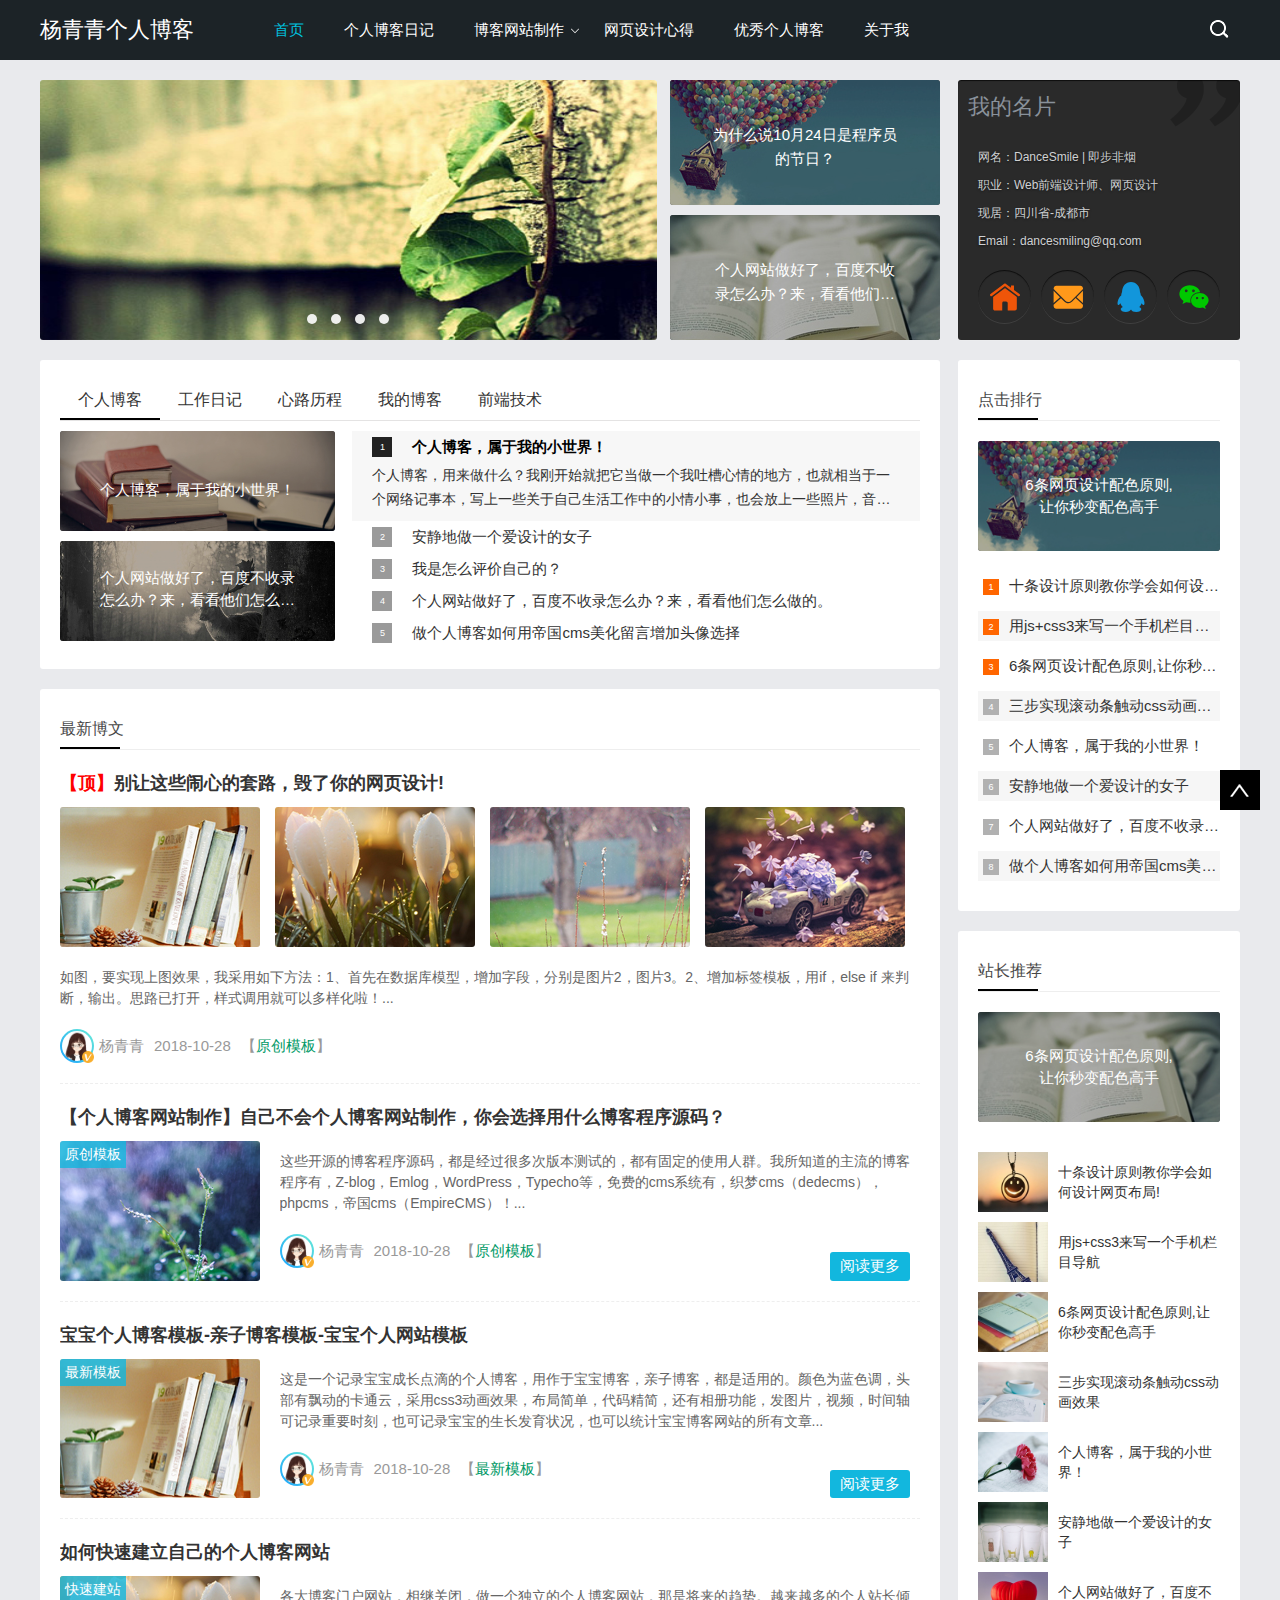
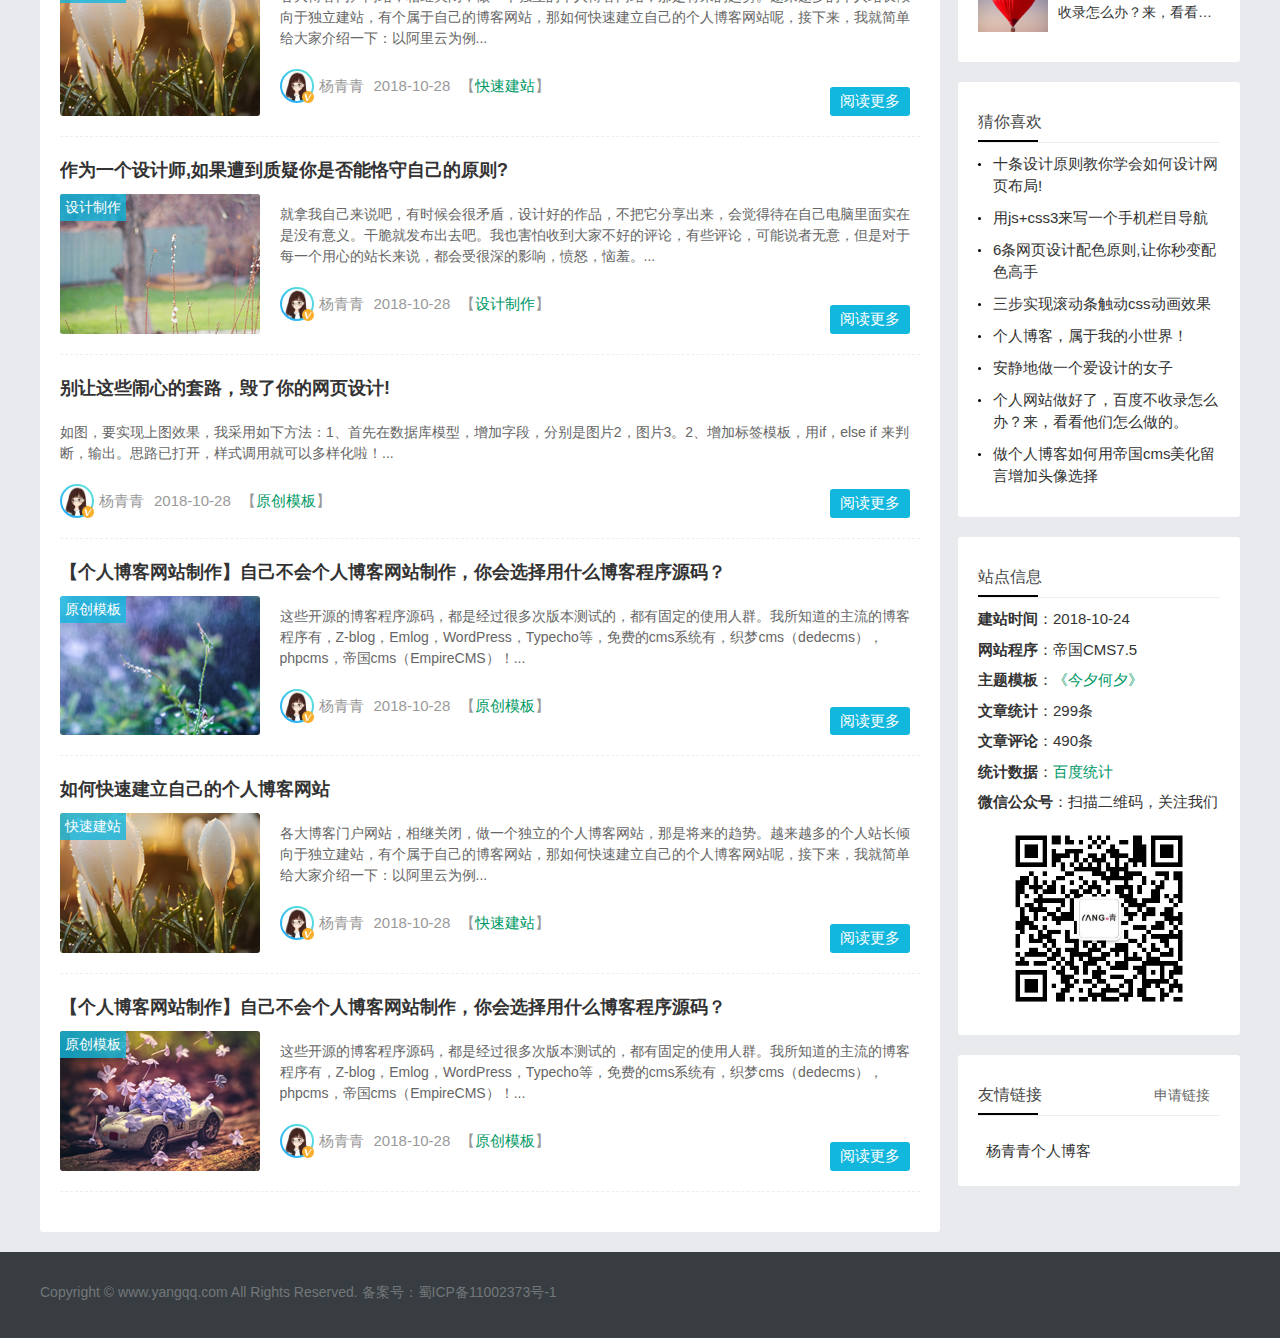
<file: blog/wwwroot/web/index.html>
﻿<!doctype html>
<html>
<head>
<meta charset="utf-8">
<title>首页-杨青青个人博客模板主题《今夕何夕》</title>
<meta name="keywords" content="blog" />
<meta name="description" content="blog" />
<meta name="viewport" content="width=device-width, initial-scale=1.0">
<link href="css/base.css" rel="stylesheet">
<link href="css/m.css" rel="stylesheet">
<script src="js/jquery-1.8.3.min.js" ></script>
<script src="js/comm.js"></script>
<!--[if lt IE 9]>
<script src="js/modernizr.js"></script>
<![endif]-->
</head>
<body>
<!--top begin-->
<header id="header">
  <div class="navbox">
    <h2 id="mnavh"><span class="navicon"></span></h2>
    <div class="logo"><a href="#">杨青青个人博客</a></div>
    <nav>
      <ul id="starlist">
        <li><a href="index.html">首页</a></li>
        <li><a href="list.html">个人博客日记</a></li>
        <li class="menu"><a href="list2.html">博客网站制作</a>
          <ul class="sub">
            <li><a href="/6">推荐工具</a></li>
            <li><a href="/7">JS经典实例</a></li>
            <li><a href="/8">网站建设</a></li>
            <li><a href="/7">CSS3|Html5</a></li>
            <li><a href="/8">心得笔记</a></li>
          </ul>
          <span></span></li>
        <li><a href="list3.html">网页设计心得</a></li>
        <li><a href="daohang.html">优秀个人博客</a></li>
        <li><a href="about.html">关于我</a></li>
      </ul>
    </nav>
    <div class="searchico"></div>
  </div>
</header>
<div class="searchbox">
  <div class="search">
    <form action="/e/search/index.php" method="post" name="searchform" id="searchform">
      <input name="keyboard" id="keyboard" class="input_text" value="请输入关键字词" style="color: rgb(153, 153, 153);" onFocus="if(value=='请输入关键字词'){this.style.color='#000';value=''}" onBlur="if(value==''){this.style.color='#999';value='请输入关键字词'}" type="text">
      <input name="show" value="title" type="hidden">
      <input name="tempid" value="1" type="hidden">
      <input name="tbname" value="news" type="hidden">
      <input name="Submit" class="input_submit" value="搜索" type="submit">
    </form>
  </div>
  <div class="searchclose"></div>
</div>
<!--top end-->
<article> 
  <!--lbox begin-->
  <div class="lbox"> 
    <!--banbox begin-->
    <div class="banbox">
      <div class="banner">
        <div id="banner" class="fader">
          <li class="slide" ><a href="/" target="_blank"><img src="images/1.jpg"></a></li>
          <li class="slide" ><a href="/" target="_blank"><img src="images/2.jpg"></a></li>
          <li class="slide" ><a href="/" target="_blank"><img src="images/3.jpg"></a></li>
          <li class="slide" ><a href="/" target="_blank"><img src="images/4.jpg"></a></li>
          <div class="fader_controls">
            <div class="page prev" data-target="prev"></div>
            <div class="page next" data-target="next"></div>
            <ul class="pager_list">
            </ul>
          </div>
        </div>
      </div>
    </div>
    <!--banbox end--> 
    <!--headline begin-->
    <div class="headline">
      <ul>
        <li><a href="/" title="为什么说10月24日是程序员的节日？"><img src="images/h1.jpg" alt="为什么说10月24日是程序员的节日？"><span>为什么说10月24日是程序员的节日？</span></a></li>
        <li><a href="/" title="个人网站做好了，百度不收录怎么办？来，看看他们怎么做的"><img src="images/h2.jpg" alt="个人网站做好了，百度不收录怎么办？来，看看他们怎么做的。"><span>个人网站做好了，百度不收录怎么办？来，看看他们怎么做的。</span></a></li>
      </ul>
    </div>
    <!--headline end-->
    <div class="clearblank"></div>
    <div class="tab_box whitebg">
      <div class="tab_buttons">
        <ul>
          <li class="newscurrent">个人博客</li>
          <li>工作日记</li>
          <li>心路历程</li>
          <li>我的博客</li>
          <li>前端技术</li>
        </ul>
      </div>
      <div class="newstab">
        <div class="newsitem">
          <div class="newspic">
            <ul>
              <li><a href="/"><img src="images/2.jpg"><span>个人博客，属于我的小世界！</span></a></li>
              <li><a href="/"><img src="images/4.jpg"><span>个人网站做好了，百度不收录怎么办？来，看看他们怎么做的</span></a></li>
            </ul>
          </div>
          <ul class="newslist">
            <li><i></i><a href="/">个人博客，属于我的小世界！</a>
              <p>个人博客，用来做什么？我刚开始就把它当做一个我吐槽心情的地方，也就相当于一个网络记事本，写上一些关于自己生活工作中的小情小事，也会放上一些照片，音乐。每天工作回家后就能访问自己的网站，一边听着音乐，一边写写文章。</p>
            </li>
            <li><i></i><a href="/">安静地做一个爱设计的女子</a>
              <p>自从入了这行，很多人跟我说可以做网络教程，我也有考虑，但最终没有实现，因为我觉得在这个教程泛滥的时代，直接做一套免费的原创个人博客模板更为实在。</p>
            </li>
            <li><i></i><a href="/">我是怎么评价自己的？</a>
              <p>为了挨打轻一些，问我哪里来的，我瞎说了一个说那个谁家的，结果，打得更凶。最后事情还原了真相，我妈说，你要说说奶奶家的，都不会打你了。从此以后，我知道撒谎是会付出更惨痛的代价的，我不再撒谎，也不喜欢爱撒谎的人。</p>
            </li>
            <li><i></i><a href="/">个人网站做好了，百度不收录怎么办？来，看看他们怎么做的。</a>
              <p>不管你是学前端的还是后端的，作为一个程序员，做一个自己的博客，那是必然的。咱们的圈子就这么大，想让更多的人了解你，看看你的技术多牛逼，扔一个博客地址就行了</p>
            </li>
            <li><i></i><a href="/">做个人博客如何用帝国cms美化留言增加头像选择</a>
              <p>帝国cms的留言板系统很简单，用户名，邮箱，电话，没有头像显示，如果要增加头像选择，而又不增加表或者字段的情况下，选择改用其中一个字段，比如电话这个，修改一下即可</p>
            </li>
          </ul>
        </div>
        <div class="newsitem">
          <div class="newspic">
            <ul>
              <li><a href="/"><img src="images/3.jpg"><span>个人博客，属于我的小世界！</span></a></li>
              <li><a href="/"><img src="images/1.jpg"><span>个人网站做好了，百度不收录怎么办？来，看看他们怎么做的</span></a></li>
            </ul>
          </div>
          <ul class="newslist">
            <li><i></i><a href="/">安静地做一个爱设计的女子</a>
              <p>自从入了这行，很多人跟我说可以做网络教程，我也有考虑，但最终没有实现，因为我觉得在这个教程泛滥的时代，直接做一套免费的原创个人博客模板更为实在。</p>
            </li>
            <li><i></i><a href="/">我是怎么评价自己的？</a>
              <p>为了挨打轻一些，问我哪里来的，我瞎说了一个说那个谁家的，结果，打得更凶。最后事情还原了真相，我妈说，你要说说奶奶家的，都不会打你了。从此以后，我知道撒谎是会付出更惨痛的代价的，我不再撒谎，也不喜欢爱撒谎的人。</p>
            </li>
            <li><i></i><a href="/">个人博客，属于我的小世界！</a>
              <p>个人博客，用来做什么？我刚开始就把它当做一个我吐槽心情的地方，也就相当于一个网络记事本，写上一些关于自己生活工作中的小情小事，也会放上一些照片，音乐。每天工作回家后就能访问自己的网站，一边听着音乐，一边写写文章。</p>
            </li>
            <li><i></i><a href="/">个人网站做好了，百度不收录怎么办？来，看看他们怎么做的。</a>
              <p>不管你是学前端的还是后端的，作为一个程序员，做一个自己的博客，那是必然的。咱们的圈子就这么大，想让更多的人了解你，看看你的技术多牛逼，扔一个博客地址就行了</p>
            </li>
            <li><i></i><a href="/">做个人博客如何用帝国cms美化留言增加头像选择</a>
              <p>帝国cms的留言板系统很简单，用户名，邮箱，电话，没有头像显示，如果要增加头像选择，而又不增加表或者字段的情况下，选择改用其中一个字段，比如电话这个，修改一下即可</p>
            </li>
          </ul>
        </div>
        <div class="newsitem">
          <div class="newspic">
            <ul>
              <li><a href="/"><img src="images/2.jpg"><span>个人博客，属于我的小世界！</span></a></li>
              <li><a href="/"><img src="images/3.jpg"><span>个人网站做好了，百度不收录怎么办？来，看看他们怎么做的</span></a></li>
            </ul>
          </div>
          <ul class="newslist">
            <li><i></i><a href="/">我是怎么评价自己的？</a>
              <p>为了挨打轻一些，问我哪里来的，我瞎说了一个说那个谁家的，结果，打得更凶。最后事情还原了真相，我妈说，你要说说奶奶家的，都不会打你了。从此以后，我知道撒谎是会付出更惨痛的代价的，我不再撒谎，也不喜欢爱撒谎的人。</p>
            </li>
            <li><i></i><a href="/">个人网站做好了，百度不收录怎么办？来，看看他们怎么做的。</a>
              <p>不管你是学前端的还是后端的，作为一个程序员，做一个自己的博客，那是必然的。咱们的圈子就这么大，想让更多的人了解你，看看你的技术多牛逼，扔一个博客地址就行了</p>
            </li>
            <li><i></i><a href="/">做个人博客如何用帝国cms美化留言增加头像选择</a>
              <p>帝国cms的留言板系统很简单，用户名，邮箱，电话，没有头像显示，如果要增加头像选择，而又不增加表或者字段的情况下，选择改用其中一个字段，比如电话这个，修改一下即可</p>
            </li>
            <li><i></i><a href="/">个人博客，属于我的小世界！</a>
              <p>个人博客，用来做什么？我刚开始就把它当做一个我吐槽心情的地方，也就相当于一个网络记事本，写上一些关于自己生活工作中的小情小事，也会放上一些照片，音乐。每天工作回家后就能访问自己的网站，一边听着音乐，一边写写文章。</p>
            </li>
            <li><i></i><a href="/">安静地做一个爱设计的女子</a>
              <p>自从入了这行，很多人跟我说可以做网络教程，我也有考虑，但最终没有实现，因为我觉得在这个教程泛滥的时代，直接做一套免费的原创个人博客模板更为实在。</p>
            </li>
          </ul>
        </div>
        <div class="newsitem" >
          <div class="newspic">
            <ul>
              <li><a href="/"><img src="images/3.jpg"><span>个人博客，属于我的小世界！</span></a></li>
              <li><a href="/"><img src="images/4.jpg"><span>个人网站做好了，百度不收录怎么办？来，看看他们怎么做的</span></a></li>
            </ul>
          </div>
          <ul class="newslist">
            <li><i></i><a href="/">安静地做一个爱设计的女子</a>
              <p>自从入了这行，很多人跟我说可以做网络教程，我也有考虑，但最终没有实现，因为我觉得在这个教程泛滥的时代，直接做一套免费的原创个人博客模板更为实在。</p>
            </li>
            <li><i></i><a href="/">我是怎么评价自己的？</a>
              <p>为了挨打轻一些，问我哪里来的，我瞎说了一个说那个谁家的，结果，打得更凶。最后事情还原了真相，我妈说，你要说说奶奶家的，都不会打你了。从此以后，我知道撒谎是会付出更惨痛的代价的，我不再撒谎，也不喜欢爱撒谎的人。</p>
            </li>
            <li><i></i><a href="/">个人博客，属于我的小世界！</a>
              <p>个人博客，用来做什么？我刚开始就把它当做一个我吐槽心情的地方，也就相当于一个网络记事本，写上一些关于自己生活工作中的小情小事，也会放上一些照片，音乐。每天工作回家后就能访问自己的网站，一边听着音乐，一边写写文章。</p>
            </li>
            <li><i></i><a href="/">个人网站做好了，百度不收录怎么办？来，看看他们怎么做的。</a>
              <p>不管你是学前端的还是后端的，作为一个程序员，做一个自己的博客，那是必然的。咱们的圈子就这么大，想让更多的人了解你，看看你的技术多牛逼，扔一个博客地址就行了</p>
            </li>
            <li><i></i><a href="/">做个人博客如何用帝国cms美化留言增加头像选择</a>
              <p>帝国cms的留言板系统很简单，用户名，邮箱，电话，没有头像显示，如果要增加头像选择，而又不增加表或者字段的情况下，选择改用其中一个字段，比如电话这个，修改一下即可</p>
            </li>
          </ul>
        </div>
        <div class="newsitem" >
          <div class="newspic">
            <ul>
              <li><a href="/"><img src="images/h2.jpg"><span>个人博客，属于我的小世界！</span></a></li>
              <li><a href="/"><img src="images/h1.jpg"><span>个人网站做好了，百度不收录怎么办？来，看看他们怎么做的</span></a></li>
            </ul>
          </div>
          <ul class="newslist">
            <li><i></i><a href="/">我是怎么评价自己的？</a>
              <p>为了挨打轻一些，问我哪里来的，我瞎说了一个说那个谁家的，结果，打得更凶。最后事情还原了真相，我妈说，你要说说奶奶家的，都不会打你了。从此以后，我知道撒谎是会付出更惨痛的代价的，我不再撒谎，也不喜欢爱撒谎的人。</p>
            </li>
            <li><i></i><a href="/">个人博客，属于我的小世界！</a>
              <p>个人博客，用来做什么？我刚开始就把它当做一个我吐槽心情的地方，也就相当于一个网络记事本，写上一些关于自己生活工作中的小情小事，也会放上一些照片，音乐。每天工作回家后就能访问自己的网站，一边听着音乐，一边写写文章。</p>
            </li>
            <li><i></i><a href="/">安静地做一个爱设计的女子</a>
              <p>自从入了这行，很多人跟我说可以做网络教程，我也有考虑，但最终没有实现，因为我觉得在这个教程泛滥的时代，直接做一套免费的原创个人博客模板更为实在。</p>
            </li>
            <li><i></i><a href="/">个人网站做好了，百度不收录怎么办？来，看看他们怎么做的。</a>
              <p>不管你是学前端的还是后端的，作为一个程序员，做一个自己的博客，那是必然的。咱们的圈子就这么大，想让更多的人了解你，看看你的技术多牛逼，扔一个博客地址就行了</p>
            </li>
            <li><i></i><a href="/">做个人博客如何用帝国cms美化留言增加头像选择</a>
              <p>帝国cms的留言板系统很简单，用户名，邮箱，电话，没有头像显示，如果要增加头像选择，而又不增加表或者字段的情况下，选择改用其中一个字段，比如电话这个，修改一下即可</p>
            </li>
          </ul>
        </div>
      </div>
    </div>
    <div class="whitebg bloglist">
      <h2 class="htitle">最新博文</h2>
      <ul>
        <!--多图模式 置顶设计-->
        <li>
          <h3 class="blogtitle"><a href="/" target="_blank"><b>【顶】</b>别让这些闹心的套路，毁了你的网页设计!</a></h3>
          <span class="bplist"><a href="/"> <img src="images/b02.jpg" alt=""></a> <a href="/"><img src="images/b03.jpg" alt=""></a> <a href="/"><img src="images/b04.jpg" alt=""> </a><a href="/"><img src="images/b05.jpg" alt=""> </a></span>
          <p class="blogtext">如图，要实现上图效果，我采用如下方法：1、首先在数据库模型，增加字段，分别是图片2，图片3。2、增加标签模板，用if，else if 来判断，输出。思路已打开，样式调用就可以多样化啦！... </p>
          <p class="bloginfo"><i class="avatar"><img src="images/avatar.jpg"></i><span>杨青青</span><span>2018-10-28</span><span>【<a href="/">原创模板</a>】</span></p>
        </li>
        <!--单图-->
        <li>
          <h3 class="blogtitle"><a href="/" target="_blank">【个人博客网站制作】自己不会个人博客网站制作，你会选择用什么博客程序源码？</a></h3>
          <span class="blogpic imgscale"><i><a href="/">原创模板</a></i><a href="/" title=""><img src="images/b01.jpg" alt=""></a></span>
          <p class="blogtext">这些开源的博客程序源码，都是经过很多次版本测试的，都有固定的使用人群。我所知道的主流的博客程序有，Z-blog，Emlog，WordPress，Typecho等，免费的cms系统有，织梦cms（dedecms），phpcms，帝国cms（EmpireCMS）！... </p>
          <p class="bloginfo"><i class="avatar"><img src="images/avatar.jpg"></i><span>杨青青</span><span>2018-10-28</span><span>【<a href="/">原创模板</a>】</span></p>
          <a href="/" class="viewmore">阅读更多</a> </li>
        <li>
          <h3 class="blogtitle"><a href="/" target="_blank">宝宝个人博客模板-亲子博客模板-宝宝个人网站模板</a></h3>
          <span class="blogpic imgscale"><i><a href="/">最新模板</a></i><a href="/" title=""><img src="images/b02.jpg" alt=""></a></span>
          <p class="blogtext">这是一个记录宝宝成长点滴的个人博客，用作于宝宝博客，亲子博客，都是适用的。颜色为蓝色调，头部有飘动的卡通云，采用css3动画效果，布局简单，代码精简，还有相册功能，发图片，视频，时间轴可记录重要时刻，也可记录宝宝的生长发育状况，也可以统计宝宝博客网站的所有文章... </p>
          <p class="bloginfo"><i class="avatar"><img src="images/avatar.jpg"></i><span>杨青青</span><span>2018-10-28</span><span>【<a href="/">最新模板</a>】</span></p>
          <a href="/" class="viewmore">阅读更多</a> </li>
        <li>
          <h3 class="blogtitle"><a href="/" target="_blank">如何快速建立自己的个人博客网站</a></h3>
          <span class="blogpic imgscale"><i><a href="/">快速建站</a></i><a href="/" title=""><img src="images/b03.jpg" alt=""></a></span>
          <p class="blogtext">各大博客门户网站，相继关闭，做一个独立的个人博客网站，那是将来的趋势。越来越多的个人站长倾向于独立建站，有个属于自己的博客网站，那如何快速建立自己的个人博客网站呢，接下来，我就简单给大家介绍一下：以阿里云为例... </p>
          <p class="bloginfo"><i class="avatar"><img src="images/avatar.jpg"></i><span>杨青青</span><span>2018-10-28</span><span>【<a href="/">快速建站</a>】</span></p>
          <a href="/" class="viewmore">阅读更多</a> </li>
        <li>
          <h3 class="blogtitle"><a href="/" target="_blank">作为一个设计师,如果遭到质疑你是否能恪守自己的原则?</a></h3>
          <span class="blogpic imgscale"><i><a href="/">设计制作</a></i><a href="/" title=""><img src="images/b04.jpg" alt=""></a></span>
          <p class="blogtext">就拿我自己来说吧，有时候会很矛盾，设计好的作品，不把它分享出来，会觉得待在自己电脑里面实在是没有意义。干脆就发布出去吧。我也害怕收到大家不好的评论，有些评论，可能说者无意，但是对于每一个用心的站长来说，都会受很深的影响，愤怒，恼羞。... </p>
          <p class="bloginfo"><i class="avatar"><img src="images/avatar.jpg"></i><span>杨青青</span><span>2018-10-28</span><span>【<a href="/">设计制作</a>】</span></p>
          <a href="/" class="viewmore">阅读更多</a> </li>
        <!--纯文字-->
        <li>
          <h3 class="blogtitle"><a href="/" target="_blank">别让这些闹心的套路，毁了你的网页设计!</a></h3>
          <p class="blogtext">如图，要实现上图效果，我采用如下方法：1、首先在数据库模型，增加字段，分别是图片2，图片3。2、增加标签模板，用if，else if 来判断，输出。思路已打开，样式调用就可以多样化啦！... </p>
          <p class="bloginfo"><i class="avatar"><img src="images/avatar.jpg"></i><span>杨青青</span><span>2018-10-28</span><span>【<a href="/">原创模板</a>】</span></p>
          <a href="/" class="viewmore">阅读更多</a> </li>
        <!--单图-->
        <li>
          <h3 class="blogtitle"><a href="/" target="_blank">【个人博客网站制作】自己不会个人博客网站制作，你会选择用什么博客程序源码？</a></h3>
          <span class="blogpic imgscale"><i><a href="/">原创模板</a></i><a href="/" title=""><img src="images/b01.jpg" alt=""></a></span>
          <p class="blogtext">这些开源的博客程序源码，都是经过很多次版本测试的，都有固定的使用人群。我所知道的主流的博客程序有，Z-blog，Emlog，WordPress，Typecho等，免费的cms系统有，织梦cms（dedecms），phpcms，帝国cms（EmpireCMS）！... </p>
          <p class="bloginfo"><i class="avatar"><img src="images/avatar.jpg"></i><span>杨青青</span><span>2018-10-28</span><span>【<a href="/">原创模板</a>】</span></p>
          <a href="/" class="viewmore">阅读更多</a> </li>
        <li>
          <h3 class="blogtitle"><a href="/" target="_blank">如何快速建立自己的个人博客网站</a></h3>
          <span class="blogpic imgscale"><i><a href="/">快速建站</a></i><a href="/" title=""><img src="images/b03.jpg" alt=""></a></span>
          <p class="blogtext">各大博客门户网站，相继关闭，做一个独立的个人博客网站，那是将来的趋势。越来越多的个人站长倾向于独立建站，有个属于自己的博客网站，那如何快速建立自己的个人博客网站呢，接下来，我就简单给大家介绍一下：以阿里云为例... </p>
          <p class="bloginfo"><i class="avatar"><img src="images/avatar.jpg"></i><span>杨青青</span><span>2018-10-28</span><span>【<a href="/">快速建站</a>】</span></p>
          <a href="/" class="viewmore">阅读更多</a> </li>
        <li>
          <h3 class="blogtitle"><a href="/" target="_blank">【个人博客网站制作】自己不会个人博客网站制作，你会选择用什么博客程序源码？</a></h3>
          <span class="blogpic imgscale"><i><a href="/">原创模板</a></i><a href="/" title=""><img src="images/b05.jpg" alt=""></a></span>
          <p class="blogtext">这些开源的博客程序源码，都是经过很多次版本测试的，都有固定的使用人群。我所知道的主流的博客程序有，Z-blog，Emlog，WordPress，Typecho等，免费的cms系统有，织梦cms（dedecms），phpcms，帝国cms（EmpireCMS）！... </p>
          <p class="bloginfo"><i class="avatar"><img src="images/avatar.jpg"></i><span>杨青青</span><span>2018-10-28</span><span>【<a href="/">原创模板</a>】</span></p>
          <a href="/" class="viewmore">阅读更多</a> </li>
      </ul>
    </div>
    <!--bloglist end--> 
  </div>
  <div class="rbox">
    <div class="card">
      <h2>我的名片</h2>
      <p>网名：DanceSmile | 即步非烟</p>
      <p>职业：Web前端设计师、网页设计</p>
      <p>现居：四川省-成都市</p>
      <p>Email：dancesmiling@qq.com</p>
      <ul class="linkmore">
        <li><a href="http://www.yangqq.com" target="_blank" class="iconfont icon-zhuye" title="网站地址"></a></li>
        <li><a href="http://mail.qq.com/cgi-bin/qm_share?t=qm_mailme&email=HHh9cn95b3F1cHVye1xtbTJ-c3E" target="_blank" class="iconfont icon-youxiang" title="我的邮箱"></a></li>
        <li><a href="http://wpa.qq.com/msgrd?v=3&uin=476847113&site=qq&menu=yes" target="_blank" class="iconfont icon---" title="QQ联系我"></a></li>
        <li id="weixin"><a href="#" target="_blank" class="iconfont icon-weixin" title="关注我的微信"></a><i><img src="images/wx.png"></i></li>
      </ul>
    </div>
    <div class="whitebg paihang">
      <h2 class="htitle">点击排行</h2>
      <section class="topnews imgscale"><a href="/"><img src="images/h1.jpg"><span>6条网页设计配色原则,让你秒变配色高手</span></a></section>
      <ul>
        <li><i></i><a href="/">十条设计原则教你学会如何设计网页布局!</a></li>
        <li><i></i><a href="/">用js+css3来写一个手机栏目导航</a></li>
        <li><i></i><a href="/">6条网页设计配色原则,让你秒变配色高手</a></li>
        <li><i></i><a href="/">三步实现滚动条触动css动画效果</a></li>
        <li><i></i><a href="/">个人博客，属于我的小世界！</a></li>
        <li><i></i><a href="/">安静地做一个爱设计的女子</a></li>
        <li><i></i><a href="/">个人网站做好了，百度不收录怎么办？来，看看他们怎么做的。</a></li>
        <li><i></i><a href="/">做个人博客如何用帝国cms美化留言增加头像选择</a></li>
      </ul>
    </div>
    <div class="whitebg tuijian">
      <h2 class="htitle">站长推荐</h2>
      <section class="topnews imgscale"><a href="/"><img src="images/h2.jpg"><span>6条网页设计配色原则,让你秒变配色高手</span></a></section>
      <ul>
        <li><a href="/"><i><img src="images/text01.jpg"></i>
          <p>十条设计原则教你学会如何设计网页布局!</p>
          </a></li>
        <li><a href="/"><i><img src="images/text02.jpg"></i>
          <p>用js+css3来写一个手机栏目导航</p>
          </a></li>
        <li><a href="/"><i><img src="images/text03.jpg"></i>
          <p>6条网页设计配色原则,让你秒变配色高手</p>
          </a></li>
        <li><a href="/"><i><img src="images/text04.jpg"></i>
          <p>三步实现滚动条触动css动画效果</p>
          </a></li>
        <li><a href="/"><i><img src="images/text05.jpg"></i>
          <p>个人博客，属于我的小世界！</p>
          </a></li>
        <li><a href="/"><i><img src="images/text06.jpg"></i>
          <p>安静地做一个爱设计的女子</p>
          </a></li>
        <li><a href="/"><i><img src="images/text07.jpg"></i>
          <p>个人网站做好了，百度不收录怎么办？来，看看他们怎么做的。</p>
          </a></li>
      </ul>
    </div>
    <div class="whitebg wenzi">
      <h2 class="htitle">猜你喜欢</h2>
      <ul>
        <li><a href="/">十条设计原则教你学会如何设计网页布局!</a></li>
        <li><a href="/">用js+css3来写一个手机栏目导航</a></li>
        <li><a href="/">6条网页设计配色原则,让你秒变配色高手</a></li>
        <li><a href="/">三步实现滚动条触动css动画效果</a></li>
        <li><a href="/">个人博客，属于我的小世界！</a></li>
        <li><a href="/">安静地做一个爱设计的女子</a></li>
        <li><a href="/">个人网站做好了，百度不收录怎么办？来，看看他们怎么做的。</a></li>
        <li><a href="/">做个人博客如何用帝国cms美化留言增加头像选择</a></li>
      </ul>
    </div>
    <div class="whitebg tongji">
      <h2 class="htitle">站点信息</h2>
      <ul>
        <li><b>建站时间</b>：2018-10-24</li>
        <li><b>网站程序</b>：帝国CMS7.5</li>
        <li><b>主题模板</b>：<a href="http://www.yangqq.com" target="_blank">《今夕何夕》</a></li>
        <li><b>文章统计</b>：299条</li>
        <li><b>文章评论</b>：490条</li>
        <li><b>统计数据</b>：<a href="/">百度统计</a></li>
        <li><b>微信公众号</b>：扫描二维码，关注我们</li>
        <img src="images/wxgzh.jpg" class="tongji_gzh">
      </ul>
    </div>
    <div class="links whitebg">
      <h2 class="htitle"><span class="sqlink"><a href="/">申请链接</a></span>友情链接</h2>
      <ul>
        <li><a href="http://www.yangqq.com" target="_blank">杨青青个人博客</a></li>
      </ul>
    </div>
  </div>
</article>
<footer>
  <div class="box">
    <div class="endnav">
      <p>Copyright © <a href="http://www.yangqq.com" target="_blank">www.yangqq.com</a> All Rights Reserved. 备案号：<a href="http://www.miitbeian.gov.cn/" target="_blank">蜀ICP备11002373号-1</a></p>
    </div>
  </div>
  <a href="#">
  <div class="top"></div>
  </a>
 </footer>
</body>
</html>
</file>
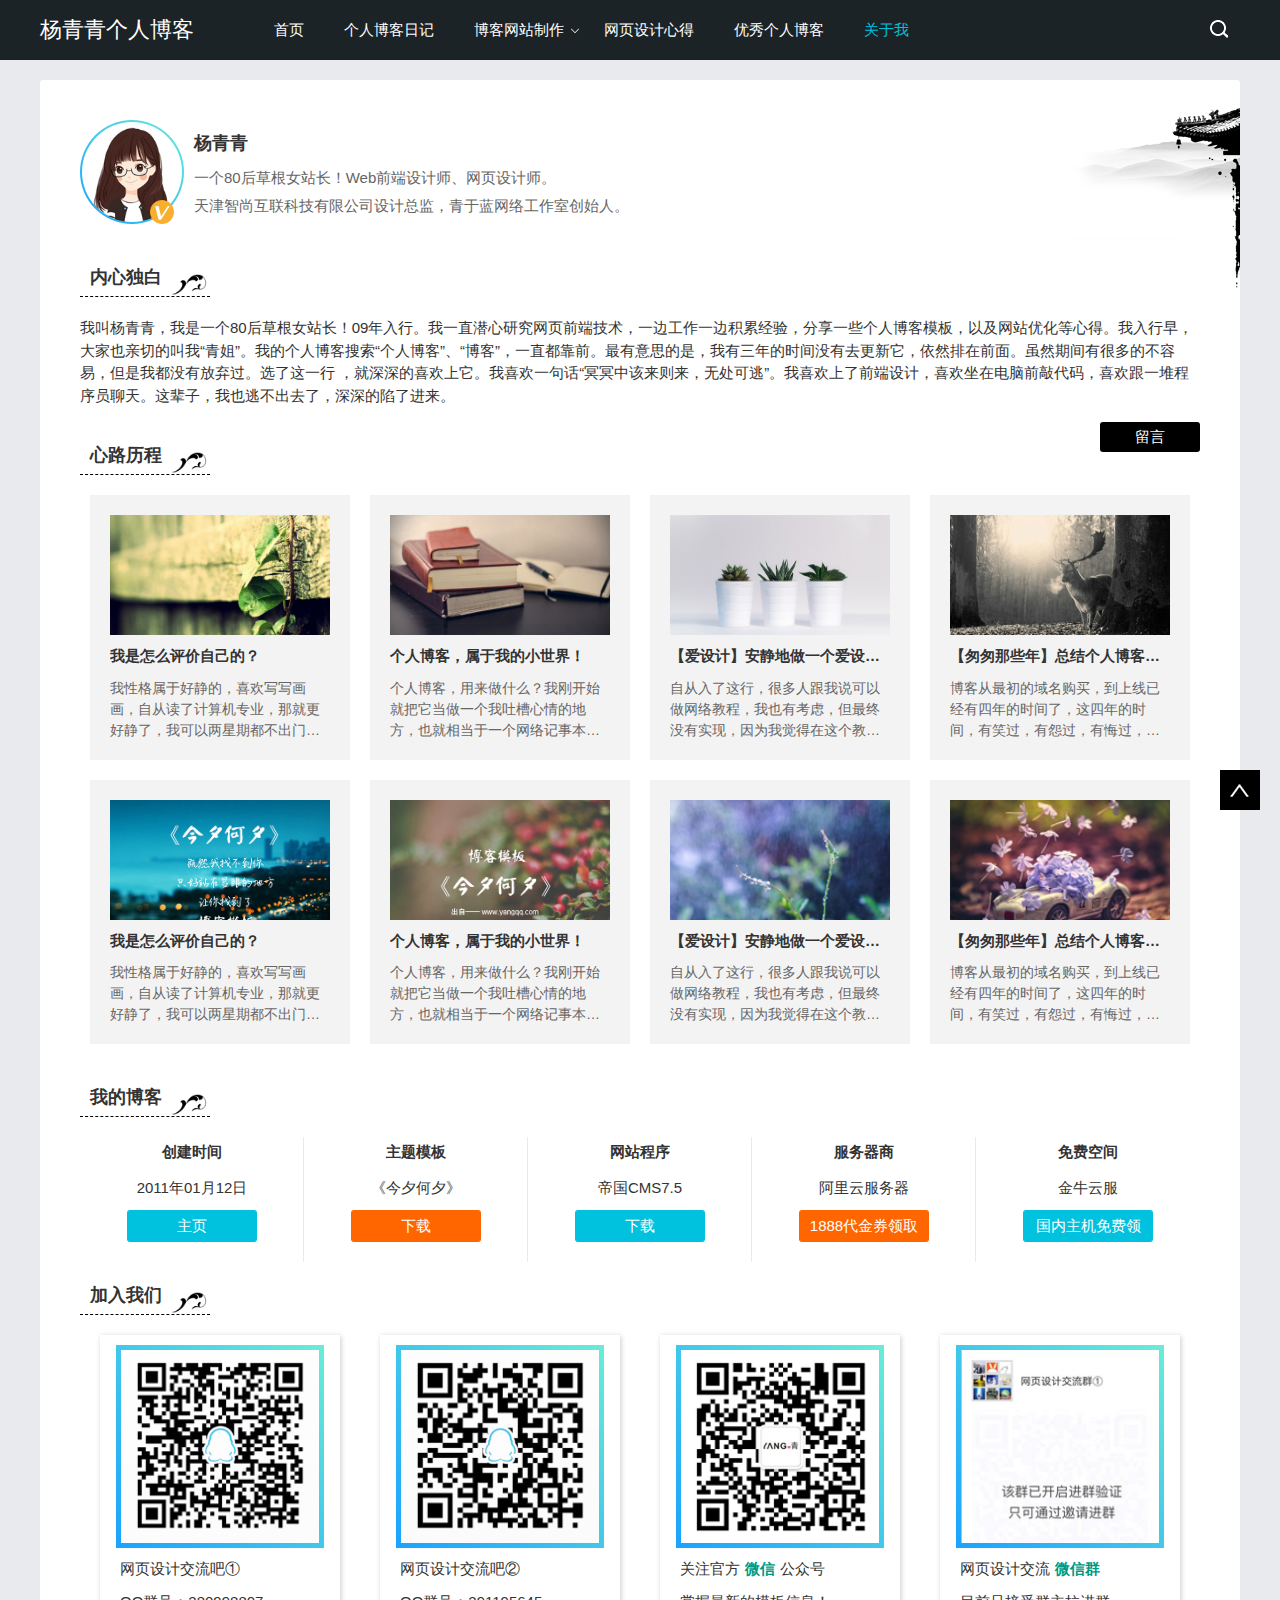
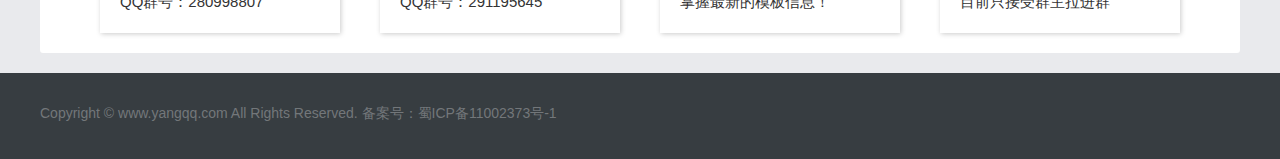
<file: blog/wwwroot/web/about.html>
﻿<!doctype html>
<html>
<head>
<meta charset="utf-8">
<title>关于我单页-杨青青个人博客模板主题《今夕何夕》</title>
<meta name="keywords" content="blog" />
<meta name="description" content="blog" />
<meta name="viewport" content="width=device-width, initial-scale=1.0">
<link href="css/base.css" rel="stylesheet">
<link href="css/m.css" rel="stylesheet">
<script src="js/jquery-1.8.3.min.js" ></script>
<script src="js/comm.js"></script>
<!--[if lt IE 9]>
<script src="js/modernizr.js"></script>
<![endif]-->
</head>
<body>
<!--top begin-->
<header id="header">
  <div class="navbox">
    <h2 id="mnavh"><span class="navicon"></span></h2>
    <div class="logo"><a href="#">杨青青个人博客</a></div>
    <nav>
      <ul id="starlist">
        <li><a href="index.html">首页</a></li>
        <li><a href="list.html">个人博客日记</a></li>
        <li class="menu"><a href="list2.html">博客网站制作</a>
          <ul class="sub">
            <li><a href="/6">推荐工具</a></li>
            <li><a href="/7">JS经典实例</a></li>
            <li><a href="/8">网站建设</a></li>
            <li><a href="/7">CSS3|Html5</a></li>
            <li><a href="/8">心得笔记</a></li>
          </ul>
          <span></span></li>
        <li><a href="list3.html">网页设计心得</a></li>
        <li><a href="daohang.html">优秀个人博客</a></li>
        <li><a href="about.html">关于我</a></li>
      </ul>
    </nav>
    <div class="searchico"></div>
  </div>
</header>
<div class="searchbox">
  <div class="search">
    <form action="/e/search/index.php" method="post" name="searchform" id="searchform">
      <input name="keyboard" id="keyboard" class="input_text" value="请输入关键字词" style="color: rgb(153, 153, 153);" onFocus="if(value=='请输入关键字词'){this.style.color='#000';value=''}" onBlur="if(value==''){this.style.color='#999';value='请输入关键字词'}" type="text">
      <input name="show" value="title" type="hidden">
      <input name="tempid" value="1" type="hidden">
      <input name="tbname" value="news" type="hidden">
      <input name="Submit" class="input_submit" value="搜索" type="submit">
    </form>
  </div>
  <div class="searchclose"></div>
</div>
<!--top end-->
<article>
  <div class="whitebg about">
    <div class="ab_box"> <i class="avatar_pic"><img src="images/avatar.jpg"></i>
      <h3>杨青青</h3>
      <p>一个80后草根女站长！Web前端设计师、网页设计师。</p>
      <p>天津智尚互联科技有限公司设计总监，青于蓝网络工作室创始人。</p>
    </div>
    <h2 class="gd_title">内心独白</h2>
    <p class="ab_dubai">我叫杨青青，我是一个80后草根女站长！09年入行。我一直潜心研究网页前端技术，一边工作一边积累经验，分享一些个人博客模板，以及网站优化等心得。我入行早，大家也亲切的叫我“青姐”。我的个人博客搜索“个人博客”、“博客”，一直都靠前。最有意思的是，我有三年的时间没有去更新它，依然排在前面。虽然期间有很多的不容易，但是我都没有放弃过。选了这一行 ，就深深的喜欢上它。我喜欢一句话“冥冥中该来则来，无处可逃”。我喜欢上了前端设计，喜欢坐在电脑前敲代码，喜欢跟一堆程序员聊天。这辈子，我也逃不出去了，深深的陷了进来。 </p>
    <span class="ly_button"><a href="http://www.yangqq.com/e/tool/gbook/?bid=1" target="_blank">留言</a></span>
    <h2 class="gd_title">心路历程</h2>
    <ul class="xinlu">
      <li><a href="/" target="_blank"><i><img src="images/1.jpg"></i>
        <p>我是怎么评价自己的？</p>
        <span>我性格属于好静的，喜欢写写画画，自从读了计算机专业，那就更好静了，我可以两星期都不出门，但是半刻钟也不能离开电脑。</span></a></li>
      <li><a href="/" target="_blank"><i><img src="images/2.jpg"></i>
        <p>个人博客，属于我的小世界！</p>
        <span>个人博客，用来做什么？我刚开始就把它当做一个我吐槽心情的地方，也就相当于一个网络记事本，写上一些关于自己生活工作中的小情小事，也会放上一些照片，音乐。每天工作回家后就能访问自己的网站，一边听着音乐，一边写写文章。</span></a></li>
      <li><a href="/" target="_blank"><i><img src="images/3.jpg"></i>
        <p>【爱设计】安静地做一个爱设计的女子</p>
        <span>自从入了这行，很多人跟我说可以做网络教程，我也有考虑，但最终没有实现，因为我觉得在这个教程泛滥的时代，直接做一套免费的原创个人博客模板更为实在。</span></a></li>
      <li><a href="/" target="_blank"><i><img src="images/4.jpg"></i>
        <p>【匆匆那些年】总结个人博客经历的这四年</p>
        <span>博客从最初的域名购买，到上线已经有四年的时间了，这四年的时间，有笑过，有怨过，有悔过，有执着过，也有放弃过…但最后还是坚持了下来，时间如此匆匆，等再回过头已来不及去弥补</span></a></li>
      <li><a href="/" target="_blank"><i><img src="images/ad.jpg"></i>
        <p>我是怎么评价自己的？</p>
        <span>我性格属于好静的，喜欢写写画画，自从读了计算机专业，那就更好静了，我可以两星期都不出门，但是半刻钟也不能离开电脑。</span></a></li>
      <li><a href="/" target="_blank"><i><img src="images/ad02.jpg"></i>
        <p>个人博客，属于我的小世界！</p>
        <span>个人博客，用来做什么？我刚开始就把它当做一个我吐槽心情的地方，也就相当于一个网络记事本，写上一些关于自己生活工作中的小情小事，也会放上一些照片，音乐。每天工作回家后就能访问自己的网站，一边听着音乐，一边写写文章。</span></a></li>
      <li><a href="/" target="_blank"><i><img src="images/b01.jpg"></i>
        <p>【爱设计】安静地做一个爱设计的女子</p>
        <span>自从入了这行，很多人跟我说可以做网络教程，我也有考虑，但最终没有实现，因为我觉得在这个教程泛滥的时代，直接做一套免费的原创个人博客模板更为实在。</span></a></li>
      <li><a href="/" target="_blank"><i><img src="images/b05.jpg"></i>
        <p>【匆匆那些年】总结个人博客经历的这四年</p>
        <span>博客从最初的域名购买，到上线已经有四年的时间了，这四年的时间，有笑过，有怨过，有悔过，有执着过，也有放弃过…但最后还是坚持了下来，时间如此匆匆，等再回过头已来不及去弥补</span></a></li>
    </ul>
    <h2 class="gd_title">我的博客</h2>
    <ul class="myblog">
      <li><b>创建时间</b>
        <p>2011年01月12日</p>
        <p><a href="http://www.yangqq.com" target="_blank" class="buttons">主页</a></p>
      </li>
      <li><b>主题模板</b>
        <p><a href="http://www.yangqq.com" target="_blank">《今夕何夕》</a></p>
        <p><a href="/" class="buttons">下载</a></p>
      </li>
      <li><b>网站程序</b>
        <p>帝国CMS7.5</p>
        <p><a href="http://www.yangqq.com" target="_blank" class="buttons">下载</a></p>
      </li>
      <li><b>服务器商</b>
        <p>阿里云服务器</p>
        <a href="/" class="buttons">1888代金券领取</a></li>
      <li><b>免费空间</b>
        <p><a href="http://www.4562.com/?u=3CE3E8" target="_blank">金牛云服</a></p>
        <a href="/" class="buttons">国内主机免费领</a></li>
    </ul>
    <h2 class="gd_title">加入我们</h2>
    <ul class="qq_join">
      <li>
        <section><img src="images/qq1.png">
          <p>网页设计交流吧①</p>
          <p>QQ群号：280998807</p>
        </section>
      </li>
      <li>
        <section><img src="images/qq2.png">
          <p>网页设计交流吧②</p>
          <p>QQ群号：291195645</p>
        </section>
      </li>
      <li>
        <section><img src="images/joinwx.png">
          <p>关注官方<b>微信</b>公众号</p>
          <p>掌握最新的模板信息！</p>
        </section>
      </li>
      <li>
        <section><img src="images/joinwxqun.png">
          <p>网页设计交流<b>微信群</b></p>
          <p>目前只接受群主拉进群</p>
        </section>
      </li>
    </ul>
  </div>
</article>
<footer>
    <div class="box">
        <div class="endnav">
            <p>Copyright © <a href="http://www.yangqq.com" target="_blank">www.yangqq.com</a> All Rights Reserved. 备案号：<a href="http://www.miitbeian.gov.cn/" target="_blank">蜀ICP备11002373号-1</a></p>
        </div>
    </div>
    <a href="#">
        <div class="top"></div>
    </a>
</footer>
</body>
</html>
</file>
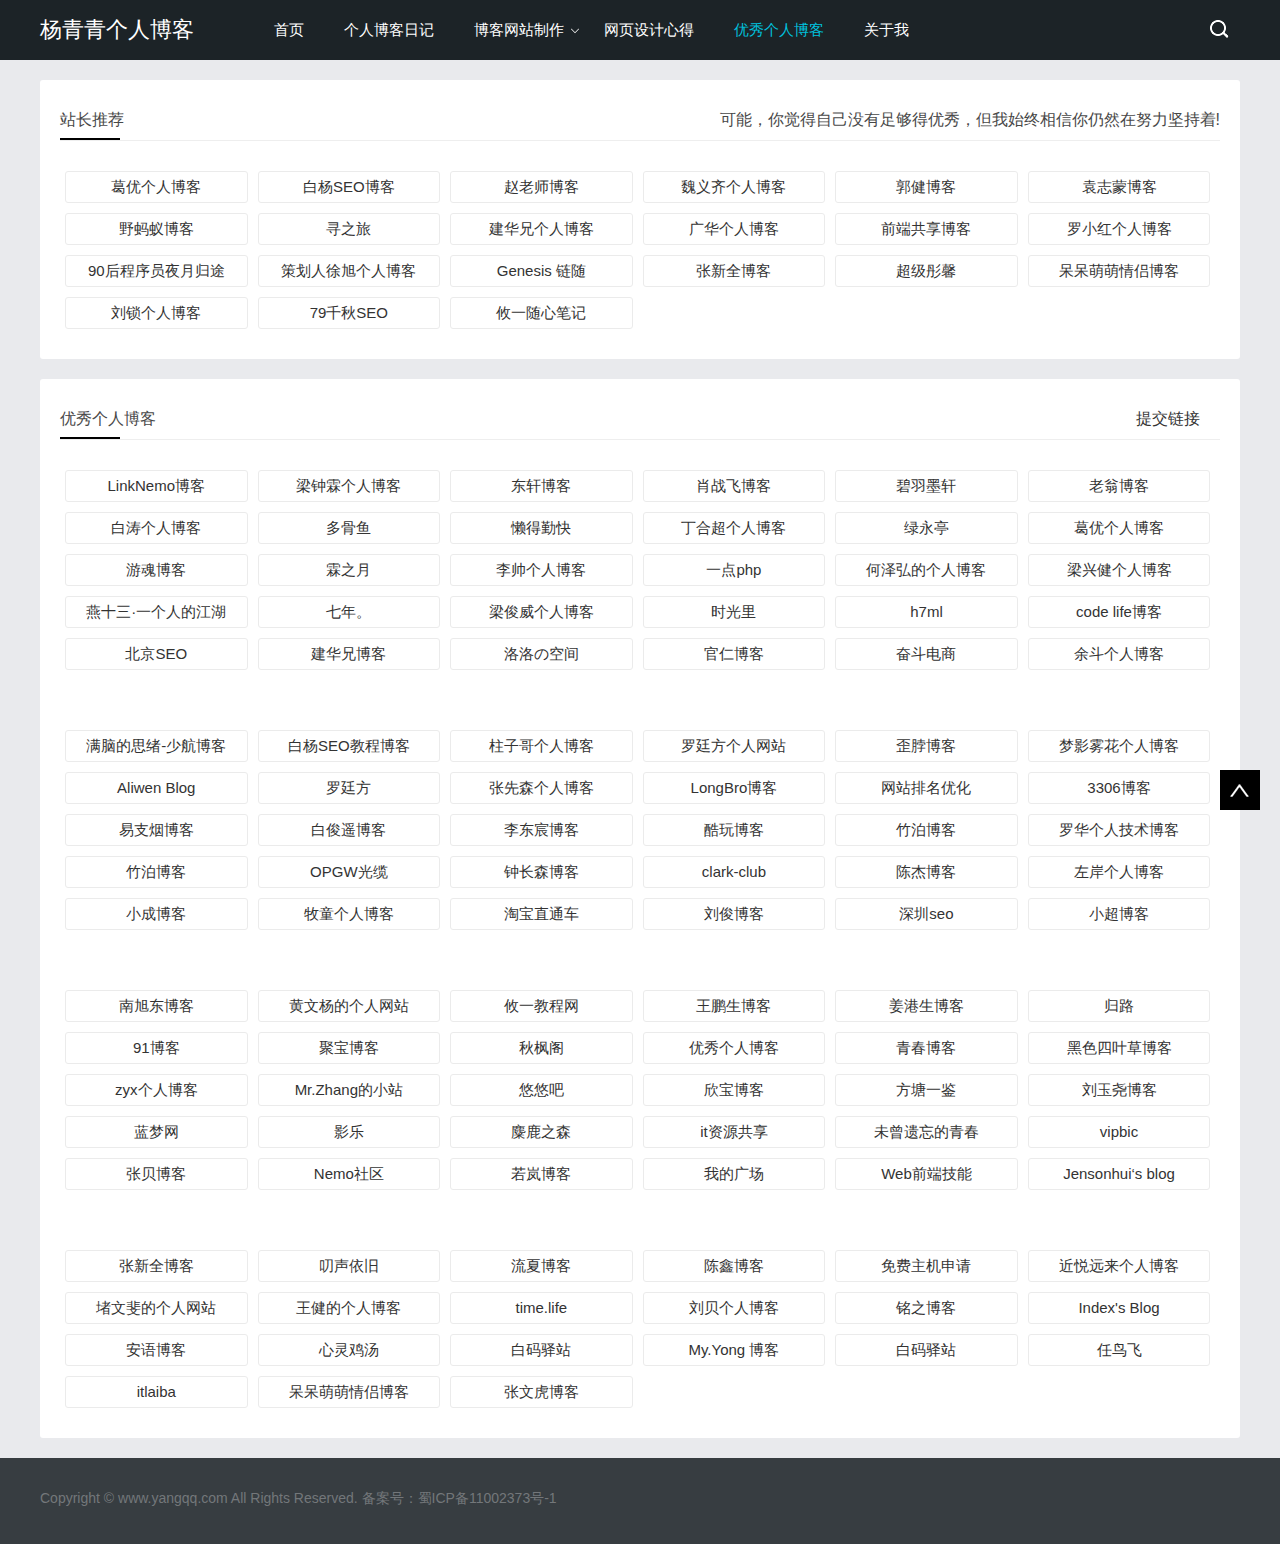
<file: blog/wwwroot/web/daohang.html>
﻿<!doctype html>
<html>
<head>
<meta charset="utf-8">
<title>列表页-杨青青个人博客模板主题《今夕何夕》</title>
<meta name="keywords" content="blog" />
<meta name="description" content="blog" />
<meta name="viewport" content="width=device-width, initial-scale=1.0">
<link href="css/base.css" rel="stylesheet">
<link href="css/m.css" rel="stylesheet">
<script src="js/jquery-1.8.3.min.js" ></script>
<script src="js/comm.js"></script>
<!--[if lt IE 9]>
<script src="js/modernizr.js"></script>
<![endif]-->
</head>
<body>
<!--top begin-->
<header id="header">
  <div class="navbox">
    <h2 id="mnavh"><span class="navicon"></span></h2>
    <div class="logo"><a href="#">杨青青个人博客</a></div>
    <nav>
      <ul id="starlist">
        <li><a href="index.html">首页</a></li>
        <li><a href="list.html">个人博客日记</a></li>
        <li class="menu"><a href="list2.html">博客网站制作</a>
          <ul class="sub">
            <li><a href="/6">推荐工具</a></li>
            <li><a href="/7">JS经典实例</a></li>
            <li><a href="/8">网站建设</a></li>
            <li><a href="/7">CSS3|Html5</a></li>
            <li><a href="/8">心得笔记</a></li>
          </ul>
          <span></span></li>
        <li><a href="list3.html">网页设计心得</a></li>
        <li><a href="daohang.html">优秀个人博客</a></li>
        <li><a href="about.html">关于我</a></li>
      </ul>
    </nav>
    <div class="searchico"></div>
  </div>
</header>
<div class="searchbox">
  <div class="search">
    <form action="/e/search/index.php" method="post" name="searchform" id="searchform">
      <input name="keyboard" id="keyboard" class="input_text" value="请输入关键字词" style="color: rgb(153, 153, 153);" onFocus="if(value=='请输入关键字词'){this.style.color='#000';value=''}" onBlur="if(value==''){this.style.color='#999';value='请输入关键字词'}" type="text">
      <input name="show" value="title" type="hidden">
      <input name="tempid" value="1" type="hidden">
      <input name="tbname" value="news" type="hidden">
      <input name="Submit" class="input_submit" value="搜索" type="submit">
    </form>
  </div>
  <div class="searchclose"></div>
</div>
<!--top end-->
<article>
  <div class="whitebg">
    <h2 class="htitle"><span class="hnav">可能，你觉得自己没有足够得优秀，但我始终相信你仍然在努力坚持着!</span>站长推荐</h2>
    <ul class="site_tj">
      <li><a href="https://www.lovey9.com/" target="_blank" title="葛优个人博客">葛优个人博客</a></li>
      <li><a href="http://www.baiyangseo.com/" target="_blank" title="白杨SEO博客">白杨SEO博客</a></li>
      <li><a href="http://www.mrszhao.com/" target="_blank" title="赵老师博客">赵老师博客</a></li>
      <li><a href="https://www.weiyiqi.net/" target="_blank" title="魏义齐个人博客">魏义齐个人博客</a></li>
      <li><a href="http://www.guojian945.com/" target="_blank" title="郭健博客">郭健博客</a></li>
      <li><a href="http://blog.yzmcms.com" target="_blank" title="袁志蒙博客">袁志蒙博客</a></li>
      <li><a href="http://www.yemayi.cn" title="野蚂蚁博客" target="_blank">野蚂蚁博客</a></li>
      <li><a href="http://www.searchtrip.cn/" title="寻之旅" target="_blank">寻之旅</a></li>
      <li><a href="http://www.jianhuax.com/" title="建华兄个人博客" target="_blank">建华兄个人博客</a></li>
      <li><a href="http://www.garyhua.com/" title="广华个人博客" target="_blank">广华个人博客</a></li>
      <li><a href="http://www.sharedblog.cn/" title="前端共享博客" target="_blank">前端共享博客</a></li>
      <li><a href="http://www.gaibt.com/" target="_blank" title="罗小红个人博客">罗小红个人博客</a></li>
      <li><a href="http://www.guitu18.com/" target="_blank" title="夜月归途">90后程序员夜月归途</a></li>
      <li><a href="http://www.asxuxu.com/" target="_blank" title="徐旭个人博客">策划人徐旭个人博客</a></li>
      <li><a href="http://www.genesisfor.com" target="_blank" title="Genesis 链随">Genesis 链随</a></li>
      <li><a href="http://blog.zxq2.com" target="_blank" title="张新全博客">张新全博客</a></li>
      <li><a href="http://zhangtongxin.cn/" target="_blank" title="超级彤馨">超级彤馨</a></li>
      <li><a href="http://www.jzdlink.com/" target="_blank" title="呆呆萌萌情侣博客">呆呆萌萌情侣博客</a></li>
      <li><a href="https://www.otaozi.com/" target="_blank" title="刘锁个人博客">刘锁个人博客</a></li>
      <li><a href="http://www.79bcseo.com/" target="_blank" title="79千秋SEO">79千秋SEO</a></li>
      <li><a href="http://www.yoyibk.top" target="_blank" title="攸一随心笔记">攸一随心笔记</a></li>
    </ul>
  </div>
  <div class="whitebg">
    <h2 class="htitle"><span class="hnav"><a href="/" target="_blank">提交链接</a></span>优秀个人博客</h2>
    <ul class="site_tj site_yx">
      <li><a href="https://www.link-nemo.com" target="_blank" title="id=11 LinkNemo博客">LinkNemo博客</a></li>
      <li><a href="http://www.liangzl.com" target="_blank" title="id=12 梁钟霖个人博客">梁钟霖个人博客</a></li>
      <li><a href="http://www.dxblog.cn" target="_blank" title="id=16 东轩博客">东轩博客</a></li>
      <li><a href="http://www.xiaozhanfei.com" target="_blank" title="id=18 肖战飞博客">肖战飞博客</a></li>
      <li><a href="http://www.biymx.com" target="_blank" title="id=24 碧羽墨轩">碧羽墨轩</a></li>
      <li><a href="http://www.wengfw.com" target="_blank" title="id=40 老翁博客">老翁博客</a></li>
      <li><a href="http://baitaoblog.com" target="_blank" title="id=44 白涛个人博客">白涛个人博客</a></li>
      <li><a href="http://www.duoguyu.com" target="_blank" title="id=55 多骨鱼">多骨鱼</a></li>
      <li><a href="http://masuit.com" target="_blank" title="id=57 懒得勤快">懒得勤快</a></li>
      <li><a href="http://t.iaozi.com" target="_blank" title="id=58 丁合超个人博客">丁合超个人博客</a></li>
      <li><a href="http://www.lvyot.com" target="_blank" title="id=62 绿永亭">绿永亭</a></li>
      <li><a href="http://www.lovey9.com" target="_blank" title="id=64 葛优个人博客">葛优个人博客</a></li>
      <li><a href="https://www.iyouhun.com" target="_blank" title="id=65 游魂博客">游魂博客</a></li>
      <li><a href="http://www.rainsmoon.com" target="_blank" title="id=66 霖之月">霖之月</a></li>
      <li><a href="http://www.lishuai7.cn" target="_blank" title="id=72 李帅个人博客">李帅个人博客</a></li>
      <li><a href="https://www.yidianphp.com" target="_blank" title="id=73 一点php">一点php</a></li>
      <li><a href="http://www.zfowed.com/" target="_blank" title="id=75 何泽弘的个人博客">何泽弘的个人博客</a></li>
      <li><a href="https://liangxingjian.com/" target="_blank" title="id=76 梁兴健个人博客">梁兴健个人博客</a></li>
      <li><a href="https://www.yanshisan.cn" target="_blank" title="id=79 燕十三·一个人的江湖">燕十三·一个人的江湖</a></li>
      <li><a href="http://www.supert.net.cn" target="_blank" title="id=80 七年。">七年。</a></li>
      <li><a href="http://www.sz-yun.com" target="_blank" title="id=83 梁俊威个人博客">梁俊威个人博客</a></li>
      <li><a href="http://www.liveintime.cn" target="_blank" title="id=85 时光里">时光里</a></li>
      <li><a href="https://h7ml.coding.me" target="_blank" title="id=90 h7ml">h7ml</a></li>
      <li><a href="https://blog.techauch.com/" target="_blank" title="id=91 code life博客">code life博客</a></li>
      <li><a href="http://www.tk3u.com/" target="_blank" title="id=92 北京SEO">北京SEO</a></li>
      <li><a href="http://jianhuax.com" target="_blank" title="id=95 建华兄博客">建华兄博客</a></li>
      <li><a href="http://www.luoluolzb.cn" target="_blank" title="id=97 洛洛の空间">洛洛の空间</a></li>
      <li><a href="http://mrxiao.cc" target="_blank" title="id=101 官仁博客">官仁博客</a></li>
      <li><a href="http://www.wzzwl.com/" target="_blank" title="id=112 奋斗电商">奋斗电商</a></li>
      <li><a href="https://www.yudouyudou.com/" target="_blank" title="id=113 余斗个人博客">余斗个人博客</a></li>
      <li><a href="http://shaohang.xin" target="_blank" title="id=114 满脑的思绪-少航博客">满脑的思绪-少航博客</a></li>
      <li><a href="http://www.baiyangseo.com" target="_blank" title="id=115 白杨SEO教程博客">白杨SEO教程博客</a></li>
      <li><a href="http://www.sofiazsx.cn" target="_blank" title="id=117 柱子哥个人博客">柱子哥个人博客</a></li>
      <li><a href="http://www.luotf.com" target="_blank" title="id=118 罗廷方个人网站">罗廷方个人网站</a></li>
      <li><a href="http://www.zxlmx.com" target="_blank" title="id=120 歪脖博客">歪脖博客</a></li>
      <li><a href="http://www.mywhblog.cn" target="_blank" title="id=121 梦影雾花个人博客">梦影雾花个人博客</a></li>
      <li><a href="http://aliwen.baomanxi.top/" target="_blank" title="id=122 Aliwen Blog">Aliwen Blog</a></li>
      <li><a href="http://www.luotf.com" target="_blank" title="id=123 罗廷方">罗廷方</a></li>
      <li><a href="http://www.zhangqinblog.com" target="_blank" title="id=124 张先森个人博客">张先森个人博客</a></li>
      <li><a href="http://www.longqcloud.cn/LongBlog" target="_blank" title="id=125 LongBro博客">LongBro博客</a></li>
      <li><a href="http://www.cwtseo.com" target="_blank" title="id=126 网站排名优化">网站排名优化</a></li>
      <li><a href="http://www.yuqh.vip" target="_blank" title="id=128 3306博客">3306博客</a></li>
      <li><a href="http://www.1zyan.cn" target="_blank" title="id=130 易支烟博客">易支烟博客</a></li>
      <li><a href="https://baijunyao.com/" target="_blank" title="id=131 白俊遥博客">白俊遥博客</a></li>
      <li><a href="http://www.lidongchen.cn" target="_blank" title="id=133 李东宸博客">李东宸博客</a></li>
      <li><a href="https://suaku.cn/" target="_blank" title="id=134 酷玩博客">酷玩博客</a></li>
      <li><a href="http://www.wentao.group" target="_blank" title="id=135 竹泊博客">竹泊博客</a></li>
      <li><a href="http://www.91helpme.com" target="_blank" title="id=136 罗华个人技术博客">罗华个人技术博客</a></li>
      <li><a href="http://www.wentao.group" target="_blank" title="id=137 竹泊博客">竹泊博客</a></li>
      <li><a href="http://pdship.cn/" target="_blank" title="id=138 OPGW光缆">OPGW光缆</a></li>
      <li><a href="http://zcs8.cn" target="_blank" title="id=145 钟长森博客">钟长森博客</a></li>
      <li><a href="http://www.dongyao.ren" target="_blank" title="id=146 clark-club">clark-club</a></li>
      <li><a href="http://www.chenjie.org.cn" target="_blank" title="id=147 陈杰博客">陈杰博客</a></li>
      <li><a href="http://www.boshanseo.com/" target="_blank" title="id=150 左岸个人博客">左岸个人博客</a></li>
      <li><a href="http://www.xcbkseo.com/" target="_blank" title="id=151 小成博客">小成博客</a></li>
      <li><a href="http://www.nnmutong.com" target="_blank" title="id=152 牧童个人博客">牧童个人博客</a></li>
      <li><a href="http://www.tbztc.top/" target="_blank" title="id=153 淘宝直通车">淘宝直通车</a></li>
      <li><a href="http://www.ljunhome.com" target="_blank" title="id=154 刘俊博客">刘俊博客</a></li>
      <li><a href="http://www.doubiseo.com" target="_blank" title="id=155 深圳seo">深圳seo</a></li>
      <li><a href="https://www.xcbkb.com" target="_blank" title="id=156 小超博客">小超博客</a></li>
      <li><a href="http://nanxudong.com" target="_blank" title="id=159 南旭东博客">南旭东博客</a></li>
      <li><a href="http://www.huangwenyang.cn/" target="_blank" title="id=161 黄文杨的个人网站">黄文杨的个人网站</a></li>
      <li><a href="http://www.yoyibk.top" target="_blank" title="id=163 攸一教程网">攸一教程网</a></li>
      <li><a href="http://www.wangps.com" target="_blank" title="id=164 王鹏生博客">王鹏生博客</a></li>
      <li><a href="http://www.jianggangsheng.com" target="_blank" title="id=166 姜港生博客">姜港生博客</a></li>
      <li><a href="http://gui.lu" target="_blank" title="id=167 归路">归路</a></li>
      <li><a href="https://www.91boke.cn" target="_blank" title="id=168 91博客">91博客</a></li>
      <li><a href="http://www.jbblog.cn/" target="_blank" title="id=169 聚宝博客">聚宝博客</a></li>
      <li><a href="https://52zoe.com" target="_blank" title="id=170 秋枫阁">秋枫阁</a></li>
      <li><a href="http://wangzepeng.cn" target="_blank" title="id=171 优秀个人博客">优秀个人博客</a></li>
      <li><a href="http://loveteemo.com" target="_blank" title="id=172 青春博客">青春博客</a></li>
      <li><a href="http://www.sjsbk.com" target="_blank" title="id=173 黑色四叶草博客">黑色四叶草博客</a></li>
      <li><a href="http://www.zyx.company" target="_blank" title="id=174 zyx个人博客">zyx个人博客</a></li>
      <li><a href="https://blog.fastrun.cn" target="_blank" title="id=175 Mr.Zhang的小站">Mr.Zhang的小站</a></li>
      <li><a href="https://www.usuuu.com" target="_blank" title="id=176 悠悠吧">悠悠吧</a></li>
      <li><a href="https://5irx.cn" target="_blank" title="id=177 欣宝博客">欣宝博客</a></li>
      <li><a href="http://www.songzesheng.com" target="_blank" title="id=178 方塘一鉴">方塘一鉴</a></li>
      <li><a href="http://www.liuyuyao.com" target="_blank" title="id=179 刘玉尧博客">刘玉尧博客</a></li>
      <li><a href="http://lanmeng.wang" target="_blank" title="id=180 蓝梦网">蓝梦网</a></li>
      <li><a href="https://www.ipz.me" target="_blank" title="id=181 影乐">影乐</a></li>
      <li><a href="http://www.freeelk.com" target="_blank" title="id=183 麋鹿之森">麋鹿之森</a></li>
      <li><a href="http://www.itlaiba.com" target="_blank" title="id=184 it资源共享">it资源共享</a></li>
      <li><a href="http://daiwei.org" target="_blank" title="id=185 未曾遗忘的青春">未曾遗忘的青春</a></li>
      <li><a href="http://www.vipbic.com" target="_blank" title="id=186 vipbic">vipbic</a></li>
      <li><a href="http://www.chinazhangbei.com" target="_blank" title="id=187 张贝博客">张贝博客</a></li>
      <li><a href="https://nemo.fun" target="_blank" title="id=189 Nemo社区">Nemo社区</a></li>
      <li><a href="https://www.yangruolan.com" target="_blank" title="id=190 若岚博客">若岚博客</a></li>
      <li><a href="https://www.plaza4me.com/" target="_blank" title="id=191 我的广场">我的广场</a></li>
      <li><a href="https://www.qdskill.com" target="_blank" title="id=192 Web前端技能">Web前端技能</a></li>
      <li><a href="https://www.jensonhui.top" target="_blank" title="id=194 Jensonhui‘s blog">Jensonhui‘s blog</a></li>
      <li><a href="http://blog.zxq2.com" target="_blank" title="id=196 张新全博客">张新全博客</a></li>
      <li><a href="http://www.021wt.com" target="_blank" title="id=198 叨声依旧">叨声依旧</a></li>
      <li><a href="http://jymc.link" target="_blank" title="id=199 流夏博客">流夏博客</a></li>
      <li><a href="https://www.chxin.net" target="_blank" title="id=200 陈鑫博客">陈鑫博客</a></li>
      <li><a href="http://www.jhaaa.cn" target="_blank" title="id=201 免费主机申请">免费主机申请</a></li>
      <li><a href="http://www.zhangyue93.com" target="_blank" title="id=202 近悦远来个人博客">近悦远来个人博客</a></li>
      <li><a href="https://www.duwenfei.com" target="_blank" title="id=203 堵文斐的个人网站">堵文斐的个人网站</a></li>
      <li><a href="http://www.wj0511.com" target="_blank" title="id=205 王健的个人博客">王健的个人博客</a></li>
      <li><a href="http://time.life" target="_blank" title="id=206 time.life">time.life</a></li>
      <li><a href="http://www.liubeia.com" target="_blank" title="id=207 刘贝个人博客">刘贝个人博客</a></li>
      <li><a href="https://www.whmblog.cn/" target="_blank" title="id=208 铭之博客">铭之博客</a></li>
      <li><a href="http://www.wangyunkai.top" target="_blank" title="id=209 Index's Blog">Index's Blog</a></li>
      <li><a href="http://b.anacn.cn" target="_blank" title="id=210 安语博客">安语博客</a></li>
      <li><a href="http://www.zhaijh.top/" target="_blank" title="id=211 心灵鸡汤">心灵鸡汤</a></li>
      <li><a href="https://www.51baidu.com.cn" target="_blank" title="id=212 白码驿站">白码驿站</a></li>
      <li><a href="http://www.myong.top" target="_blank" title="id=213 My.Yong 博客">My.Yong 博客</a></li>
      <li><a href="https://www.51baidu.com.cn" target="_blank" title="id=215 白码驿站">白码驿站</a></li>
      <li><a href="http://renniaofei.com" target="_blank" title="id=216 任鸟飞">任鸟飞</a></li>
      <li><a href="http://www.itlaiba.com" target="_blank" title="id=217 itlaiba">itlaiba</a></li>
      <li><a href="http://www.jzdlink.com" target="_blank" title="id=218 呆呆萌萌情侣博客">呆呆萌萌情侣博客</a></li>
      <li><a href="http://www.zhangwenhu.com" target="_blank" title="id=219 张文虎博客">张文虎博客</a></li>
    </ul>
  </div>
</article>
<footer>
    <div class="box">
        <div class="endnav">
            <p>Copyright © <a href="http://www.yangqq.com" target="_blank">www.yangqq.com</a> All Rights Reserved. 备案号：<a href="http://www.miitbeian.gov.cn/" target="_blank">蜀ICP备11002373号-1</a></p>
        </div>
    </div>
    <a href="#">
        <div class="top"></div>
    </a>
</footer>
</body>
</html>
</file>
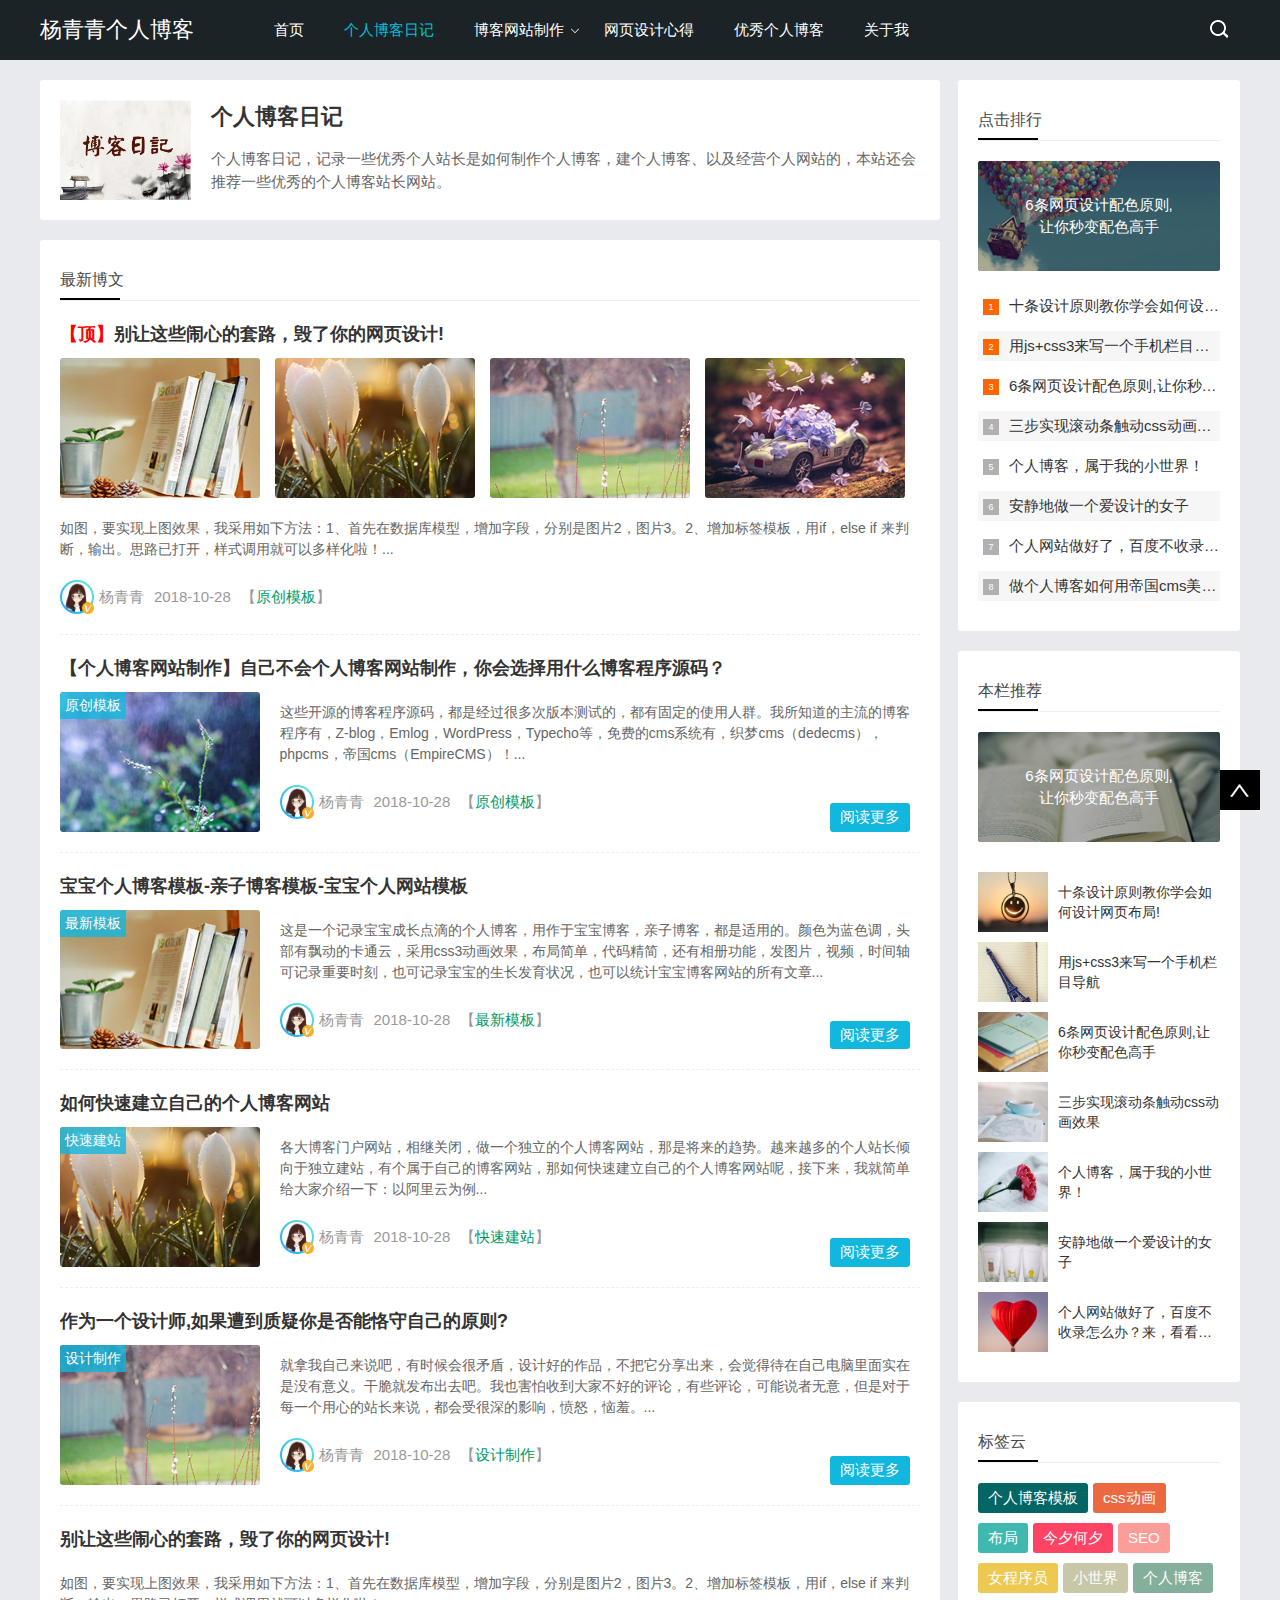
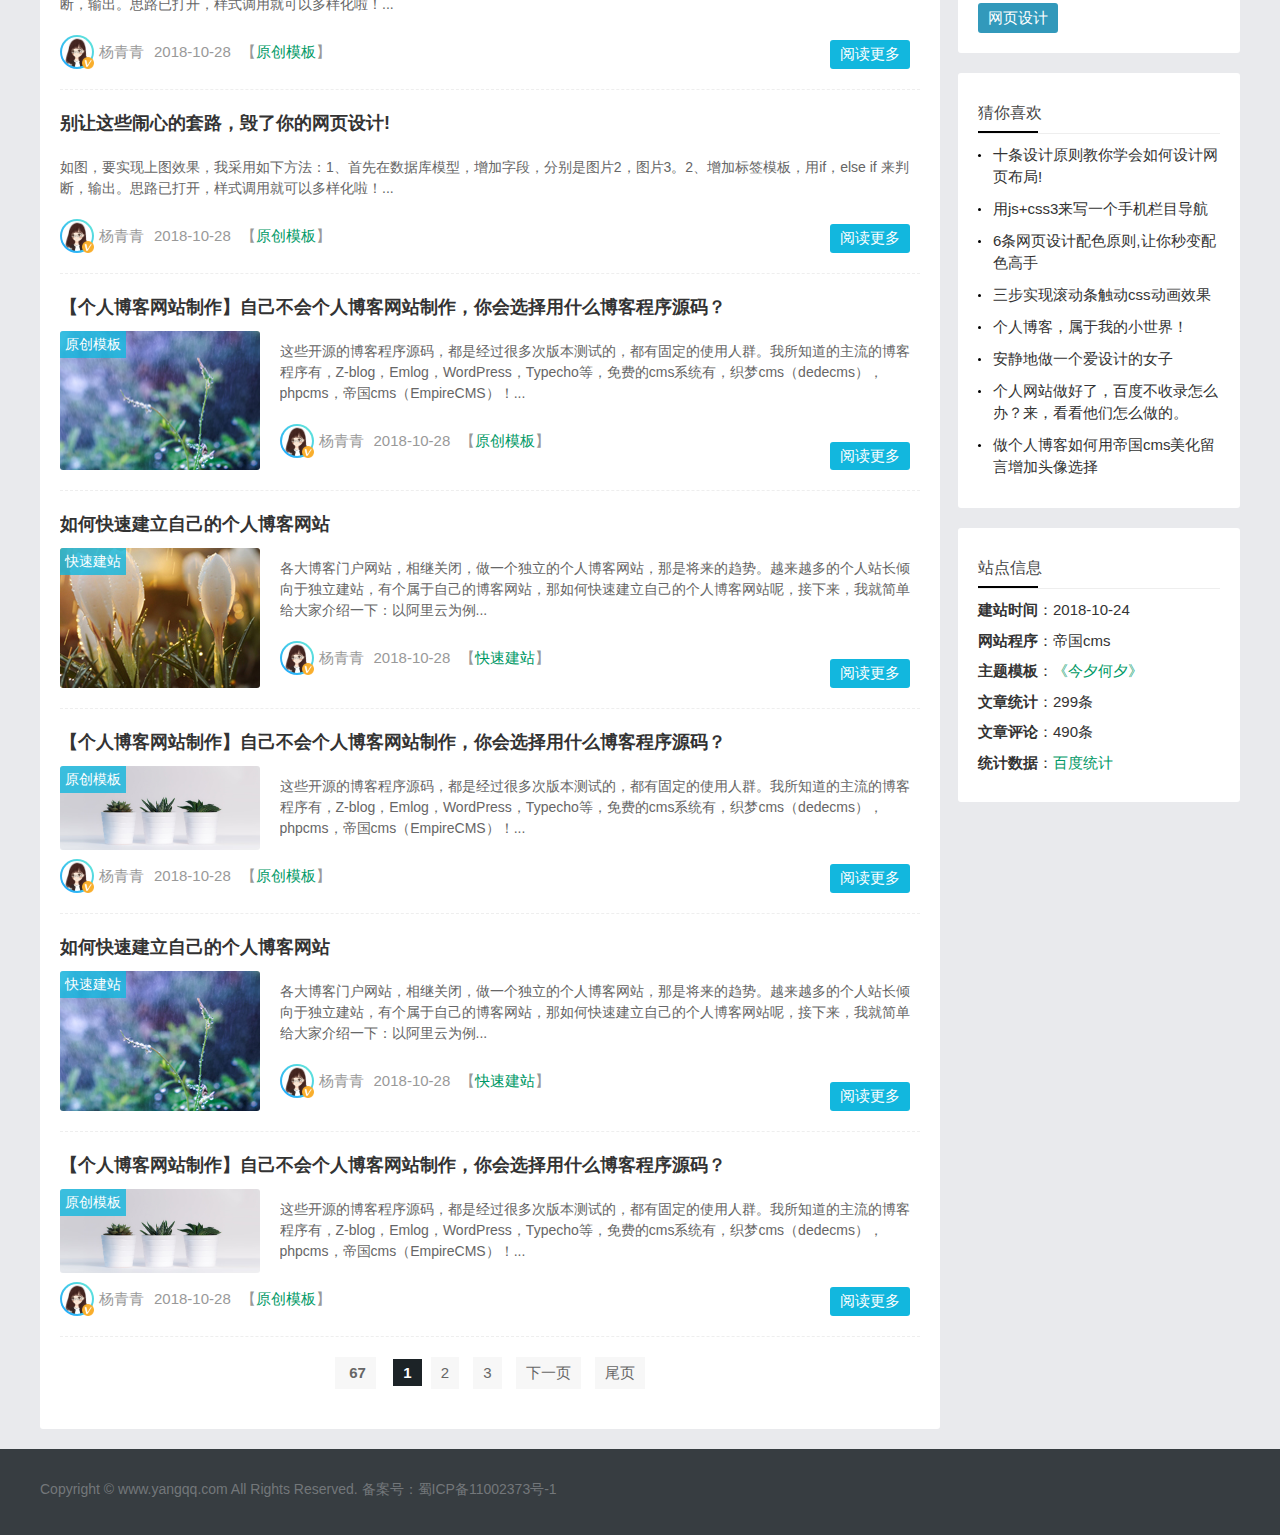
<file: blog/wwwroot/web/list.html>
﻿<!doctype html>
<html>
<head>
<meta charset="utf-8">
<title>列表页-杨青青个人博客模板主题《今夕何夕》</title>
<meta name="keywords" content="blog" />
<meta name="description" content="blog" />
<meta name="viewport" content="width=device-width, initial-scale=1.0">
<link href="css/base.css" rel="stylesheet">
<link href="css/m.css" rel="stylesheet">
<script src="js/jquery-1.8.3.min.js" ></script>
<script src="js/comm.js"></script>
<!--[if lt IE 9]>
<script src="js/modernizr.js"></script>
<![endif]-->
</head>
<body>
<!--top begin-->
<header id="header">
  <div class="navbox">
    <h2 id="mnavh"><span class="navicon"></span></h2>
    <div class="logo"><a href="#">杨青青个人博客</a></div>
    <nav>
      <ul id="starlist">
        <li><a href="index.html">首页</a></li>
        <li><a href="list.html">个人博客日记</a></li>
        <li class="menu"><a href="list2.html">博客网站制作</a>
          <ul class="sub">
            <li><a href="/6">推荐工具</a></li>
            <li><a href="/7">JS经典实例</a></li>
            <li><a href="/8">网站建设</a></li>
            <li><a href="/7">CSS3|Html5</a></li>
            <li><a href="/8">心得笔记</a></li>
          </ul>
          <span></span></li>
        <li><a href="list3.html">网页设计心得</a></li>
        <li><a href="daohang.html">优秀个人博客</a></li>
        <li><a href="about.html">关于我</a></li>
      </ul>
    </nav>
    <div class="searchico"></div>
  </div>
</header>
<div class="searchbox">
  <div class="search">
    <form action="/e/search/index.php" method="post" name="searchform" id="searchform">
      <input name="keyboard" id="keyboard" class="input_text" value="请输入关键字词" style="color: rgb(153, 153, 153);" onFocus="if(value=='请输入关键字词'){this.style.color='#000';value=''}" onBlur="if(value==''){this.style.color='#999';value='请输入关键字词'}" type="text">
      <input name="show" value="title" type="hidden">
      <input name="tempid" value="1" type="hidden">
      <input name="tbname" value="news" type="hidden">
      <input name="Submit" class="input_submit" value="搜索" type="submit">
    </form>
  </div>
  <div class="searchclose"></div>
</div>
<!--top end-->
<article> 
  <!--lbox begin-->
  <div class="lbox">
    <div class="whitebg lanmu"> <img src="images/lm01.jpg">
      <h1>个人博客日记</h1>
      <p>个人博客日记，记录一些优秀个人站长是如何制作个人博客，建个人博客、以及经营个人网站的，本站还会推荐一些优秀的个人博客站长网站。</p>
    </div>
    <div class="whitebg bloglist">
      <h2 class="htitle">最新博文</h2>
      <ul>
        <!--多图模式 置顶设计-->
        <li>
          <h3 class="blogtitle"><a href="/" target="_blank"><b>【顶】</b>别让这些闹心的套路，毁了你的网页设计!</a></h3>
          <span class="bplist"><a href="/"> <img src="images/b02.jpg" alt=""></a> <a href="/"><img src="images/b03.jpg" alt=""></a> <a href="/"><img src="images/b04.jpg" alt=""> </a><a href="/"><img src="images/b05.jpg" alt=""> </a></span>
          <p class="blogtext">如图，要实现上图效果，我采用如下方法：1、首先在数据库模型，增加字段，分别是图片2，图片3。2、增加标签模板，用if，else if 来判断，输出。思路已打开，样式调用就可以多样化啦！... </p>
          <p class="bloginfo"><i class="avatar"><img src="images/avatar.jpg"></i><span>杨青青</span><span>2018-10-28</span><span>【<a href="/">原创模板</a>】</span></p>
        </li>
        <!--单图-->
        <li>
          <h3 class="blogtitle"><a href="/" target="_blank">【个人博客网站制作】自己不会个人博客网站制作，你会选择用什么博客程序源码？</a></h3>
          <span class="blogpic imgscale"><i><a href="/">原创模板</a></i><a href="/" title=""><img src="images/b01.jpg" alt=""></a></span>
          <p class="blogtext">这些开源的博客程序源码，都是经过很多次版本测试的，都有固定的使用人群。我所知道的主流的博客程序有，Z-blog，Emlog，WordPress，Typecho等，免费的cms系统有，织梦cms（dedecms），phpcms，帝国cms（EmpireCMS）！... </p>
          <p class="bloginfo"><i class="avatar"><img src="images/avatar.jpg"></i><span>杨青青</span><span>2018-10-28</span><span>【<a href="/">原创模板</a>】</span></p>
          <a href="/" class="viewmore">阅读更多</a> </li>
        <li>
          <h3 class="blogtitle"><a href="/" target="_blank">宝宝个人博客模板-亲子博客模板-宝宝个人网站模板</a></h3>
          <span class="blogpic imgscale"><i><a href="/">最新模板</a></i><a href="/" title=""><img src="images/b02.jpg" alt=""></a></span>
          <p class="blogtext">这是一个记录宝宝成长点滴的个人博客，用作于宝宝博客，亲子博客，都是适用的。颜色为蓝色调，头部有飘动的卡通云，采用css3动画效果，布局简单，代码精简，还有相册功能，发图片，视频，时间轴可记录重要时刻，也可记录宝宝的生长发育状况，也可以统计宝宝博客网站的所有文章... </p>
          <p class="bloginfo"><i class="avatar"><img src="images/avatar.jpg"></i><span>杨青青</span><span>2018-10-28</span><span>【<a href="/">最新模板</a>】</span></p>
          <a href="/" class="viewmore">阅读更多</a> </li>
        <li>
          <h3 class="blogtitle"><a href="/" target="_blank">如何快速建立自己的个人博客网站</a></h3>
          <span class="blogpic imgscale"><i><a href="/">快速建站</a></i><a href="/" title=""><img src="images/b03.jpg" alt=""></a></span>
          <p class="blogtext">各大博客门户网站，相继关闭，做一个独立的个人博客网站，那是将来的趋势。越来越多的个人站长倾向于独立建站，有个属于自己的博客网站，那如何快速建立自己的个人博客网站呢，接下来，我就简单给大家介绍一下：以阿里云为例... </p>
          <p class="bloginfo"><i class="avatar"><img src="images/avatar.jpg"></i><span>杨青青</span><span>2018-10-28</span><span>【<a href="/">快速建站</a>】</span></p>
          <a href="/" class="viewmore">阅读更多</a> </li>
        <li>
          <h3 class="blogtitle"><a href="/" target="_blank">作为一个设计师,如果遭到质疑你是否能恪守自己的原则?</a></h3>
          <span class="blogpic imgscale"><i><a href="/">设计制作</a></i><a href="/" title=""><img src="images/b04.jpg" alt=""></a></span>
          <p class="blogtext">就拿我自己来说吧，有时候会很矛盾，设计好的作品，不把它分享出来，会觉得待在自己电脑里面实在是没有意义。干脆就发布出去吧。我也害怕收到大家不好的评论，有些评论，可能说者无意，但是对于每一个用心的站长来说，都会受很深的影响，愤怒，恼羞。... </p>
          <p class="bloginfo"><i class="avatar"><img src="images/avatar.jpg"></i><span>杨青青</span><span>2018-10-28</span><span>【<a href="/">设计制作</a>】</span></p>
          <a href="/" class="viewmore">阅读更多</a> </li>
        <!--纯文字-->
        <li>
          <h3 class="blogtitle"><a href="/" target="_blank">别让这些闹心的套路，毁了你的网页设计!</a></h3>
          <p class="blogtext">如图，要实现上图效果，我采用如下方法：1、首先在数据库模型，增加字段，分别是图片2，图片3。2、增加标签模板，用if，else if 来判断，输出。思路已打开，样式调用就可以多样化啦！... </p>
          <p class="bloginfo"><i class="avatar"><img src="images/avatar.jpg"></i><span>杨青青</span><span>2018-10-28</span><span>【<a href="/">原创模板</a>】</span></p>
          <a href="/" class="viewmore">阅读更多</a> </li>
        <li>
          <h3 class="blogtitle"><a href="/" target="_blank">别让这些闹心的套路，毁了你的网页设计!</a></h3>
          <p class="blogtext">如图，要实现上图效果，我采用如下方法：1、首先在数据库模型，增加字段，分别是图片2，图片3。2、增加标签模板，用if，else if 来判断，输出。思路已打开，样式调用就可以多样化啦！... </p>
          <p class="bloginfo"><i class="avatar"><img src="images/avatar.jpg"></i><span>杨青青</span><span>2018-10-28</span><span>【<a href="/">原创模板</a>】</span></p>
          <a href="/" class="viewmore">阅读更多</a> </li>
        <!--单图-->
        <li>
          <h3 class="blogtitle"><a href="/" target="_blank">【个人博客网站制作】自己不会个人博客网站制作，你会选择用什么博客程序源码？</a></h3>
          <span class="blogpic imgscale"><i><a href="/">原创模板</a></i><a href="/" title=""><img src="images/b01.jpg" alt=""></a></span>
          <p class="blogtext">这些开源的博客程序源码，都是经过很多次版本测试的，都有固定的使用人群。我所知道的主流的博客程序有，Z-blog，Emlog，WordPress，Typecho等，免费的cms系统有，织梦cms（dedecms），phpcms，帝国cms（EmpireCMS）！... </p>
          <p class="bloginfo"><i class="avatar"><img src="images/avatar.jpg"></i><span>杨青青</span><span>2018-10-28</span><span>【<a href="/">原创模板</a>】</span></p>
          <a href="/" class="viewmore">阅读更多</a> </li>
        <li>
          <h3 class="blogtitle"><a href="/" target="_blank">如何快速建立自己的个人博客网站</a></h3>
          <span class="blogpic imgscale"><i><a href="/">快速建站</a></i><a href="/" title=""><img src="images/b03.jpg" alt=""></a></span>
          <p class="blogtext">各大博客门户网站，相继关闭，做一个独立的个人博客网站，那是将来的趋势。越来越多的个人站长倾向于独立建站，有个属于自己的博客网站，那如何快速建立自己的个人博客网站呢，接下来，我就简单给大家介绍一下：以阿里云为例... </p>
          <p class="bloginfo"><i class="avatar"><img src="images/avatar.jpg"></i><span>杨青青</span><span>2018-10-28</span><span>【<a href="/">快速建站</a>】</span></p>
          <a href="/" class="viewmore">阅读更多</a> </li>
        <li>
          <h3 class="blogtitle"><a href="/" target="_blank">【个人博客网站制作】自己不会个人博客网站制作，你会选择用什么博客程序源码？</a></h3>
          <span class="blogpic imgscale"><i><a href="/">原创模板</a></i><a href="/" title=""><img src="images/3.jpg" alt=""></a></span>
          <p class="blogtext">这些开源的博客程序源码，都是经过很多次版本测试的，都有固定的使用人群。我所知道的主流的博客程序有，Z-blog，Emlog，WordPress，Typecho等，免费的cms系统有，织梦cms（dedecms），phpcms，帝国cms（EmpireCMS）！... </p>
          <p class="bloginfo"><i class="avatar"><img src="images/avatar.jpg"></i><span>杨青青</span><span>2018-10-28</span><span>【<a href="/">原创模板</a>】</span></p>
          <a href="/" class="viewmore">阅读更多</a> </li>
        <li>
          <h3 class="blogtitle"><a href="/" target="_blank">如何快速建立自己的个人博客网站</a></h3>
          <span class="blogpic imgscale"><i><a href="/">快速建站</a></i><a href="/" title=""><img src="images/b01.jpg" alt=""></a></span>
          <p class="blogtext">各大博客门户网站，相继关闭，做一个独立的个人博客网站，那是将来的趋势。越来越多的个人站长倾向于独立建站，有个属于自己的博客网站，那如何快速建立自己的个人博客网站呢，接下来，我就简单给大家介绍一下：以阿里云为例... </p>
          <p class="bloginfo"><i class="avatar"><img src="images/avatar.jpg"></i><span>杨青青</span><span>2018-10-28</span><span>【<a href="/">快速建站</a>】</span></p>
          <a href="/" class="viewmore">阅读更多</a> </li>
        <li>
          <h3 class="blogtitle"><a href="/" target="_blank">【个人博客网站制作】自己不会个人博客网站制作，你会选择用什么博客程序源码？</a></h3>
          <span class="blogpic imgscale"><i><a href="/">原创模板</a></i><a href="/" title=""><img src="images/3.jpg" alt=""></a></span>
          <p class="blogtext">这些开源的博客程序源码，都是经过很多次版本测试的，都有固定的使用人群。我所知道的主流的博客程序有，Z-blog，Emlog，WordPress，Typecho等，免费的cms系统有，织梦cms（dedecms），phpcms，帝国cms（EmpireCMS）！... </p>
          <p class="bloginfo"><i class="avatar"><img src="images/avatar.jpg"></i><span>杨青青</span><span>2018-10-28</span><span>【<a href="/">原创模板</a>】</span></p>
          <a href="/" class="viewmore">阅读更多</a> </li>
      </ul>
      <!--pagelist-->
      <div class="pagelist"><a title="Total record">&nbsp;<b>67</b> </a>&nbsp;&nbsp;&nbsp;<b>1</b>&nbsp;<a href="/download/index_2.html">2</a>&nbsp;<a href="/download/index_3.html">3</a>&nbsp;<a href="/download/index_2.html">下一页</a>&nbsp;<a href="/download/index_3.html">尾页</a></div>
      <!--pagelist end--> 
    </div>
    
    <!--bloglist end--> 
  </div>
  <div class="rbox">
    <div class="whitebg paihang">
      <h2 class="htitle">点击排行</h2>
      <section class="topnews imgscale"><a href="/"><img src="images/h1.jpg"><span>6条网页设计配色原则,让你秒变配色高手</span></a></section>
      <ul>
        <li><i></i><a href="/">十条设计原则教你学会如何设计网页布局!</a></li>
        <li><i></i><a href="/">用js+css3来写一个手机栏目导航</a></li>
        <li><i></i><a href="/">6条网页设计配色原则,让你秒变配色高手</a></li>
        <li><i></i><a href="/">三步实现滚动条触动css动画效果</a></li>
        <li><i></i><a href="/">个人博客，属于我的小世界！</a></li>
        <li><i></i><a href="/">安静地做一个爱设计的女子</a></li>
        <li><i></i><a href="/">个人网站做好了，百度不收录怎么办？来，看看他们怎么做的。</a></li>
        <li><i></i><a href="/">做个人博客如何用帝国cms美化留言增加头像选择</a></li>
      </ul>
    </div>
    <div class="whitebg tuijian">
      <h2 class="htitle">本栏推荐</h2>
      <section class="topnews imgscale"><a href="/"><img src="images/h2.jpg"><span>6条网页设计配色原则,让你秒变配色高手</span></a></section>
      <ul>
        <li><a href="/"><i><img src="images/text01.jpg"></i>
          <p>十条设计原则教你学会如何设计网页布局!</p>
          </a></li>
        <li><a href="/"><i><img src="images/text02.jpg"></i>
          <p>用js+css3来写一个手机栏目导航</p>
          </a></li>
        <li><a href="/"><i><img src="images/text03.jpg"></i>
          <p>6条网页设计配色原则,让你秒变配色高手</p>
          </a></li>
        <li><a href="/"><i><img src="images/text04.jpg"></i>
          <p>三步实现滚动条触动css动画效果</p>
          </a></li>
        <li><a href="/"><i><img src="images/text05.jpg"></i>
          <p>个人博客，属于我的小世界！</p>
          </a></li>
        <li><a href="/"><i><img src="images/text06.jpg"></i>
          <p>安静地做一个爱设计的女子</p>
          </a></li>
        <li><a href="/"><i><img src="images/text07.jpg"></i>
          <p>个人网站做好了，百度不收录怎么办？来，看看他们怎么做的。</p>
          </a></li>
      </ul>
    </div>
    <div class="whitebg cloud">
      <h2 class="htitle">标签云</h2>
      <ul>
        <a href="" target="_blank">个人博客模板</a> <a href="" target="_blank">css动画</a> <a href="" target="_blank">布局</a> <a href="" target="_blank">今夕何夕</a> <a href="" target="_blank">SEO</a> <a href="" target="_blank">女程序员</a> <a href="" target="_blank">小世界</a> <a href="" target="_blank">个人博客</a> <a href="" target="_blank">网页设计</a>
      </ul>
    </div>
    <div class="whitebg wenzi">
      <h2 class="htitle">猜你喜欢</h2>
      <ul>
        <li><a href="/">十条设计原则教你学会如何设计网页布局!</a></li>
        <li><a href="/">用js+css3来写一个手机栏目导航</a></li>
        <li><a href="/">6条网页设计配色原则,让你秒变配色高手</a></li>
        <li><a href="/">三步实现滚动条触动css动画效果</a></li>
        <li><a href="/">个人博客，属于我的小世界！</a></li>
        <li><a href="/">安静地做一个爱设计的女子</a></li>
        <li><a href="/">个人网站做好了，百度不收录怎么办？来，看看他们怎么做的。</a></li>
        <li><a href="/">做个人博客如何用帝国cms美化留言增加头像选择</a></li>
      </ul>
    </div>
    <div class="whitebg tongji">
      <h2 class="htitle">站点信息</h2>
      <ul>
        <li><b>建站时间</b>：2018-10-24</li>
        <li><b>网站程序</b>：帝国cms</li>
        <li><b>主题模板</b>：<a href="http://www.yangqq.com" target="_blank">《今夕何夕》</a></li>
        <li><b>文章统计</b>：299条</li>
        <li><b>文章评论</b>：490条</li>
        <li><b>统计数据</b>：<a href="/">百度统计</a></li>
      </ul>
    </div>
  </div>
</article>
<footer>
    <div class="box">
        <div class="endnav">
            <p>Copyright © <a href="http://www.yangqq.com" target="_blank">www.yangqq.com</a> All Rights Reserved. 备案号：<a href="http://www.miitbeian.gov.cn/" target="_blank">蜀ICP备11002373号-1</a></p>
        </div>
    </div>
    <a href="#">
        <div class="top"></div>
    </a>
</footer>
</body>
</html>
</file>
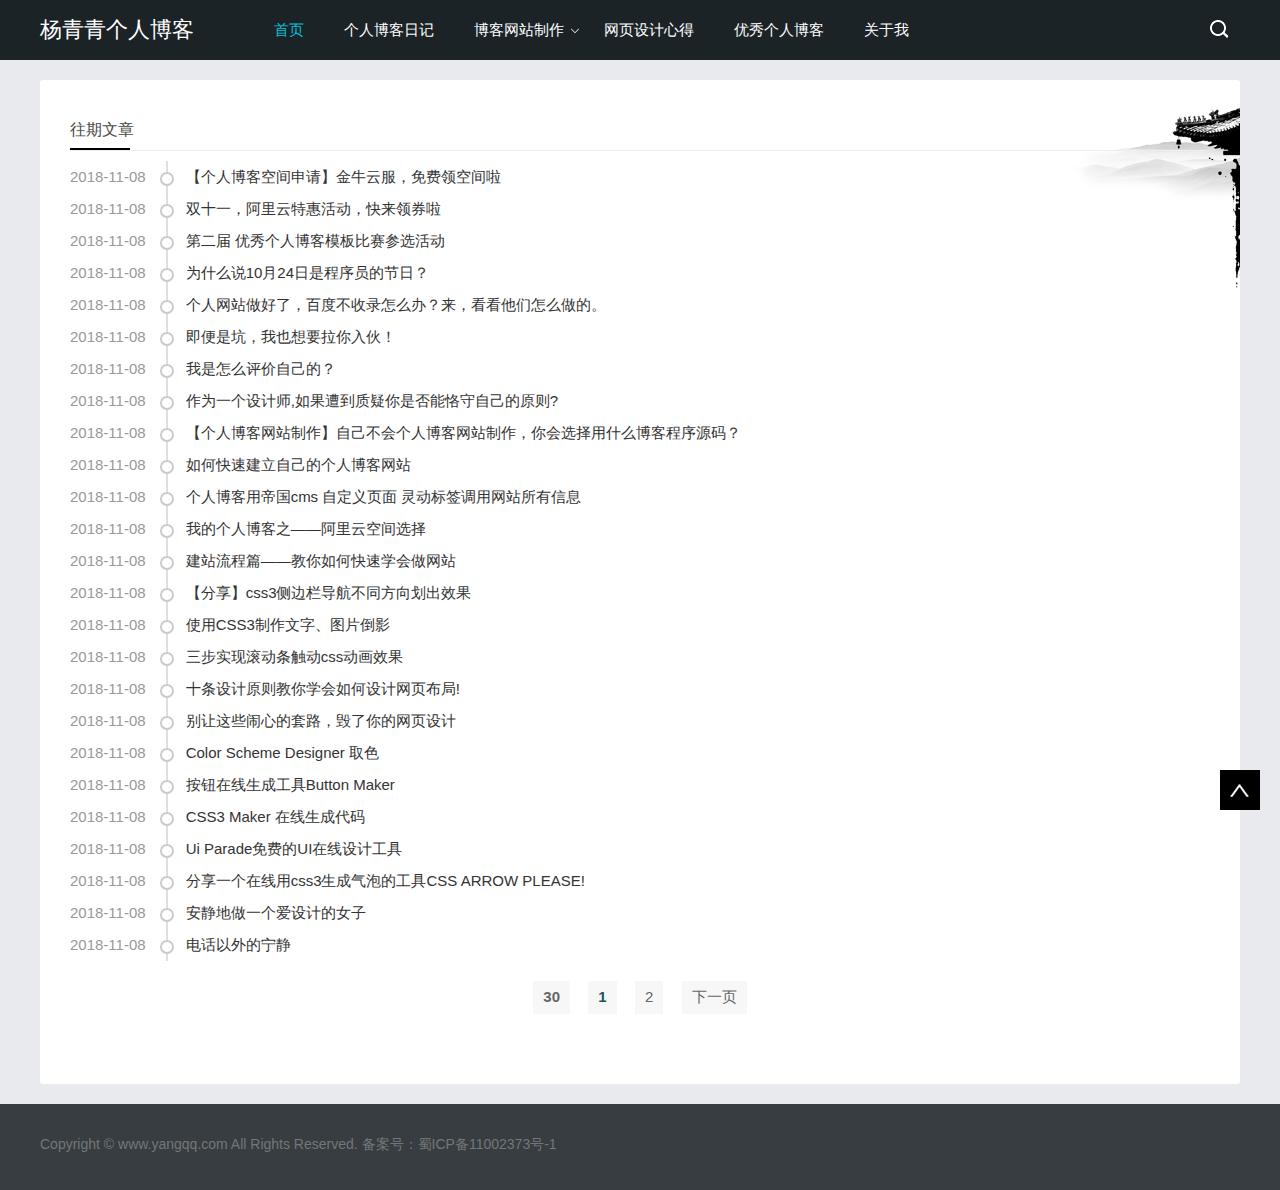
<file: blog/wwwroot/web/time.html>
﻿<!doctype html>
<html>
<head>
<meta charset="utf-8">
<title>列表页-杨青青个人博客模板主题《今夕何夕》</title>
<meta name="keywords" content="blog" />
<meta name="description" content="blog" />
<meta name="viewport" content="width=device-width, initial-scale=1.0">
<link href="css/base.css" rel="stylesheet">
<link href="css/m.css" rel="stylesheet">
<script src="js/jquery-1.8.3.min.js" ></script>
<script src="js/comm.js"></script>
<script src="js/page.js"></script>
<!--[if lt IE 9]>
<script src="js/modernizr.js"></script>
<![endif]-->
</head>
<body>
<!--top begin-->
<header id="header">
  <div class="navbox">
    <h2 id="mnavh"><span class="navicon"></span></h2>
    <div class="logo"><a href="#">杨青青个人博客</a></div>
    <nav>
      <ul id="starlist">
        <li><a href="index.html">首页</a></li>
        <li><a href="list.html">个人博客日记</a></li>
        <li class="menu"><a href="list2.html">博客网站制作</a>
          <ul class="sub">
            <li><a href="/6">推荐工具</a></li>
            <li><a href="/7">JS经典实例</a></li>
            <li><a href="/8">网站建设</a></li>
            <li><a href="/7">CSS3|Html5</a></li>
            <li><a href="/8">心得笔记</a></li>
          </ul>
          <span></span></li>
        <li><a href="list3.html">网页设计心得</a></li>
        <li><a href="daohang.html">优秀个人博客</a></li>
        <li><a href="about.html">关于我</a></li>
      </ul>
    </nav>
    <div class="searchico"></div>
  </div>
</header>
<div class="searchbox">
  <div class="search">
    <form action="/e/search/index.php" method="post" name="searchform" id="searchform">
      <input name="keyboard" id="keyboard" class="input_text" value="请输入关键字词" style="color: rgb(153, 153, 153);" onFocus="if(value=='请输入关键字词'){this.style.color='#000';value=''}" onBlur="if(value==''){this.style.color='#999';value='请输入关键字词'}" type="text">
      <input name="show" value="title" type="hidden">
      <input name="tempid" value="1" type="hidden">
      <input name="tbname" value="news" type="hidden">
      <input name="Submit" class="input_submit" value="搜索" type="submit">
    </form>
  </div>
  <div class="searchclose"></div>
</div>
<!--top end-->
<article>
  <div class="whitebg timebox">
 <h2 class="htitle">往期文章</h2>
<ul id="list" style="display:none;">
   <li><span>2018-11-08</span><i><a href="/notice/30.html" target="_blank">【个人博客空间申请】金牛云服，免费领空间啦</a></i></li>
   <li><span>2018-11-08</span><i><a href="/notice/29.html" target="_blank">双十一，阿里云特惠活动，快来领券啦</a></i></li>
   <li><span>2018-11-08</span><i><a href="/notice/28.html" target="_blank">第二届 优秀个人博客模板比赛参选活动</a></i></li>
   <li><span>2018-11-08</span><i><a href="/notice/27.html" target="_blank">为什么说10月24日是程序员的节日？</a></i></li>
   <li><span>2018-11-08</span><i><a href="/notice/26.html" target="_blank">个人网站做好了，百度不收录怎么办？来，看看他们怎么做的。</a></i></li>
   <li><span>2018-11-08</span><i><a href="/xd/25.html" target="_blank">即便是坑，我也想要拉你入伙！</a></i></li>
   <li><span>2018-11-08</span><i><a href="/xd/24.html" target="_blank">我是怎么评价自己的？</a></i></li>
   <li><span>2018-11-08</span><i><a href="/xd/23.html" target="_blank">作为一个设计师,如果遭到质疑你是否能恪守自己的原则?</a></i></li>
   <li><span>2018-11-08</span><i><a href="/web/wzjs/22.html" target="_blank">【个人博客网站制作】自己不会个人博客网站制作，你会选择用什么博客程序源码？</a></i></li>
   <li><span>2018-11-08</span><i><a href="/web/wzjs/21.html" target="_blank">如何快速建立自己的个人博客网站</a></i></li>
   <li><span>2018-11-08</span><i><a href="/web/wzjs/20.html" target="_blank">个人博客用帝国cms 自定义页面 灵动标签调用网站所有信息</a></i></li>
   <li><span>2018-11-08</span><i><a href="/web/wzjs/19.html" target="_blank">我的个人博客之——阿里云空间选择</a></i></li>
   <li><span>2018-11-08</span><i><a href="/web/wzjs/18.html" target="_blank">建站流程篇——教你如何快速学会做网站</a></i></li>
   <li><span>2018-11-08</span><i><a href="/web/html/17.html" target="_blank">【分享】css3侧边栏导航不同方向划出效果</a></i></li>
   <li><span>2018-11-08</span><i><a href="/web/html/16.html" target="_blank">使用CSS3制作文字、图片倒影</a></i></li>
   <li><span>2018-11-08</span><i><a href="/web/html/15.html" target="_blank">三步实现滚动条触动css动画效果</a></i></li>
   <li><span>2018-11-08</span><i><a href="/web/html/14.html" target="_blank">十条设计原则教你学会如何设计网页布局!</a></i></li>
   <li><span>2018-11-08</span><i><a href="/web/html/13.html" target="_blank">别让这些闹心的套路，毁了你的网页设计</a></i></li>
   <li><span>2018-11-08</span><i><a href="/web/gj/12.html" target="_blank">Color Scheme Designer 取色</a></i></li>
   <li><span>2018-11-08</span><i><a href="http://css-tricks.com/examples/ButtonMaker/" target="_blank">按钮在线生成工具Button Maker</a></i></li>
   <li><span>2018-11-08</span><i><a href="http://www.css3maker.com/" target="_blank">CSS3 Maker 在线生成代码</a></i></li>
   <li><span>2018-11-08</span><i><a href="/web/gj/9.html" target="_blank">Ui Parade免费的UI在线设计工具</a></i></li>
   <li><span>2018-11-08</span><i><a href="/web/gj/8.html" target="_blank">分享一个在线用css3生成气泡的工具CSS ARROW PLEASE!</a></i></li>
   <li><span>2018-11-08</span><i><a href="/blog/7.html" target="_blank">安静地做一个爱设计的女子</a></i></li>
   <li><span>2018-11-08</span><i><a href="/blog/6.html" target="_blank">电话以外的宁静</a></i></li>
   <li><span>2018-11-08</span><i><a href="/blog/5.html" target="_blank">遇见一个未知的你</a></i></li>
   <li><span>2018-11-08</span><i><a href="/blog/4.html" target="_blank">个人网站做好了，百度不收录怎么办？来，看看他们怎么做的</a></i></li>
   <li><span>2018-11-08</span><i><a href="/blog/3.html" target="_blank">个人博客，属于我的小世界！</a></i></li>
   <li><span>2018-11-08</span><i><a href="/xd/2.html" target="_blank">网易博客关闭，何不从此开始潇洒行走江湖！</a></i></li>
   <li><span>2018-11-07</span><i><a href="/xd/1.html" target="_blank">Come on,行动起来吧!我们和时间来一场赛跑!</a></i></li>
</ul>
 <ul id="list2">
  </ul>
<div class="clear"></div>
  <script src="js/page2.js"></script> 
  </div>
</article>

<footer>
    <div class="box">
        <div class="endnav">
            <p>Copyright © <a href="http://www.yangqq.com" target="_blank">www.yangqq.com</a> All Rights Reserved. 备案号：<a href="http://www.miitbeian.gov.cn/" target="_blank">蜀ICP备11002373号-1</a></p>
        </div>
    </div>
    <a href="#">
        <div class="top"></div>
    </a>
</footer>
</body>
</html>
</file>
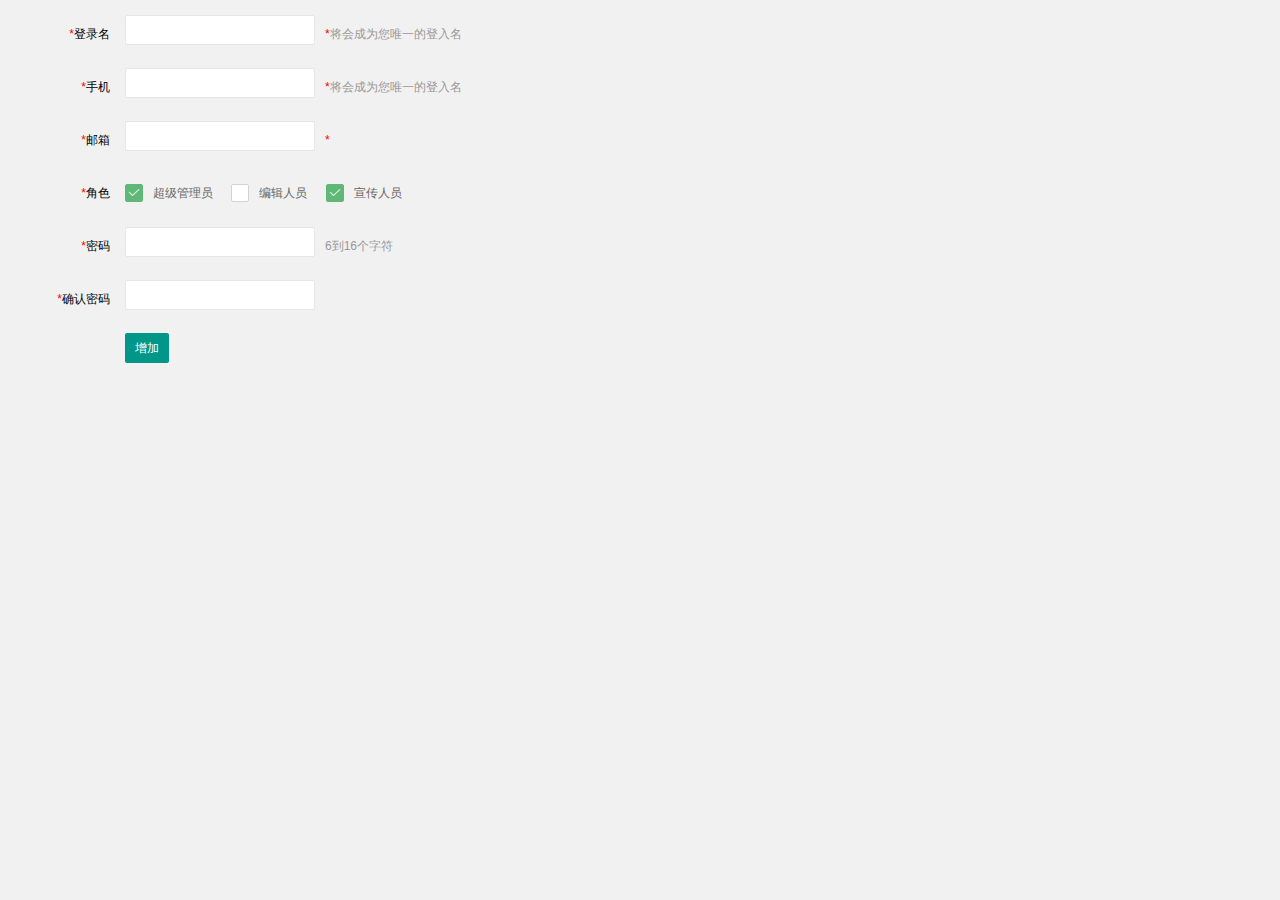
<file: blog/wwwroot/X-admin-2.2/admin-add.html>
<!DOCTYPE html>
<html class="x-admin-sm">
    
    <head>
        <meta charset="UTF-8">
        <title>欢迎页面-X-admin2.2</title>
        <meta name="renderer" content="webkit">
        <meta http-equiv="X-UA-Compatible" content="IE=edge,chrome=1">
        <meta name="viewport" content="width=device-width,user-scalable=yes, minimum-scale=0.4, initial-scale=0.8,target-densitydpi=low-dpi" />
        <link rel="stylesheet" href="./css/font.css">
        <link rel="stylesheet" href="./css/xadmin.css">
        <script type="text/javascript" src="./lib/layui/layui.js" charset="utf-8"></script>
        <script type="text/javascript" src="./js/xadmin.js"></script>
        <!-- 让IE8/9支持媒体查询，从而兼容栅格 -->
        <!--[if lt IE 9]>
            <script src="https://cdn.staticfile.org/html5shiv/r29/html5.min.js"></script>
            <script src="https://cdn.staticfile.org/respond.js/1.4.2/respond.min.js"></script>
        <![endif]-->
    </head>
    <body>
        <div class="layui-fluid">
            <div class="layui-row">
                <form class="layui-form">
                  <div class="layui-form-item">
                      <label for="username" class="layui-form-label">
                          <span class="x-red">*</span>登录名
                      </label>
                      <div class="layui-input-inline">
                          <input type="text" id="username" name="username" required="" lay-verify="required"
                          autocomplete="off" class="layui-input">
                      </div>
                      <div class="layui-form-mid layui-word-aux">
                          <span class="x-red">*</span>将会成为您唯一的登入名
                      </div>
                  </div>
                  <div class="layui-form-item">
                      <label for="phone" class="layui-form-label">
                          <span class="x-red">*</span>手机
                      </label>
                      <div class="layui-input-inline">
                          <input type="text" id="phone" name="phone" required="" lay-verify="phone"
                          autocomplete="off" class="layui-input">
                      </div>
                      <div class="layui-form-mid layui-word-aux">
                          <span class="x-red">*</span>将会成为您唯一的登入名
                      </div>
                  </div>
                  <div class="layui-form-item">
                      <label for="L_email" class="layui-form-label">
                          <span class="x-red">*</span>邮箱
                      </label>
                      <div class="layui-input-inline">
                          <input type="text" id="L_email" name="email" required="" lay-verify="email"
                          autocomplete="off" class="layui-input">
                      </div>
                      <div class="layui-form-mid layui-word-aux">
                          <span class="x-red">*</span>
                      </div>
                  </div>
                  <div class="layui-form-item">
                      <label class="layui-form-label"><span class="x-red">*</span>角色</label>
                      <div class="layui-input-block">
                        <input type="checkbox" name="like1[write]" lay-skin="primary" title="超级管理员" checked="">
                        <input type="checkbox" name="like1[read]" lay-skin="primary" title="编辑人员">
                        <input type="checkbox" name="like1[write]" lay-skin="primary" title="宣传人员" checked="">
                      </div>
                  </div>
                  <div class="layui-form-item">
                      <label for="L_pass" class="layui-form-label">
                          <span class="x-red">*</span>密码
                      </label>
                      <div class="layui-input-inline">
                          <input type="password" id="L_pass" name="pass" required="" lay-verify="pass"
                          autocomplete="off" class="layui-input">
                      </div>
                      <div class="layui-form-mid layui-word-aux">
                          6到16个字符
                      </div>
                  </div>
                  <div class="layui-form-item">
                      <label for="L_repass" class="layui-form-label">
                          <span class="x-red">*</span>确认密码
                      </label>
                      <div class="layui-input-inline">
                          <input type="password" id="L_repass" name="repass" required="" lay-verify="repass"
                          autocomplete="off" class="layui-input">
                      </div>
                  </div>
                  <div class="layui-form-item">
                      <label for="L_repass" class="layui-form-label">
                      </label>
                      <button  class="layui-btn" lay-filter="add" lay-submit="">
                          增加
                      </button>
                  </div>
              </form>
            </div>
        </div>
        <script>layui.use(['form', 'layer'],
            function() {
                $ = layui.jquery;
                var form = layui.form,
                layer = layui.layer;

                //自定义验证规则
                form.verify({
                    nikename: function(value) {
                        if (value.length < 5) {
                            return '昵称至少得5个字符啊';
                        }
                    },
                    pass: [/(.+){6,12}$/, '密码必须6到12位'],
                    repass: function(value) {
                        if ($('#L_pass').val() != $('#L_repass').val()) {
                            return '两次密码不一致';
                        }
                    }
                });

                //监听提交
                form.on('submit(add)',
                function(data) {
                    console.log(data);
                    //发异步，把数据提交给php
                    layer.alert("增加成功", {
                        icon: 6
                    },
                    function() {
                        //关闭当前frame
                        xadmin.close();

                        // 可以对父窗口进行刷新 
                        xadmin.father_reload();
                    });
                    return false;
                });

            });</script>
        <script>var _hmt = _hmt || []; (function() {
                var hm = document.createElement("script");
                hm.src = "https://hm.baidu.com/hm.js?b393d153aeb26b46e9431fabaf0f6190";
                var s = document.getElementsByTagName("script")[0];
                s.parentNode.insertBefore(hm, s);
            })();</script>
    </body>

</html>
</file>
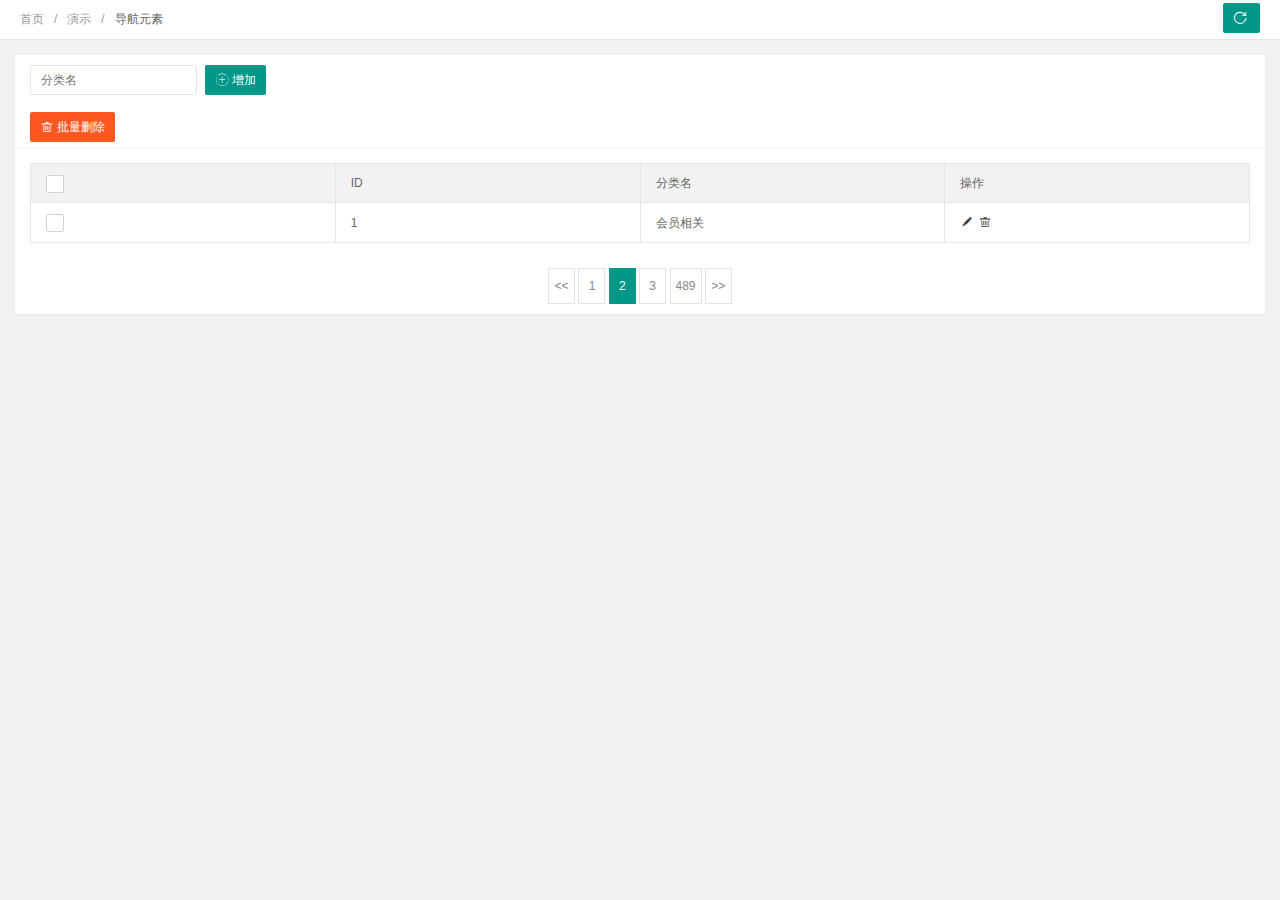
<file: blog/wwwroot/X-admin-2.2/admin-cate.html>
<!DOCTYPE html>
<html class="x-admin-sm">
    <head>
        <meta charset="UTF-8">
        <title>欢迎页面-X-admin2.2</title>
        <meta name="renderer" content="webkit">
        <meta http-equiv="X-UA-Compatible" content="IE=edge,chrome=1">
        <meta name="viewport" content="width=device-width,user-scalable=yes, minimum-scale=0.4, initial-scale=0.8,target-densitydpi=low-dpi" />
        <link rel="stylesheet" href="./css/font.css">
        <link rel="stylesheet" href="./css/xadmin.css">
        <script src="./lib/layui/layui.js" charset="utf-8"></script>
        <script type="text/javascript" src="./js/xadmin.js"></script>
        <!--[if lt IE 9]>
          <script src="https://cdn.staticfile.org/html5shiv/r29/html5.min.js"></script>
          <script src="https://cdn.staticfile.org/respond.js/1.4.2/respond.min.js"></script>
        <![endif]-->
    </head>
    <body>
        <div class="x-nav">
          <span class="layui-breadcrumb">
            <a href="">首页</a>
            <a href="">演示</a>
            <a>
              <cite>导航元素</cite></a>
          </span>
          <a class="layui-btn layui-btn-small" style="line-height:1.6em;margin-top:3px;float:right" onclick="location.reload()" title="刷新">
            <i class="layui-icon layui-icon-refresh" style="line-height:30px"></i></a>
        </div>
        <div class="layui-fluid">
            <div class="layui-row layui-col-space15">
                <div class="layui-col-md12">
                    <div class="layui-card">
                        <div class="layui-card-body ">
                            <form class="layui-form layui-col-space5">
                                
                                <div class="layui-inline layui-show-xs-block">
                                    <input type="text" name="username"  placeholder="分类名" autocomplete="off" class="layui-input">
                                </div>
                                <div class="layui-inline layui-show-xs-block">
                                    <button class="layui-btn"  lay-submit="" lay-filter="sreach"><i class="layui-icon"></i>增加</button>
                                </div>
                            </form>
                        </div>
                        <div class="layui-card-header">
                            <button class="layui-btn layui-btn-danger" onclick="delAll()"><i class="layui-icon"></i>批量删除</button>
                        </div>
                        <div class="layui-card-body ">
                            <table class="layui-table layui-form">
                                <thead>
                                  <tr>
                                    <th>
                                     <input type="checkbox" name=""  lay-skin="primary">
                                    </th>
                                    <th>ID</th>
                                    <th>分类名</th>
                                    <th>操作</th>
                                </thead>
                                <tbody>
                                  <tr>
                                    <td>
                                      <input type="checkbox" name=""  lay-skin="primary">
                                    </td>
                                    <td>1</td>
                                    <td>会员相关</td>
                                    <td class="td-manage">
                                      <a title="编辑"  onclick="xadmin.open('编辑','admin-edit.html')" href="javascript:;">
                                        <i class="layui-icon">&#xe642;</i>
                                      </a>
                                      <a title="删除" onclick="member_del(this,'要删除的id')" href="javascript:;">
                                        <i class="layui-icon">&#xe640;</i>
                                      </a>
                                    </td>
                                  </tr>
                                </tbody>
                              </table>
                        </div>
                        <div class="layui-card-body ">
                            <div class="page">
                                <div>
                                  <a class="prev" href="">&lt;&lt;</a>
                                  <a class="num" href="">1</a>
                                  <span class="current">2</span>
                                  <a class="num" href="">3</a>
                                  <a class="num" href="">489</a>
                                  <a class="next" href="">&gt;&gt;</a>
                                </div>
                            </div>
                        </div>
                    </div>
                </div>
            </div>
        </div> 
    </body>
    <script>
      layui.use(['laydate','form'], function(){
        var laydate = layui.laydate;
        var form = layui.form;
        
        //执行一个laydate实例
        laydate.render({
          elem: '#start' //指定元素
        });

        //执行一个laydate实例
        laydate.render({
          elem: '#end' //指定元素
        });
      });

       /*用户-停用*/
      function member_stop(obj,id){
          layer.confirm('确认要停用吗？',function(index){

              if($(obj).attr('title')=='启用'){

                //发异步把用户状态进行更改
                $(obj).attr('title','停用')
                $(obj).find('i').html('&#xe62f;');

                $(obj).parents("tr").find(".td-status").find('span').addClass('layui-btn-disabled').html('已停用');
                layer.msg('已停用!',{icon: 5,time:1000});

              }else{
                $(obj).attr('title','启用')
                $(obj).find('i').html('&#xe601;');

                $(obj).parents("tr").find(".td-status").find('span').removeClass('layui-btn-disabled').html('已启用');
                layer.msg('已启用!',{icon: 5,time:1000});
              }
              
          });
      }

      /*用户-删除*/
      function member_del(obj,id){
          layer.confirm('确认要删除吗？',function(index){
              //发异步删除数据
              $(obj).parents("tr").remove();
              layer.msg('已删除!',{icon:1,time:1000});
          });
      }



      function delAll (argument) {

        var data = tableCheck.getData();
  
        layer.confirm('确认要删除吗？'+data,function(index){
            //捉到所有被选中的，发异步进行删除
            layer.msg('删除成功', {icon: 1});
            $(".layui-form-checked").not('.header').parents('tr').remove();
        });
      }
    </script>
    <script>var _hmt = _hmt || []; (function() {
        var hm = document.createElement("script");
        hm.src = "https://hm.baidu.com/hm.js?b393d153aeb26b46e9431fabaf0f6190";
        var s = document.getElementsByTagName("script")[0];
        s.parentNode.insertBefore(hm, s);
      })();</script>
</html>
</file>
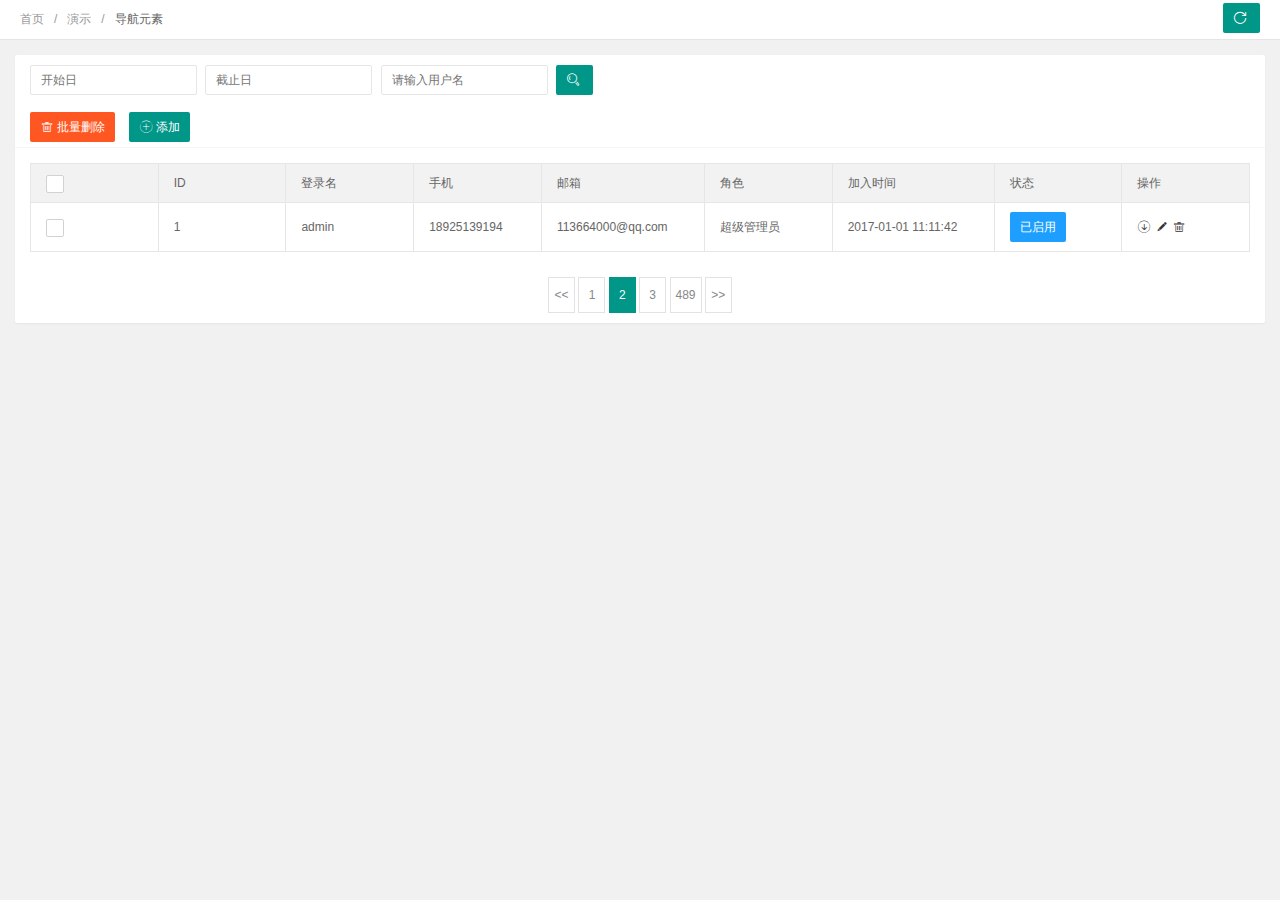
<file: blog/wwwroot/X-admin-2.2/admin-list.html>
<!DOCTYPE html>
<html class="x-admin-sm">
    <head>
        <meta charset="UTF-8">
        <title>欢迎页面-X-admin2.2</title>
        <meta name="renderer" content="webkit">
        <meta http-equiv="X-UA-Compatible" content="IE=edge,chrome=1">
        <meta name="viewport" content="width=device-width,user-scalable=yes, minimum-scale=0.4, initial-scale=0.8,target-densitydpi=low-dpi" />
        <link rel="stylesheet" href="./css/font.css">
        <link rel="stylesheet" href="./css/xadmin.css">
        <script src="./lib/layui/layui.js" charset="utf-8"></script>
        <script type="text/javascript" src="./js/xadmin.js"></script>
        <!--[if lt IE 9]>
          <script src="https://cdn.staticfile.org/html5shiv/r29/html5.min.js"></script>
          <script src="https://cdn.staticfile.org/respond.js/1.4.2/respond.min.js"></script>
        <![endif]-->
    </head>
    <body>
        <div class="x-nav">
          <span class="layui-breadcrumb">
            <a href="">首页</a>
            <a href="">演示</a>
            <a>
              <cite>导航元素</cite></a>
          </span>
          <a class="layui-btn layui-btn-small" style="line-height:1.6em;margin-top:3px;float:right" onclick="location.reload()" title="刷新">
            <i class="layui-icon layui-icon-refresh" style="line-height:30px"></i></a>
        </div>
        <div class="layui-fluid">
            <div class="layui-row layui-col-space15">
                <div class="layui-col-md12">
                    <div class="layui-card">
                        <div class="layui-card-body ">
                            <form class="layui-form layui-col-space5">
                                <div class="layui-inline layui-show-xs-block">
                                    <input class="layui-input"  autocomplete="off" placeholder="开始日" name="start" id="start">
                                </div>
                                <div class="layui-inline layui-show-xs-block">
                                    <input class="layui-input"  autocomplete="off" placeholder="截止日" name="end" id="end">
                                </div>
                                <div class="layui-inline layui-show-xs-block">
                                    <input type="text" name="username"  placeholder="请输入用户名" autocomplete="off" class="layui-input">
                                </div>
                                <div class="layui-inline layui-show-xs-block">
                                    <button class="layui-btn"  lay-submit="" lay-filter="sreach"><i class="layui-icon">&#xe615;</i></button>
                                </div>
                            </form>
                        </div>
                        <div class="layui-card-header">
                            <button class="layui-btn layui-btn-danger" onclick="delAll()"><i class="layui-icon"></i>批量删除</button>
                            <button class="layui-btn" onclick="xadmin.open('添加用户','./admin-add.html',600,400)"><i class="layui-icon"></i>添加</button>
                        </div>
                        <div class="layui-card-body ">
                            <table class="layui-table layui-form">
                              <thead>
                                <tr>
                                  <th>
                                    <input type="checkbox" name=""  lay-skin="primary">
                                  </th>
                                  <th>ID</th>
                                  <th>登录名</th>
                                  <th>手机</th>
                                  <th>邮箱</th>
                                  <th>角色</th>
                                  <th>加入时间</th>
                                  <th>状态</th>
                                  <th>操作</th>
                              </thead>
                              <tbody>
                                <tr>
                                  <td>
                                    <input type="checkbox" name=""  lay-skin="primary">
                                  </td>
                                  <td>1</td>
                                  <td>admin</td>
                                  <td>18925139194</td>
                                  <td>113664000@qq.com</td>
                                  <td>超级管理员</td>
                                  <td>2017-01-01 11:11:42</td>
                                  <td class="td-status">
                                    <span class="layui-btn layui-btn-normal layui-btn-mini">已启用</span></td>
                                  <td class="td-manage">
                                    <a onclick="member_stop(this,'10001')" href="javascript:;"  title="启用">
                                      <i class="layui-icon">&#xe601;</i>
                                    </a>
                                    <a title="编辑"  onclick="xadmin.open('编辑','admin-edit.html')" href="javascript:;">
                                      <i class="layui-icon">&#xe642;</i>
                                    </a>
                                    <a title="删除" onclick="member_del(this,'要删除的id')" href="javascript:;">
                                      <i class="layui-icon">&#xe640;</i>
                                    </a>
                                  </td>
                                </tr>
                              </tbody>
                            </table>
                        </div>
                        <div class="layui-card-body ">
                            <div class="page">
                                <div>
                                  <a class="prev" href="">&lt;&lt;</a>
                                  <a class="num" href="">1</a>
                                  <span class="current">2</span>
                                  <a class="num" href="">3</a>
                                  <a class="num" href="">489</a>
                                  <a class="next" href="">&gt;&gt;</a>
                                </div>
                            </div>
                        </div>
                    </div>
                </div>
            </div>
        </div> 
    </body>
    <script>
      layui.use(['laydate','form'], function(){
        var laydate = layui.laydate;
        var form = layui.form;
        
        //执行一个laydate实例
        laydate.render({
          elem: '#start' //指定元素
        });

        //执行一个laydate实例
        laydate.render({
          elem: '#end' //指定元素
        });
      });

       /*用户-停用*/
      function member_stop(obj,id){
          layer.confirm('确认要停用吗？',function(index){

              if($(obj).attr('title')=='启用'){

                //发异步把用户状态进行更改
                $(obj).attr('title','停用')
                $(obj).find('i').html('&#xe62f;');

                $(obj).parents("tr").find(".td-status").find('span').addClass('layui-btn-disabled').html('已停用');
                layer.msg('已停用!',{icon: 5,time:1000});

              }else{
                $(obj).attr('title','启用')
                $(obj).find('i').html('&#xe601;');

                $(obj).parents("tr").find(".td-status").find('span').removeClass('layui-btn-disabled').html('已启用');
                layer.msg('已启用!',{icon: 5,time:1000});
              }
              
          });
      }

      /*用户-删除*/
      function member_del(obj,id){
          layer.confirm('确认要删除吗？',function(index){
              //发异步删除数据
              $(obj).parents("tr").remove();
              layer.msg('已删除!',{icon:1,time:1000});
          });
      }



      function delAll (argument) {

        var data = tableCheck.getData();
  
        layer.confirm('确认要删除吗？'+data,function(index){
            //捉到所有被选中的，发异步进行删除
            layer.msg('删除成功', {icon: 1});
            $(".layui-form-checked").not('.header').parents('tr').remove();
        });
      }
    </script>
    <script>var _hmt = _hmt || []; (function() {
        var hm = document.createElement("script");
        hm.src = "https://hm.baidu.com/hm.js?b393d153aeb26b46e9431fabaf0f6190";
        var s = document.getElementsByTagName("script")[0];
        s.parentNode.insertBefore(hm, s);
      })();</script>
</html>
</file>
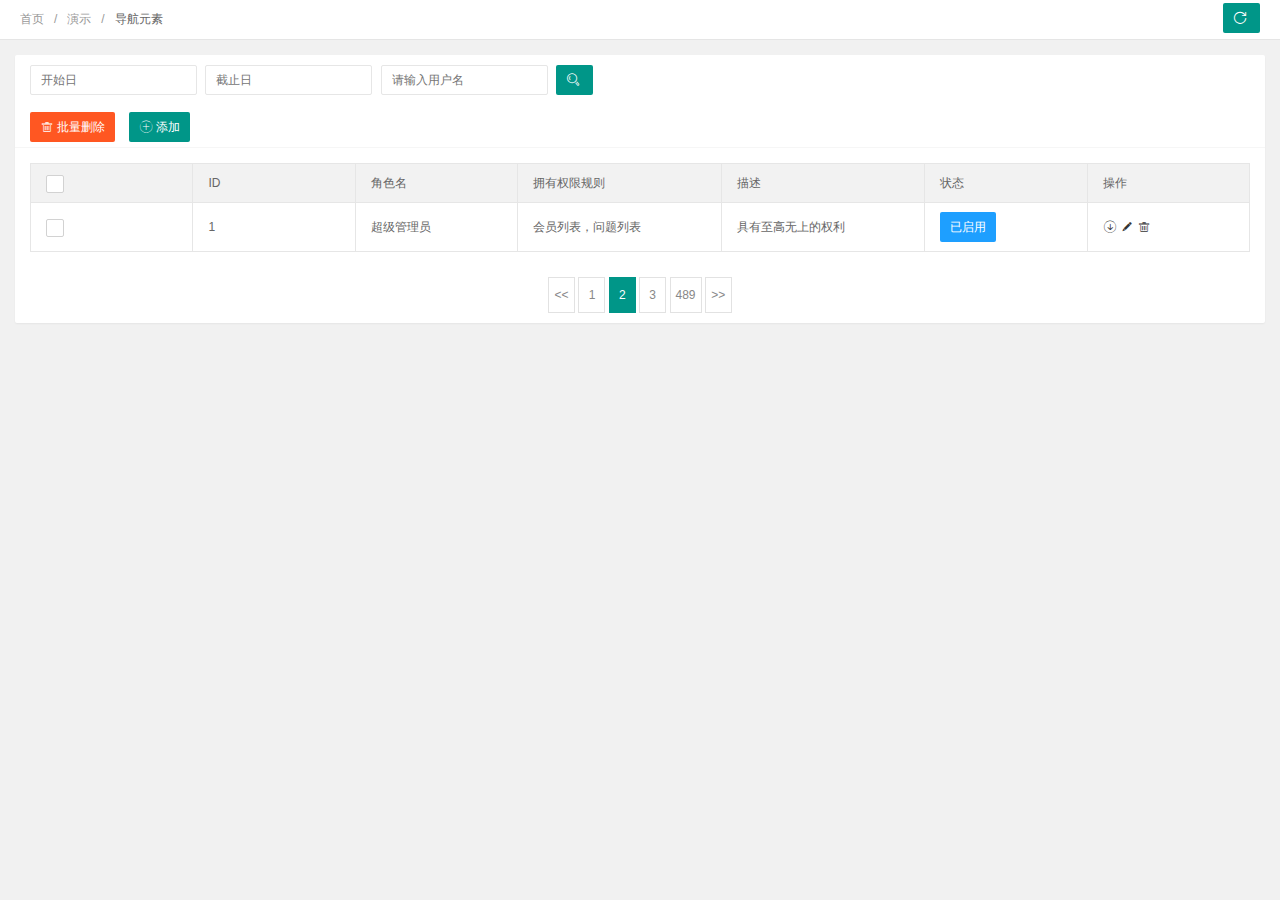
<file: blog/wwwroot/X-admin-2.2/admin-role.html>
<!DOCTYPE html>
<html class="x-admin-sm">
    <head>
        <meta charset="UTF-8">
        <title>欢迎页面-X-admin2.2</title>
        <meta name="renderer" content="webkit">
        <meta http-equiv="X-UA-Compatible" content="IE=edge,chrome=1">
        <meta name="viewport" content="width=device-width,user-scalable=yes, minimum-scale=0.4, initial-scale=0.8,target-densitydpi=low-dpi" />
        <link rel="stylesheet" href="./css/font.css">
        <link rel="stylesheet" href="./css/xadmin.css">
        <script src="./lib/layui/layui.js" charset="utf-8"></script>
        <script type="text/javascript" src="./js/xadmin.js"></script>
        <!--[if lt IE 9]>
          <script src="https://cdn.staticfile.org/html5shiv/r29/html5.min.js"></script>
          <script src="https://cdn.staticfile.org/respond.js/1.4.2/respond.min.js"></script>
        <![endif]-->
    </head>
    <body>
        <div class="x-nav">
          <span class="layui-breadcrumb">
            <a href="">首页</a>
            <a href="">演示</a>
            <a>
              <cite>导航元素</cite></a>
          </span>
          <a class="layui-btn layui-btn-small" style="line-height:1.6em;margin-top:3px;float:right" onclick="location.reload()" title="刷新">
            <i class="layui-icon layui-icon-refresh" style="line-height:30px"></i></a>
        </div>
        <div class="layui-fluid">
            <div class="layui-row layui-col-space15">
                <div class="layui-col-md12">
                    <div class="layui-card">
                        <div class="layui-card-body ">
                            <form class="layui-form layui-col-space5">
                                <div class="layui-inline layui-show-xs-block">
                                    <input class="layui-input"  autocomplete="off" placeholder="开始日" name="start" id="start">
                                </div>
                                <div class="layui-inline layui-show-xs-block">
                                    <input class="layui-input"  autocomplete="off" placeholder="截止日" name="end" id="end">
                                </div>
                                <div class="layui-inline layui-show-xs-block">
                                    <input type="text" name="username"  placeholder="请输入用户名" autocomplete="off" class="layui-input">
                                </div>
                                <div class="layui-inline layui-show-xs-block">
                                    <button class="layui-btn"  lay-submit="" lay-filter="sreach"><i class="layui-icon">&#xe615;</i></button>
                                </div>
                            </form>
                        </div>
                        <div class="layui-card-header">
                            <button class="layui-btn layui-btn-danger" onclick="delAll()"><i class="layui-icon"></i>批量删除</button>
                            <button class="layui-btn" onclick="xadmin.open('添加用户','./role-add.html',600,400)"><i class="layui-icon"></i>添加</button>
                        </div>
                        <div class="layui-card-body ">
                            <table class="layui-table layui-form">
                              <thead>
                                <tr>
                                  <th>
                                    <input type="checkbox" name=""  lay-skin="primary">
                                  </th>
                                  <th>ID</th>
                                  <th>角色名</th>
                                  <th>拥有权限规则</th>
                                  <th>描述</th>
                                  <th>状态</th>
                                  <th>操作</th>
                              </thead>
                              <tbody>
                                <tr>
                                  <td>
                                    <input type="checkbox" name=""  lay-skin="primary">
                                  </td>
                                  <td>1</td>
                                  <td>超级管理员</td>
                                  <td>会员列表，问题列表</td>
                                  <td>具有至高无上的权利</td>
                                  <td class="td-status">
                                    <span class="layui-btn layui-btn-normal layui-btn-mini">已启用</span></td>
                                  <td class="td-manage">
                                    <a onclick="member_stop(this,'10001')" href="javascript:;"  title="启用">
                                      <i class="layui-icon">&#xe601;</i>
                                    </a>
                                    <a title="编辑"  onclick="xadmin.open('编辑','role-add.html')" href="javascript:;">
                                      <i class="layui-icon">&#xe642;</i>
                                    </a>
                                    <a title="删除" onclick="member_del(this,'要删除的id')" href="javascript:;">
                                      <i class="layui-icon">&#xe640;</i>
                                    </a>
                                  </td>
                                </tr>
                              </tbody>
                            </table>
                        </div>
                        <div class="layui-card-body ">
                            <div class="page">
                                <div>
                                  <a class="prev" href="">&lt;&lt;</a>
                                  <a class="num" href="">1</a>
                                  <span class="current">2</span>
                                  <a class="num" href="">3</a>
                                  <a class="num" href="">489</a>
                                  <a class="next" href="">&gt;&gt;</a>
                                </div>
                            </div>
                        </div>
                    </div>
                </div>
            </div>
        </div> 
    </body>
    <script>
      layui.use(['laydate','form'], function(){
        var laydate = layui.laydate;
        var form = layui.form;
        
        //执行一个laydate实例
        laydate.render({
          elem: '#start' //指定元素
        });

        //执行一个laydate实例
        laydate.render({
          elem: '#end' //指定元素
        });
      });

       /*用户-停用*/
      function member_stop(obj,id){
          layer.confirm('确认要停用吗？',function(index){

              if($(obj).attr('title')=='启用'){

                //发异步把用户状态进行更改
                $(obj).attr('title','停用')
                $(obj).find('i').html('&#xe62f;');

                $(obj).parents("tr").find(".td-status").find('span').addClass('layui-btn-disabled').html('已停用');
                layer.msg('已停用!',{icon: 5,time:1000});

              }else{
                $(obj).attr('title','启用')
                $(obj).find('i').html('&#xe601;');

                $(obj).parents("tr").find(".td-status").find('span').removeClass('layui-btn-disabled').html('已启用');
                layer.msg('已启用!',{icon: 5,time:1000});
              }
              
          });
      }

      /*用户-删除*/
      function member_del(obj,id){
          layer.confirm('确认要删除吗？',function(index){
              //发异步删除数据
              $(obj).parents("tr").remove();
              layer.msg('已删除!',{icon:1,time:1000});
          });
      }



      function delAll (argument) {

        var data = tableCheck.getData();
  
        layer.confirm('确认要删除吗？'+data,function(index){
            //捉到所有被选中的，发异步进行删除
            layer.msg('删除成功', {icon: 1});
            $(".layui-form-checked").not('.header').parents('tr').remove();
        });
      }
    </script>
    <script>var _hmt = _hmt || []; (function() {
        var hm = document.createElement("script");
        hm.src = "https://hm.baidu.com/hm.js?b393d153aeb26b46e9431fabaf0f6190";
        var s = document.getElementsByTagName("script")[0];
        s.parentNode.insertBefore(hm, s);
      })();</script>
</html>
</file>
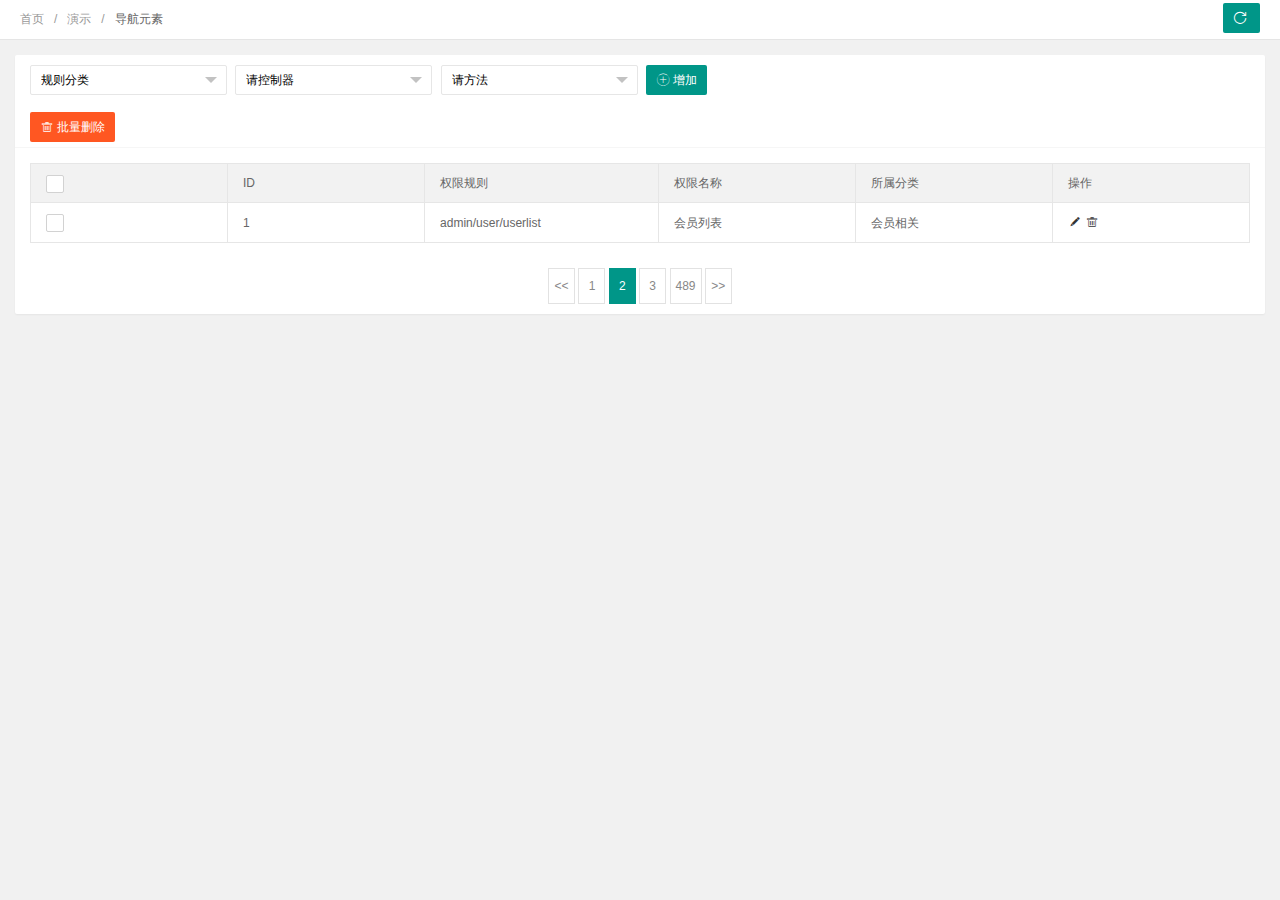
<file: blog/wwwroot/X-admin-2.2/admin-rule.html>
<!DOCTYPE html>
<html class="x-admin-sm">
    <head>
        <meta charset="UTF-8">
        <title>欢迎页面-X-admin2.2</title>
        <meta name="renderer" content="webkit">
        <meta http-equiv="X-UA-Compatible" content="IE=edge,chrome=1">
        <meta name="viewport" content="width=device-width,user-scalable=yes, minimum-scale=0.4, initial-scale=0.8,target-densitydpi=low-dpi" />
        <link rel="stylesheet" href="./css/font.css">
        <link rel="stylesheet" href="./css/xadmin.css">
        <script src="./lib/layui/layui.js" charset="utf-8"></script>
        <script type="text/javascript" src="./js/xadmin.js"></script>
        <!--[if lt IE 9]>
          <script src="https://cdn.staticfile.org/html5shiv/r29/html5.min.js"></script>
          <script src="https://cdn.staticfile.org/respond.js/1.4.2/respond.min.js"></script>
        <![endif]-->
    </head>
    <body>
        <div class="x-nav">
          <span class="layui-breadcrumb">
            <a href="">首页</a>
            <a href="">演示</a>
            <a>
              <cite>导航元素</cite></a>
          </span>
          <a class="layui-btn layui-btn-small" style="line-height:1.6em;margin-top:3px;float:right" onclick="location.reload()" title="刷新">
            <i class="layui-icon layui-icon-refresh" style="line-height:30px"></i></a>
        </div>
        <div class="layui-fluid">
            <div class="layui-row layui-col-space15">
                <div class="layui-col-md12">
                    <div class="layui-card">
                        <div class="layui-card-body ">
                            <form class="layui-form layui-col-space5">
                                
                                <div class="layui-inline layui-show-xs-block">
                                    <select name="cateid">
                                      <option>规则分类</option>
                                      <option>文章</option>
                                      <option>会员</option>
                                      <option>权限</option>
                                    </select>
                                </div>
                                <div class="layui-inline layui-show-xs-block">
                                    <select name="contrller">
                                      <option>请控制器</option>
                                      <option>Index</option>
                                      <option>Goods</option>
                                      <option>Cate</option>
                                    </select>
                                </div>
                                <div class="layui-inline layui-show-xs-block">
                                    <select name="action">
                                      <option>请方法</option>
                                      <option>add</option>
                                      <option>login</option>
                                      <option>checklogin</option>
                                    </select>
                                </div>
                                <div class="layui-inline layui-show-xs-block">
                                    <button class="layui-btn"  lay-submit="" lay-filter="sreach"><i class="layui-icon"></i>增加</button>
                                </div>
                            </form>
                        </div>
                        <div class="layui-card-header">
                            <button class="layui-btn layui-btn-danger" onclick="delAll()"><i class="layui-icon"></i>批量删除</button>
                        </div>
                        <div class="layui-card-body ">
                            <table class="layui-table layui-form">
                              <thead>
                                <tr>
                                  <th>
                                    <input type="checkbox" name=""  lay-skin="primary">
                                  </th>
                                  <th>ID</th>
                                  <th>权限规则</th>
                                  <th>权限名称</th>
                                  <th>所属分类</th>
                                  <th>操作</th>
                              </thead>
                              <tbody>
                                <tr>
                                  <td>
                                   <input type="checkbox" name=""  lay-skin="primary">
                                  </td>
                                  <td>1</td>
                                  <td>admin/user/userlist</td>
                                  <td>会员列表</td>
                                  <td>会员相关</td>
                                  <td class="td-manage">
                                    <a title="编辑"  onclick="xadmin.open('编辑','xxx.html')" href="javascript:;">
                                      <i class="layui-icon">&#xe642;</i>
                                    </a>
                                    <a title="删除" onclick="member_del(this,'要删除的id')" href="javascript:;">
                                      <i class="layui-icon">&#xe640;</i>
                                    </a>
                                  </td>
                                </tr>
                              </tbody>
                            </table>
                        </div>
                        <div class="layui-card-body ">
                            <div class="page">
                                <div>
                                  <a class="prev" href="">&lt;&lt;</a>
                                  <a class="num" href="">1</a>
                                  <span class="current">2</span>
                                  <a class="num" href="">3</a>
                                  <a class="num" href="">489</a>
                                  <a class="next" href="">&gt;&gt;</a>
                                </div>
                            </div>
                        </div>
                    </div>
                </div>
            </div>
        </div> 
    </body>
    <script>
      layui.use(['laydate','form'], function(){
        var laydate = layui.laydate;
        var form = layui.form;
        
        //执行一个laydate实例
        laydate.render({
          elem: '#start' //指定元素
        });

        //执行一个laydate实例
        laydate.render({
          elem: '#end' //指定元素
        });
      });

       /*用户-停用*/
      function member_stop(obj,id){
          layer.confirm('确认要停用吗？',function(index){

              if($(obj).attr('title')=='启用'){

                //发异步把用户状态进行更改
                $(obj).attr('title','停用')
                $(obj).find('i').html('&#xe62f;');

                $(obj).parents("tr").find(".td-status").find('span').addClass('layui-btn-disabled').html('已停用');
                layer.msg('已停用!',{icon: 5,time:1000});

              }else{
                $(obj).attr('title','启用')
                $(obj).find('i').html('&#xe601;');

                $(obj).parents("tr").find(".td-status").find('span').removeClass('layui-btn-disabled').html('已启用');
                layer.msg('已启用!',{icon: 5,time:1000});
              }
              
          });
      }

      /*用户-删除*/
      function member_del(obj,id){
          layer.confirm('确认要删除吗？',function(index){
              //发异步删除数据
              $(obj).parents("tr").remove();
              layer.msg('已删除!',{icon:1,time:1000});
          });
      }



      function delAll (argument) {

        var data = tableCheck.getData();
  
        layer.confirm('确认要删除吗？'+data,function(index){
            //捉到所有被选中的，发异步进行删除
            layer.msg('删除成功', {icon: 1});
            $(".layui-form-checked").not('.header').parents('tr').remove();
        });
      }
    </script>
    <script>var _hmt = _hmt || []; (function() {
        var hm = document.createElement("script");
        hm.src = "https://hm.baidu.com/hm.js?b393d153aeb26b46e9431fabaf0f6190";
        var s = document.getElementsByTagName("script")[0];
        s.parentNode.insertBefore(hm, s);
      })();</script>
</html>
</file>
<file: blog/wwwroot/web/css/base.css>
﻿@charset "utf-8";
/* css */
* { margin: 0; padding: 0 }
body { font: 15px "Microsoft YaHei", Arial, Helvetica, sans-serif; color: #333; background: #E9EAED; line-height: 1.5; overflow-x: hidden; }
img { border: 0; display: block }
ul, li { list-style: none; }
a { text-decoration: none; color: #333; }
a:hover { color: #000; text-decoration: none; }
.clear { clear: both; width: 100%; overflow: hidden; height: 20px }
.clearblank { clear: both; width: 100%; overflow: hidden; }
.fl { float: left!important; }
.fr { float: right!important; }
.box, article { width: 1200px; margin: auto; overflow: hidden }
.navbox { width: 1200px; margin: auto; }
.mt20 { margin-top: 20px; }
.blue { color: #00C1DE }
/*header*/
header { width: 100%; padding: 5px 0; background: #1C2327; height: 50px; }
/*header::before { background: #000 linear-gradient(to left, #4cd964, #5ac8fa, #007aff, #34aadc, #5856d6, #ff2d55); content: ""; height: 5px; position: absolute; top: 0; width: 100%; }*/
.logo { float: left; margin-right: 60px; line-height: 50px; color: #FFF; font-size: 22px }
.logo a { color: #FFF }
.logo img { margin-top: 14px; }
.imgscale img { width: 100%; -moz-transition: all .5s ease; -webkit-transition: all .5s ease; -ms-transition: all .5s ease; -o-transition: all .5s ease; transition: all .5s ease; transition: all 0.5s; }
.imgscale:hover img { transform: scale(1.1); }
/*nav*/
nav { float: left; height: 50px; line-height: 50px; text-align: center; }
#starlist { }
#starlist li { position: relative; display: inline; float: left; width: max-content; }
#starlist li a { display: inline; float: left; padding: 0 20px; color: #fff }
#starlist li a:hover, #starlist #selected, .selected > a, #starlist li:hover { color: #00c1de; }
#starlist li:hover a { color: #00c1de }
#starlist ul.sub { overflow: hidden; position: absolute; left: 0; top: 50px; background: #1C2327; display: none; z-index: 9 }
#starlist ul.sub li { height: 30px; line-height: 30px; font-size: 14px; }
#starlist ul.sub li:last-child { padding-bottom: 10px }
#starlist ul.sub li a { color: #FFF }
#starlist ul.sub li a:hover { color: #00c1de }
#starlist li:hover ul.sub { display: block }
/*箭头*/
.menu:before { position: absolute; content: ""; top: 22px; right: 5px; background: url(../images/jt.png) no-repeat; width: 8px; height: 8px; -ms-transition: all .5s ease; -moz-transition: all .5s ease; -webkit-transition: all .5s ease; -o-transition: all .5s ease; transition: all .5s ease; }
.menu:hover:before { transform: rotate(180deg) }/*旋转*/
#mnavh { display: none; margin: 5px 0 0 0; width: 24px; height: 40px; float: right; text-align: center; padding: 0 10px; }
.navicon { display: block; position: relative; width: 30px; height: 5px; background-color: #fff; margin-top: 20px; }
.navicon:before, .navicon:after { content: ''; display: block; width: 30px; height: 5px; position: absolute; background: #fff; -webkit-transition-property: margin, -webkit-transform; transition-property: margin, -webkit-transform; transition-property: margin, transform; transition-property: margin, transform, -webkit-transform; -webkit-transition-duration: 300ms; transition-duration: 300ms; }
.navicon:before { margin-top: -10px; }
.navicon:after { margin-top: 10px; }
.open .navicon { background: none }
.open .navicon:before { margin-top: 0; -webkit-transform: rotate(45deg); transform: rotate(45deg); }
.open .navicon:after { margin-top: 0; -webkit-transform: rotate(-45deg); transform: rotate(-45deg); }
.open .navicon:before, .open .navicon:after { content: ''; display: block; width: 30px; height: 5px; position: absolute; background: #fff; }
/*menu+*/
.menu span { display: none; width: 50px; height: 50px; background: #12b7de; opacity: 0.5; position: absolute; top: 0; right: 0; border-left: #49ccea 1px solid; }
/*search*/
.searchico { margin-top: 5px; width: 39px; height: 39px; float: right; display: inline; cursor: pointer; background: url(../images/bg.png) no-repeat center !important; }
.searchbox { width: 1200px; margin: 10px auto; overflow: hidden; background: #ffffff; position: relative; }
.search { width: 50%; margin: 20px auto; background: #222; border-radius: 0 5px 5px 0; position: relative; border: #ccc 1px solid; display: none; }
.search input.input_submit { border: 0; background: 0; color: #fff; outline: none; position: absolute; top: 10px; right: 10% }
.search input.input_text { border: 0; line-height: 36px; height: 36px; width: 72%; padding-left: 10px; outline: none }
.open { display: block !important }
.searchclose { background: url(../images/close.png) no-repeat; display: block; position: absolute; width: 28px; height: 30px; right: 5px; top: 5px }
/*article*/

/*lbox*/
.lbox { width: 75%; float: left; overflow: hidden }
/*banner*/
.banbox { width: 68.5%; overflow: hidden; float: left; border-radius: 3px; margin-bottom: 20px }
.banner { width: 100%; overflow: hidden; float: left; }
.fader { position: relative; width: 100%; height: 260px; /*padding-top: 50%;*/ font-family: "futura", arial; overflow: hidden; }
.fader .slide { position: absolute; width: 100%; top: 0; z-index: 1; opacity: 0; }
.fader .slide img { width: 100%; height: 260px; margin: auto; }
.fader .prev, .fader .next { position: absolute; height: 32px; line-height: 32px; width: 40px; top: 50%; left: 50px; z-index: 4; margin-top: -25px; cursor: pointer; opacity: 0; transition: all 150ms; }
.fader .prev { background: url(../images/left.png) no-repeat }
.fader .next { left: auto; right: 50px; background: url(../images/right.png) no-repeat }
.fader .pager_list { position: absolute; width: 100%; height: 26px; padding: 0; line-height: 40px; bottom: 0; text-align: center; z-index: 4; }
.fader .pager_list li { border-radius: 10px; display: inline-block; width: 10px; height: 10px; margin: 0 7px; background: #fff; opacity: .9; text-indent: -9999px; cursor: pointer; transition: all 150ms; }
.fader .pager_list li:hover, .fader .pager_list li.active { opacity: 1; background: #12b7de; }
.banner:hover .fader_controls .page.prev { opacity: .7; left: 20px }
.banner:hover .fader_controls .page.next { opacity: .7; right: 20px }
/*headline*/
.headline { width: 30%; float: right; overflow: hidden; }
.headline ul { height: 260px; }
.headline ul li { width: 100%; background: #000; overflow: hidden; height: 125px; margin-bottom: 10px; border-radius: 3px; position: relative }
.headline ul li a { display: block; overflow: hidden; height: 100%; }
.headline ul li img { width: 100%; height: 100%; -moz-transition: all .5s ease; -webkit-transition: all .5s ease; -ms-transition: all .5s ease; -o-transition: all .5s ease; transition: all .5s ease; transition: all 0.5s; opacity: .7; }
.headline ul li:hover img { transform: scale(1.1); opacity: 1 }
.headline ul li span { bottom: 0; position: absolute; top: 30%; left: 0; right: 0; color: #FFF; text-align: center; font-size: 15px; margin-top: 5px; padding: 0 40px; overflow: hidden; text-overflow: ellipsis; -webkit-box-orient: vertical; display: -webkit-box; -webkit-line-clamp: 2; line-height: 24px; height: 48px; }
/*tab_buttons*/
.tab_buttons { margin-bottom: 10px; width: 100%; overflow: hidden; border-bottom: #e4e3e3 1px solid;/* position: relative; */ }
.tab_buttons li { display: block; font-size: 16px; line-height: 40px; float: left; width: 100px; text-align: center;position: relative; cursor:pointer }
.newscurrent:after { content: ""; background: #000; width: 100px; height: 2px; position: absolute; bottom: 0; left: 0; }
.newsitem { display: none; }
.newsitem:nth-child(1) { display: block; }
/*tab_box*/
.whitebg { background: #fff; border-radius: 3px; padding: 20px; margin-bottom: 20px; overflow: hidden; }
.tab_box { clear: both; position: relative; }
.newslist { float: right; width: 66% }
.newslist li { overflow: hidden; line-height: 32px; padding: 0 20px 10px 20px; }
.newslist li a { height: 32px; }
.newslist li img { width: 100% }
.newslist li { height: 22px; }
.newslist li:hover { height: 100%; background: #f7f7f7 }
.newslist li:hover a { color: #000; font-weight: bold }
.newslist li:hover i { background: #222; }
.newslist li:nth-child(1) { height: 100%; background: #f7f7f7 }
.newslist li:nth-child(1) a { color: #000; font-weight: bold }
.newslist li:nth-child(1) i { background: #9a9a9a; }
.newslist:hover li:nth-child(1) { height: 22px; background: none; }
.newslist:hover li:nth-child(1) a { color: #333; font-weight: normal }
.newslist:hover li:nth-child(1) i { background: #9a9a9a; }
.newslist:hover li:nth-child(1):hover { height: 100%; background: #f7f7f7; }
.newslist:hover li:nth-child(1):hover a { color: #000; font-weight: bold }
.newslist:hover li:nth-child(1):hover i { background: #222; }
.newslist p { line-height: 24px; font-size: 14px; overflow: hidden; text-overflow: ellipsis; -webkit-box-orient: vertical; display: -webkit-box; -webkit-line-clamp: 2; height: 48px; }
.newspic { float: left; width: 32%; height: 218px; overflow: hidden; position: relative; }
.newspic ul { overflow: hidden; }
.newspic li { height: 100px; position: relative; background: rgba(0,0,0,1); overflow: hidden; margin-bottom: 10px; border-radius: 3px }
.newspic li a { display: block; overflow: hidden }
.newspic img { height: 100%; width: 100%; opacity: .7; -moz-transition: all .5s ease; -webkit-transition: all .5s ease; -ms-transition: all .5s ease; -o-transition: all .5s ease; transition: all .5s ease; transition: all 0.5s; }
.newspic span { bottom: 0; position: absolute; bottom: 30%; left: 0; right: 0; color: #FFF; text-align: center; font-size: 15px; padding: 0 40px; overflow: hidden; text-overflow: ellipsis; -webkit-box-orient: vertical; display: -webkit-box; -webkit-line-clamp: 2; line-height: 22px; }
.newspic li:hover img { opacity: .9; transform: scale(1.1); }
.newsitem ul li i { display: block; width: 20px; height: 20px; background: #9a9a9a; float: left; margin-top: 6px; margin-right: 20px; position: relative; font-style: normal }
.newsitem ul li i::before { position: absolute; left: 0; top: 0; font-size: 9px; color: #fff; line-height: 20px; width: 20px; text-align: center }
.newsitem ul li:first-child i { background: #222; }
.newsitem ul li:first-child i::before { content: "1"; }
.newsitem ul li:nth-child(2) i::before { content: "2"; }
.newsitem ul li:nth-child(3) i::before { content: "3"; }
.newsitem ul li:nth-child(4) i::before { content: "4"; }
.newsitem ul li:nth-child(5) i::before { content: "5"; }
/*zhuanti*/
.zhuanti ul { overflow: hidden; padding: 10px 0 20px 10px; position: relative; }
.zhuanti ul:before { content: ""; position: absolute; background: #fff; width: 1px; height: 100%; left: 10px }
.zhuanti ul:after { content: ""; position: absolute; background: #fff; width: 100%; height: 1px; bottom: 20px; left: 0; }
.zhuanti li { float: left; width: 27.6%; border-bottom: #eee 1px solid; border-left: #eee 1px solid; overflow: hidden; padding: 20px; -moz-transition: all .5s ease; -webkit-transition: all .5s ease; transition: all .5s ease; }
.ztpic { width: 100%; height: 100px; overflow: hidden; border-radius: 3px; background: #CCC; display: block }
.ztpic img { display: inline-block; width: 100%; min-height: 100%; height: auto; vertical-align: middle; transition: all .5s ease-out .1s; }
.zhuanti li b { display: block; width: 100%; overflow: hidden; height: 30px; line-height: 30px; margin: 10px 0; text-overflow: ellipsis; white-space: nowrap; overflow: hidden; }
.zhuanti li span { color: #999; overflow: hidden; text-overflow: ellipsis; -webkit-box-orient: vertical; display: -webkit-box; -webkit-line-clamp: 3; font-size: 14px; height: 62px; }
.readmore { margin: 10px 0 0 0; color: #096; display: block; }
.readmore:before { content: "+"; color: #063 }
.zhuanti li:hover { background: #fff; box-shadow: #ccc 1px 1px 8px; }
.zhuanti li:hover img { transform: scale(1.05) }
/*bloglist*/
.bloglist ul { padding: 10px 0 0 }
.bloglist li { overflow: hidden; margin-bottom: 20px; border-bottom: #eee 1px dashed; padding-bottom: 20px; position: relative; min-height: 120px; }
.blogtitle { margin: 0 0 10px 0; font-size: 18px; overflow: hidden; }
.bloglist li:hover .blogtitle a { color: #337ab7; }
.blogtitle b { color: #F00 }
a.viewmore { display: block; right: 10px; bottom: 20px; position: absolute; padding: 3px 10px; background: #12b7de; color: #fff; border-radius: 3px; }
.blogpic { float: left; width: 23.2%; margin-right: 20px; display: block; overflow: hidden; border-radius: 3px; position: relative }
.blogpic i { display: block; position: absolute; top: 0; left: 0; z-index: 9; font-style: normal; padding: 3px 5px; background: rgba(18,182,221,.8); font-size: 14px; }
.blogpic i a { color: #FFF }
.bplist { display: block; overflow: hidden }
.bplist a { display: block; float: left; width: 25%; overflow: hidden }
.bplist a img { border-radius: 3px; width: 200px; height: 140px; -moz-transition: all .5s ease; -webkit-transition: all .5s ease; -ms-transition: all .5s ease; -o-transition: all .5s ease; transition: all .5s ease; transition: all 0.5s; }
.bplist a img:hover { transform: scale(1.05) }
.blogtext { font-size: 14px; color: #666; overflow: hidden; text-overflow: ellipsis; -webkit-box-orient: vertical; display: -webkit-box; -webkit-line-clamp: 3; margin-top: 20px }
.bloginfo { margin-top: 20px; overflow: hidden; color: #999; line-height: 34px; }
.bloginfo span { margin: 0 5px }
.bloginfo span a { color: #096 }
.avatar { position: relative; float: left; width: 30px; height: 30px; border-radius: 100%; padding: 2px; display: block; background: -webkit-linear-gradient(bottom left, rgba(0,153,255,.9), rgba(42,228,197,.7)); background: -o-linear-gradient(bottom left, rgba(0,153,255,.9), rgba(42,228,197,.7)); background: linear-gradient(to top right, rgba(0,153,255,.9), rgba(42,228,197,.7)); }
.avatar img { width: 100%; border-radius: 50%; }
.avatar::after { content: ""; position: absolute; background: url(../images/v.png) no-repeat; background-size: 12px; width: 12px; height: 12px; right: 0; bottom: 0 }
/*links*/
.sqlink { float: right; margin-right: 10px; font-size: 14px }
.sqlink a { color: #666 }
.sqlink a:hover { color: #000; text-decoration: underline }
.links ul { overflow: hidden; margin-top: 20px }
.links li { display: inline-block; width: 50%; float: left; line-height: 30px; text-align: center }
.links li a { display: block; }
.links li:hover { background: #f7f7f7 }
/*rbox*/
.rbox { width: 23.5%; float: right; overflow: hidden; }
.card { box-shadow: 0px 1px 0px rgba(255,255,255,.1), inset 0px 1px 1px rgba(0,0,0,.7); border-radius: 3px; background: url(../images/quote-bg.png) no-repeat top right rgba(42,42,42,1); height: 260px; overflow: hidden; margin-bottom: 20px }
.card h2 { font-size: 22px; margin: 10px; color: #89919a; font-weight: normal; padding-bottom: 10px; }
.card p { font-size: 12px; padding: 0 0 0 20px; line-height: 28px; text-shadow: 0px 1px 2px rgba(0,0,0,.5); color: #d0d2d4; -webkit-animation: animations2 5s ease-in-out 5s; -moz-animation: animations2 5s ease-in-out 5s; -o-animation: animations2 5s ease-in-out 5s; -ms-animation: animations2 5s ease-in-out 5s; animation: animations2 5s ease-in-out 5s; }
.linkmore { margin: 15px }
.linkmore li { width: 25%; float: left }
.linkmore li a { height: 53px; display: block; overflow: hidden; box-shadow: 0px 1px 0px rgba(255,255,255,.1), inset 0px 1px 1px rgba(0,0,0,.7); border-radius: 50%; margin: 0 5px; }
.linkmore li a:hover { opacity: 0.5; }
a.iconfont.icon-zhuye {color: #ef5509;font-size: 36px;background: url(../images/c01.png) no-repeat center ;}
a.iconfont.icon-youxiang { color: #FF991A; font-size: 28px;    background: url(../images/c02.png) no-repeat center ; }
a.iconfont.icon--- { color: #1296DB;    background: url(../images/c03.png) no-repeat center; }
a.iconfont.icon-weixin { color: #07AF12;    background: url(../images/c04.png) no-repeat center; }
#weixin { position: relative }
#weixin i { display: block; position: absolute; bottom: 55px; right: 0 }
#weixin i img { height: 100px; display: none }
#weixin:hover i img { display: block }
/*htitle*/
.htitle { font-size: 16px; line-height: 40px; border-bottom: 1px solid #eee; color: #484848; font-weight: normal; position: relative; margin-bottom: 10px; }
.htitle:after { content: ""; position: absolute; width: 60px; height: 2px; content: ""; background: #000; left: 0; bottom: 0; -moz-transition: all .5s ease; -webkit-transition: all .5s ease; transition: all .5s ease; }
.htitle:hover:after { width: 80px; }
.hnav { float: right }
.hnav a { display: block; margin-right: 10px; padding-right: 10px; float: left; position: relative }
.hnav a:after { position: relative; content: "/"; right: -10px; bottom: 0; color: #ccc }
.hnav a:last-child::after { content: "" }
/*notice*/
.notice ul { padding-top: 18px }
.notice li { font-size: 12px; line-height: 30px; margin-bottom: 12px; display: block; -moz-border-radius: 4px; border-radius: 4px; background: #f6f6f6; padding: 4px 12px 4px 30px; overflow: hidden; text-overflow: ellipsis; white-space: nowrap; position: relative; -moz-transition: all .2s ease; -webkit-transition: all .2s ease; transition: all .2s ease; }
.notice li:before { position: absolute; content: ""; width: 3px; height: 3px; background: #000; border-radius: 10px; left: 15px; top: 20px }
.notice li:hover { background: #f2f2f2; box-shadow: 0 0 10px #ccc; -moz-transition: all .2s ease; -webkit-transition: all .2s ease; transition: all .2s ease; }
/*topnews*/
.topnews { display: block; margin: 20px 0; background: #000; position: relative; overflow: hidden; border-radius: 3px; max-height: 110px; }
.topnews img { opacity: .7; }
.topnews span { bottom: 0; position: absolute; bottom: 30%; left: 0; right: 0; color: #FFF; text-align: center; font-size: 15px; padding: 0 40px; overflow: hidden; text-overflow: ellipsis; -webkit-box-orient: vertical; display: -webkit-box; -webkit-line-clamp: 2; line-height: 22px; }
.topnews:hover img { opacity: .9; transform: scale(1.1); }
/*paihang*/
.paihang ul { overflow: hidden }
.paihang ul li { height: 30px; line-height: 30px; margin-bottom: 10px; padding-left: 5px; text-overflow: ellipsis; white-space: nowrap; overflow: hidden; }
.paihang ul li:nth-child(even) { background: #f6f6f6 }
.paihang ul li i { display: block; width: 16px; height: 16px; background: #B1B1B1; float: left; margin-top: 8px; margin-right: 10px; position: relative; font-style: normal }
.paihang ul li i::before { position: absolute; left: 0; top: 0; font-size: 9px; color: #fff; line-height: 16px; width: 16px; text-align: center }
.paihang ul li:first-child i, .paihang ul li:nth-child(2) i, .paihang ul li:nth-child(3) i { background: #FF6600; }
.paihang ul li:first-child i::before { content: "1"; }
.paihang ul li:nth-child(2) i::before { content: "2"; }
.paihang ul li:nth-child(3) i::before { content: "3"; }
.paihang ul li:nth-child(4) i::before { content: "4"; }
.paihang ul li:nth-child(5) i::before { content: "5"; }
.paihang ul li:nth-child(6) i::before { content: "6"; }
.paihang ul li:nth-child(7) i::before { content: "7"; }
.paihang ul li:nth-child(8) i::before { content: "8"; }
.paihang ul li:hover { -moz-transition: all .2s ease; -webkit-transition: all .2s ease; transition: all .2s ease; }
/*tuijian*/
.tuijian ul { overflow: hidden; padding-top: 10px }
.tuijian li { overflow: hidden; margin-bottom: 10px; height: 60px; }
.tuijian li i { width: 70px; height: 70px; margin-right: 10px; overflow: hidden; display: block; float: left; }
.tuijian li i img { height: 100%; max-width: 100%; min-width: 100%; -moz-transition: all .5s ease; -webkit-transition: all .5s ease; -ms-transition: all .5s ease; -o-transition: all .5s ease; transition: all .5s ease; transition: all 0.5s; }
.tuijian li p { margin-top: 10px; line-height: 20px; max-height: 40px; overflow: hidden; text-overflow: ellipsis; -webkit-box-orient: vertical; display: -webkit-box; -webkit-line-clamp: 2; font-size: 14px; }
.tuijian li:hover { background: #f6f6f6; }
.tuijian li:hover img { transform: scale(1.1); }
/*ad*/
.ad ul { overflow: hidden; border-radius: 3px; }
/*wenzi*/
.wenzi li { line-height: 22px; margin-bottom: 10px; position: relative; padding-left: 15px }
.wenzi li:before { position: absolute; content: ""; width: 3px; height: 3px; background: #000; border-radius: 10px; left: 0px; top: 10px; }
/*tongji*/
.tongji li { margin-bottom: 8px }
.tongji li a { color: #096 }
.tongji li a:hover { text-decoration: underline; color: #000 }
.tongji_gzh { width: 80%; margin: auto; overflow: hidden; }
.tongji_gzh img { width: 100% }
/*footer*/
footer { background: #373D41; width: 100%;   /*border-top: #00C1DE 10px solid;*/ padding: 30px 0; color: #73777a; font-size: 14px; }
.wxbox { overflow: hidden; float: left; margin-right: 20px }
.wxbox li { float: left; margin: 0 10px; text-align: center }
.wxbox img { height: 100px }
.endnav b { font-size: 16px; color: #00c1de; }
.endnav p { margin-bottom: 5px }
footer a { color: #73777a; }
footer a:hover { color: #00C1DE }
.top { width: 40px; height: 40px; display: block; background: url(../images/top.png) no-repeat center #000; right: 20px; bottom: 10%; position: fixed }
/*
list.html
*/
.lanmu img { height: 100px; float: left; margin-right: 20px }
.lanmu h1 { font-size: 22px; margin-bottom: 15px }
.lanmu p { color: #666 }
/*
list2.html
*/
.liucheng ul { overflow: hidden; margin-top: 20px }
.liucheng li { width: 33.3%; float: left; padding-bottom: 20px }
.liucheng li section { display: block; margin: 0 15px; box-shadow: #e9eaed 1px 1px 5px; }
.liucheng li h2 { font-size: 16px; line-height: 36px; background: #1c2327; color: #FFF; font-weight: normal; text-align: center; margin-bottom: 15px; }
.liucheng li p { padding: 0 10px; font-size: 14px; line-height: 30px }
.liucheng li p:last-child { padding-bottom: 15px }
.liucheng li a:hover { color: #30a6de }
.red { color: #F00 }
#lc_weixin { position: relative }
#lc_weixin i { display: block; position: absolute; bottom: 40px; right: 0; box-shadow: #e9eaed 1px 1px 5px; }
#lc_weixin i img { height: 100px; display: none }
#lc_weixin:hover i img { display: block }
/*pagelist*/
.pagelist { text-align: center; color: #666; width: 100%; clear: both; margin: 0 0 10px; }
.pagelist a { color: #666; margin: 0 5px 10px; padding: 5px 10px; background: #F7F7F7; display: inline-block; }
.pagelist a:hover, .pagelist > b { color: #3690cf; color: #FFF; background: #1C2327; }
.pagelist > b { padding: 5px 10px; }
a.curPage { color: #19585d; font-weight: bold; }
/*cloud*/
.cloud ul a { line-height: 24px; height: 24px; display: block; background: #999; float: left; padding: 3px 10px; margin: 10px 5px 0 0; border-radius: 3px; -moz-transition: all 0.5s; -webkit-transition: all 0.5s; -o-transition: all 0.5s; transition: all 0.5s; color: #FFF }
.cloud ul a:nth-child(8n-7) { background: #8A9B0F }
.cloud ul a:nth-child(8n-6) { background: #EB6841 }
.cloud ul a:nth-child(8n-5) { background: #3FB8AF }
.cloud ul a:nth-child(8n-4) { background: #FE4365 }
.cloud ul a:nth-child(8n-3) { background: #FC9D9A }
.cloud ul a:nth-child(8n-2) { background: #EDC951 }
.cloud ul a:nth-child(8n-1) { background: #C8C8A9 }
.cloud ul a:nth-child(8n) { background: #83AF9B }
.cloud ul a:first-child { background: #036564 }
.cloud ul a:last-child { background: #3299BB }
.cloud ul a:hover { border-radius: 0; text-shadow: #000 1px 1px 1px }
/*

daohang.html

*/
.site_tj { overflow: hidden; padding-top: 20px }
.site_tj li { width: 16.6%; float: left; text-align: center; line-height: 30px; margin-bottom: 10px; }
.site_tj li a { border-radius: 3px; display: block; border: 1px solid #EBEBEB; margin: 0 5px; text-overflow: ellipsis; white-space: nowrap; overflow: hidden; }
.site_tj li:hover a { box-shadow: 0 4px 10px -4px rgba(48, 63, 107, 0.20); background: #222; color: #fff }
.site_yx li:nth-child(30n) { margin-bottom: 60px }
/*

about

*/
.about { overflow: hidden; background: url(../images/abbg.png) no-repeat right top #fff; padding: 20px 40px }
.ab_box { overflow: hidden; margin: 20px 0; }
.ab_box h3 { margin: 10px 0 10px; font-size: 18px; }
.ab_box p { color: #666; margin-bottom: 5px }
.avatar_pic { position: relative; float: left; margin-right: 10px; background: -webkit-linear-gradient(bottom left, rgba(0,153,255,.9), rgba(42,228,197,.7)); background: -o-linear-gradient(bottom left, rgba(0,153,255,.9), rgba(42,228,197,.7)); background: linear-gradient(to top right, rgba(0,153,255,.9), rgba(42,228,197,.7)); display: block; padding: 2px; width: 100px; border-radius: 50%; }
.avatar_pic img { width: 100%; border-radius: 50%; }
.avatar_pic:before { position: absolute; content: ""; background: url(../images/v.png) no-repeat; bottom: 0px; right: 10px; height: 24px; width: 24px; background-size: 24px; }
.ab_dubai { margin-bottom: 15px; display: inline-block; }
.ly_button { float: right; width: 100px; background: #000; text-align: center; border-radius: 3px; line-height: 30px }
.ly_button a { color: #FFF }
.gd_title { margin: 20px 0; font-size: 18px; background: url(../images/hline.png) no-repeat bottom right; width: 120px; clear: both; background-size: 40px; border-bottom: #000 1px dashed; padding-left: 10px; padding-bottom: 5px; display: inline-block; }
.xinlu li { width: 25%; float: left; overflow: hidden; margin-bottom: 20px }
.xinlu li a { display: block; margin: 0 10px; background: #f3f3f3; padding: 20px; }
.xinlu li i { display: block; overflow: hidden; height: 120px; margin-bottom: 10px }
.xinlu li i img { width: 100%; min-height: 120px; -moz-transition: all .5s ease; -webkit-transition: all .5s ease; -ms-transition: all .5s ease; -o-transition: all .5s ease; transition: all .5s ease; transition: all 0.5s; }
.xinlu li i:hover img { transform: scale(1.1); }
.xinlu li p { font-weight: bold; margin-bottom: 10px; text-overflow: ellipsis; white-space: nowrap; overflow: hidden; }
.xinlu li span { color: #666; overflow: hidden; text-overflow: ellipsis; -webkit-box-orient: vertical; display: -webkit-box; -webkit-line-clamp: 3; font-size: 14px; height: 62px; }
.myblog { overflow: hidden; clear: both }
.myblog li { width: 20%; float: left; display: block; text-align: center; padding-bottom: 10px; position: relative; overflow: hidden }
.myblog li:after { position: absolute; content: ""; right: 0; top: 0; background: #e9eaed; height: 100%; width: 1px; }
.myblog li:last-child:after { content: none }
.myblog li b { display: block; line-height: 30px; margin-bottom: 10px; }
.buttons { display: block; margin: 10px auto; width: 130px; text-align: center; background: #00c1de; padding: 5px 0; border-radius: 3px; color: #fff; }
.buttons:hover { color: #FFF }
.myblog li:nth-child(even) .buttons { background: #F60 }
.myblog p { margin-bottom: 10px }
.qq_join li { float: left; width: 25%; }
.qq_join li section { margin: 0 20px; box-shadow: #ccc 1px 1px 5px; padding: 10px; display: block; overflow: hidden }
.qq_join li img { width: 90%; margin: auto; background: -webkit-linear-gradient(bottom left, rgba(0,153,255,.9), rgba(42,228,197,.7)); background: -o-linear-gradient(bottom left, rgba(0,153,255,.9), rgba(42,228,197,.7)); background: linear-gradient(to top right, rgba(0,153,255,.9), rgba(42,228,197,.7)); display: block; padding: 5px; }
.qq_join li p { margin: 10px; }
.qq_join li b { color: #019881; margin: 0 5px; }
/*
	
	info.html
	
*/
.con_tilte { font-size: 22px; margin-top: 20px }
.con_nav { float: right; font-size: 14px; color: #666 }
.con_nav a { color: #666 }
.con_nav a:hover { color: #000 }
.con_info { color: #888888; border: 1px solid #F3F3F3; padding: 10px; margin: 10px auto 0; line-height: 23px; background: none repeat 0 0 #F6F6F6; }
.con_info b { margin-right: 10px; color: #000; }
.con_text { line-height: 24px; margin-top: 20px; }
.con_text a { color: #09C;word-break: break-all; }
.con_text a:hover { text-decoration: underline }
.con_text p { margin: 15px 0; }
.con_text img { display: block; max-width: 100% !important; height:!important;
margin: auto }
.price_info ul { padding-top: 15px; position: relative; overflow: hidden }
.price_info p { margin-bottom: 5px }
.price_info img { position: absolute; right: 20px; top: 0; width: 120px }
.share { padding: 10px 20px; background: #f7f7f7; border-left: 3px solid #000; }
.diggit { display: block; width: 160px; margin: 20px auto; background: #E2523A; color: #fff; box-shadow: 1px 2px 6px 0px rgba(0,0,0,.2); border-radius: 3px; line-height: 40px; text-align: center; }
.diggit a { color: #fff }
.diggit a:hover { text-decoration: none }
.otherlink { margin: 10px 0; overflow: hidden }
.otherlink li { position: relative; line-height: 26px; height: 26px; display: block; width: 50%; float: left; overflow: hidden; }
.otherlink li a { display: block; margin-right: 30px; padding-left: 10px; }
.otherlink li a:hover { text-decoration: underline; color: #000 }
.otherlink li:before { position: absolute; content: ""; width: 3px; height: 3px; background: #000; border-radius: 10px; left: 0px; top: 12px; }
.nextinfo a { color: #000 }
.ad img { width: 100% }
.xiangsi { margin-top: 20px; overflow: hidden }
.xiangsi li { width: 25%; float: left; overflow: hidden; margin-bottom: 20px; padding-bottom: 10px; }
.xiangsi a { display: block; margin: 0 5px; padding-bottom: 10px; box-shadow: #ececec 0px 2px 5px; }
.xiangsi li i { display: block; overflow: hidden; height: 120px; margin-bottom: 10px; }
.xiangsi li i img { width: 100%; min-height: 120px; -moz-transition: all .5s ease; -webkit-transition: all .5s ease; -ms-transition: all .5s ease; -o-transition: all .5s ease; transition: all .5s ease; transition: all 0.5s; }
.xiangsi li i:hover img { transform: scale(1.1); }
.xiangsi li p { font-weight: bold; margin-bottom: 10px; text-overflow: ellipsis; white-space: nowrap; overflow: hidden; padding: 0 8px }
.xiangsi li span { color: #666; overflow: hidden; text-overflow: ellipsis; -webkit-box-orient: vertical; display: -webkit-box; -webkit-line-clamp: 3; font-size: 14px; height: 62px; padding: 0 8px }
/*timebox*/
.timebox { background: url(../images/abbg.png) no-repeat right top #fff; ; padding: 30px }
.timebox ul { overflow: hidden; }
.timebox span { position: relative; line-height: 32px; padding-right: 40px; color: #999 }
.timebox span:after { position: absolute; content: ""; width: 2px; height: 40px; background: #e0dfdf; right: 18px }
.timebox li { text-overflow: ellipsis; white-space: nowrap; overflow: hidden; }
.timebox li i { position: relative; font-style: normal }
.timebox li i:before { content: " "; height: 10px; width: 10px; border: 2px solid #cccaca; background: #fff; position: absolute; top: 4px; left: -26px; border-radius: 50%; -webkit-transition: all .5s ease; -moz-transition: all .5s ease; -ms-transition: all .5s ease; -o-transition: all .5s ease; transition: all .5s ease; }
.timebox li:hover i:before { background: #080808 }
.pagelist.mt20 { margin-top: 20px; }
</file>
<file: blog/wwwroot/web/css/m.css>
@charset "utf-8";
@media screen and (min-width: 1024px) and (max-width: 1199px) {
.navbox { width: 96% }
#starlist li a { padding: 0 10px; }
#starlist li.menu:before { right: 0 }
.zhuanti li { width: 27% }
.searchbox { width: 96% }
.box, article { width: 96% }
.fader .slide img { height: 320px }
.links li { width: 100%; text-align: left }
.jianzhan li section { margin: 0 5px; }
.jianzhan li:nth-child(1) { width: 30% }
.jianzhan li:nth-child(3) { width: 36.3% }
}
@media screen and (max-width: 1023px) {
/*header*/
header { position: fixed; z-index: 999 }
nav { width: 100%; height: auto; background: rgba(0,0,0,0.5); margin-top: 18px; position: fixed; z-index: 999; top: 42px; }
.searchico { position: absolute; top: 6px; right: 10px; }
.search { width: 80% }
.navbox { width: 100% }
.searchbox { width: 100%; position: fixed; top: 50px; z-index: 99; background: rgba(0,0,0,.8); }
.logo { margin-left: 0; line-height: 56px;    float: none;    text-align: center;    margin-right: 0px; }
#mnavh { overflow: hidden; position: absolute; }
#mnavh { display: block; }
#starlist { display: none; width: 100%;/* top: 30px; */ }
#starlist li { width: 55%; text-align: center; background: #12b7de; float: none; display: block; font-weight: bold; }
#starlist li:last-child { padding-bottom: 100% }
#starlist li a { color: #fff; display: block; width: 100%; text-align: center; float: none; padding: 0; background: #12b7de; border-bottom: #49ccea 1px solid; }
#starlist ul.sub { display: block; position: inherit; left: inherit; top: inherit; }
#starlist ul.sub li { width: 100% }
#starlist ul.sub li:last-child { padding-bottom: 0; border-bottom: #49ccea 1px solid; }
#starlist ul.sub li a { color: #fff; font-weight: normal; border-bottom: none; }
#starlist ul.sub li a:hover, #starlist li:hover a, #starlist #selected { color: #fff; }
.menu span { display: block; width: 50px; height: 50px; background: #12b7de; opacity: 0.5; position: absolute; top: 0; right: 0; border-left: #49ccea 1px solid; }
.menu:before { right: 20px; }
/**/
.box, article { width: 96% }
article { padding-top: 80px; }
.lbox { width: 100% }
.rbox { display: none }
.qq_join li section { margin: 0 10px }
.jianzhan li section { margin: 0 5px; }
.jianzhan li:nth-child(1) { width: 30% }
.jianzhan li:nth-child(3) { width: 36.3% }
.zhuanti li { width: 27%; }
}
 @media only screen and (max-width: 768px) {
.zhuanti li { padding: 15px; }
.bplist a img { width: 96% }
.xinlu li a { padding: 5px; margin: 0 5px; }
.myblog li { width: 33.3%; }
.qq_join li section { margin: 0 5px; padding: 5px; }
.qq_join li p { margin: 10px 0; font-size: 12px }
.endnav p:last-child { text-align: center; margin-top: 20px; }
.site_tj li { width: 20% }
.hnav a { font-size: 12px }
.muban li section { margin: 0 5px; height: 260px; overflow: hidden }
.zhuanti li { width: 27.6%; padding: 8px }
}
 @media only screen and (max-width: 480px) {
.headline { width: 100% }
.headline ul { height: auto; padding-bottom: 10px; overflow: hidden }
.headline ul li { width: 49%; float: left; }
.headline ul li:last-child { float: right }
.headline ul li span { padding: 0 20px }
.banbox { width: 100% }
.fader { height: 200px; }
.newspic { width: 100%; height: auto }
.newspic li { width: 49%; float: left }
.newspic li:last-child { float: right }
.newspic li a { height: 100% }
.newslist { float: none; width: 100% }
.zhuanti ul { padding: 0 }
.zhuanti li { width: 44%; padding: 8px; }
.zhuanti ul:before { left: 0; }
.zhuanti ul:after { bottom: 0 }
.ad { padding: 5px }
.blogtitle { font-size: 16px }
.bplist { height: 60px }
.bplist a img { height: 100% }
a.viewmore { position: static; margin-top: 20px; text-align: center }
.blogpic { width: 100px; margin-right: 10px; height: 76px; }
.blogtext { margin-top: 15px }
.lanmu h1 { font-size: 18px; }
.top_pic { width: 100%; float: none; margin-bottom: 10px }
.top_box { float: none; width: 100%; }
.liucheng li, .jianzhan li:nth-child(1), .jianzhan li:nth-child(3) { width: 100%; }
.muban li section { height: auto }
.site_tj li { width: 50% }
.about { padding: 20px }
.ab_box p:last-child { width: 100%; clear: both; padding-top: 10px }
.ly_button { float: none; display: block; }
.xinlu li { width: 50% }
.myblog li, .xiangsi li { width: 50% }
.qq_join li { width: 50%; margin-bottom: 20px }
.wxbox ul { overflow: hidden; text-align: center }
.wxbox li { float: none; display: inline-block }
.wxbox { float: none }
.endnav { width: 100%; overflow: hidden; margin-top: 20px }
.endnav p { margin: 0 10px }
.price_info img { position: static }
.free li { width: 100%; margin-bottom: 10px }
.newspic span { padding: 0 8px; }
.hnav { float: none; width: 100%; clear: both; display: block; overflow: hidden; }
.ztpic { height: 60px; }
.zhuanti li b { -webkit-box-orient: vertical; display: -webkit-box; -webkit-line-clamp: 2; font-size: 14px; height: 42px; line-height: 24px; white-space: inherit; }
.bloginfo { width: 100% }
.imgscale img { height: 100%; max-width: 100%; }
.blogpic i { display: none }
.fader .slide img { height: 200px; }
.otherlink li{width:100%}
.tab_buttons { overflow-x: auto;}
.tab_buttons ul { width: 600px;overflow-x: scroll;}
.tab_buttons li {margin-right: 30px;width: auto;}
.newscurrent:after{width:100%}
}
</file>
<file: blog/wwwroot/X-admin-2.2/css/font.css>
@font-face {
  font-family: 'iconfont';
  src: url('../fonts/iconfont.eot');
  src: url('../fonts/iconfont.eot?#iefix') format('embedded-opentype'),
  url('../fonts/iconfont.woff') format('woff'),
  url('../fonts/iconfont.ttf') format('truetype'),
  url('../fonts/iconfont.svg#iconfont') format('svg');
}
.iconfont{
  font-family:"iconfont" !important;
  font-size:16px;font-style:normal;
  -webkit-font-smoothing: antialiased;
  -webkit-text-stroke-width: 0.2px;
  -moz-osx-font-smoothing: grayscale;
}
</file>
<file: blog/wwwroot/X-admin-2.2/css/xadmin.css>
@charset "utf-8";
@import url(../lib/layui/css/layui.css);
*{
    margin: 0px;
    padding: 0px;
    font-family: "Helvetica Neue", Helvetica, Arial, sans-serif;
}
a{
    text-decoration: none;
}
html{
    width: 100%;
    height: 100%;
    overflow-x:hidden; 
    overflow-y:auto;
}
body{
    width: 100%;
    min-height: 100%;
    background: #f1f1f1;
    /*background: #fff;*/
}
.x-red{
    color: red;
}

.layui-form-switch{
    margin-top: 0px;
}
.layui-input:focus, .layui-textarea:focus {
    border-color: #189f92!important;
}

.layui-fluid{
    padding:15px;
}
.x-nav{
    padding: 0 20px;
    position: relative;
    z-index: 99;
    border-bottom: 1px solid #e5e5e5;
    line-height: 39px;
    height: 39px;
    overflow: hidden;
    background: #fff;
}
.page{
    text-align: center;

}
.page a{
    display: inline-block;
    background: #fff;
    color: #888;
    padding: 5px;
    min-width: 15px;
    border: 1px solid #E2E2E2;

}
.page span{
    display: inline-block;
    padding: 5px;
    min-width: 15px;
    border: 1px solid #E2E2E2;
}
.page span.current{
    display: inline-block;
    background: #009688;
    color: #fff;
    padding: 5px;
    min-width: 15px;
    border: 1px solid #009688;
}
.page .pagination li{
    display: inline-block;
    margin-right: 5px;
    text-align: center;
}
.page .pagination li.active span{
    background: #009688;
    color: #fff;
    border: 1px solid #009688;

}

/*登录样式*/
/*头部*/
.container{
    width: 100%;
    height: 45px;
    background-color: #222;
}
.container a,.layui-nav .layui-nav-item a{
    color: #fff;
}
.container .logo a{
    background-color: rgba(0,0,0,0);
}
.container .logo a{
    float: left;
    font-size: 18px;
    padding-left: 20px;
    line-height: 45px;
    width: 200px;
}
.container .right{
    background-color:rgba(0,0,0,0);
    float: right;

}
.container .left_open{
    height: 45px;
    float: left;
    margin-left: 10px;
}
.container .left_open i{
    display: block;
    background: rgba(255,255,255,0.1);
    width: 32px;
    height: 32px;
    line-height: 32px;
    border-radius: 3px;
    text-align: center;
    margin-top: 7px;
    cursor: pointer;
}
.container .left_open i:hover{
    background: rgba(255,255,255,0.3);
}

.container .left{
    background-color:rgba(0,0,0,0);
    float: left;

}
.container .layui-nav-item{
    line-height: 45px;
}
.container .layui-nav-more{
    top: 20px;
}
.container .layui-nav-child{
    top: 50px;
}
.container .layui-nav-child i{
    margin-right: 10px;
}
.layui-nav .layui-nav-item a{
    cursor: pointer;
}
.layui-nav .layui-nav-child a{
    color: #333;
    cursor: pointer;
}
.left-nav{
    position: absolute;
    top: 45px;
    bottom: 0px;
    /*bottom: 42px;*/
    left: 0;
    z-index: 2;
    padding-top: 10px;
    background-color: #EEEEEE;
    width: 220px;
    max-width: 220px;
    overflow: auto;
    overflow-x:hidden;
    overflow: hidden;

    /*width: 0px;*/
}
#side-nav{
    width: 220px;
}

.left-nav #nav li:hover > a{
    /*color: blue;*/
}
.left-nav #nav .current{
    background-color: rgba(0, 0, 0, 0.3);
}
.left-nav #nav li a{
    font-size: 14px;
    padding: 10px 15px 10px 15px;
    display: block;
    cursor: pointer;
    border-left: 4px solid transparent;
    transition: all 0.3s;
}
.left-nav a:hover{
    background: #009688 !important;
    color: #fff;
    border-color:  #04564e !important;
}
.left-nav a.active{
    background: #009688 !important;
    color: #fff;
    border-color:  #04564e !important;
}
.left-nav #nav li a cite{
    font-size: 14px;
}

.left-nav #nav li .sub-menu{
    display: none;
}
.left-nav #nav li .opened{
    display: block;
}
.left-nav #nav li .opened:hover{
    /*background: #fff ;*/
}
.left-nav #nav li .opened .current{
    
}
.left-nav #nav li .sub-menu li:hover{
    /*color: blue;*/
     /*background: #fff ;*/
}
.left-nav #nav li .sub-menu li a{
    padding: 12px 15px 12px 30px;
    font-size: 14px;
    cursor: pointer;
}
.left-nav #nav li .sub-menu li .sub-menu li a{
    padding-left: 45px;
}
/*.left-nav #nav li .sub-menu li a:hover{
    color: #148cf1;
}*/
.left-nav #nav li .sub-menu li a i{
    font-size: 12px;
}
.left-nav #nav li a i{
    padding-right: 10px;
    line-height: 14px;
}
.left-nav #nav li .nav_right{
    float: right;
    font-size: 16px;
}
.x-slide_left {
    width: 17px;
    height: 61px;
    background: url(../images/icon.png) 0 0 no-repeat;
    position: absolute;
    top: 200px;
    left: 220px;
    cursor: pointer;
    z-index: 3;
}
.page-content{
    position: absolute;
    top: 45px;
    right: 0;
    /*bottom: 42px;*/
    bottom: 0px;
    left: 220px;
    overflow: hidden;
    z-index: 1;
}
.page-content-bg{
    position: absolute;
    top: 45px;
    right: 0;
    /*bottom: 42px;*/
    bottom: 0px;
    left: 220px;
    background: rgba(0,0,0,0.5);
    overflow: hidden;
    z-index: 100;
    display: none;
}

.page-content .tab{
    height: 100%;
    width: 100%;
    /*background: #EFEEF0;*/
    margin: 0px;
}
.page-content .layui-tab-title{
    /*padding-top: 5px;*/
    height: 35px;
    background: #EFEEF0 ;
    position: relative;
    z-index: 100;
}
.page-content .layui-tab-title li.home i{
    padding-right: 5px;
}
.page-content .layui-tab-title li.home .layui-tab-close{
    display: none;
}
.page-content .layui-tab-title li{
    line-height: 35px;
}
.page-content .layui-tab-title .layui-this:after{
    height: 36px;
}
.page-content .layui-tab-title li .layui-tab-close{
    border-radius: 50%;
}
.page-content .layui-tab-title .layui-this{
    background: #fff ;
}
.page-content .layui-tab-bar{
    height:34px;
    line-height: 35px;
}
.page-content .layui-tab-content{
    position: absolute;
    top: 36px;
    bottom: 0px;
    width: 100%;
    padding: 0px;
    overflow: hidden;
}
.page-content .layui-tab-content .layui-tab-item{
    width: 100%;
    height: 100%;
    
}
.page-content .layui-tab-content .layui-tab-item iframe{
    width: 100%;
    height: 100%;

}
.x-admin-carousel,.layui-carousel,.x-admin-carousel>[carousel-item]>* {
    background-color:#fff
}

.x-admin-backlog .x-admin-backlog-body {
    display:block;
    padding:10px 15px;
    background-color:#f8f8f8;
    color:#999;
    border-radius:2px;
    transition:all .3s;
    -webkit-transition:all .3s
}
.x-admin-backlog-body h3 {
    padding-bottom:10px;
    font-size:12px
}
.x-admin-backlog-body p cite {
    font-style:normal;
    font-size:30px;
    font-weight:300;
    color:#009688
}
.x-admin-backlog-body:hover {
    background-color:#CFCFCF;
    color:#888
}

.layui-table td, .layui-table th{
    min-width: 80px;
}

table th, table td {
    word-break: break-all;
}

/*404页面样式*/
.fly-panel {
    margin-bottom: 15px;
    border-radius: 2px;
    /*background-color: #fff;*/
    box-shadow: 0 1px 2px 0 rgba(0,0,0,.05);
}
.fly-none {
    min-height: 600px;
    text-align: center;
    padding-top: 50px;
    color: #999;
}
.fly-none .layui-icon {
    line-height: 300px;
    font-size: 300px;
    color: #393D49;
}
.fly-none p {
    margin-top: 50px;
    padding: 0 15px;
    font-size: 20px;
    color: #999;
    font-weight: 300;
}
#tab_right{
    display: none;
    width: 80px;
    position: absolute;
    top: 35px;
    left: 0px;
}
#tab_right dl{
    top: 0px;
}
#tab_show{
    position: absolute;
    top: 36px;
    bottom: 0px;
    width: 100%;
    background:rgb(255, 255, 255,0);
    padding: 0px;
    overflow: hidden;
    display: none;
}


@media screen and (max-width: 768px){
    .fast-add{
        display: none;
    }
    .layui-nav .to-index{
        display: none;
    }
    .container .logo a{
        width: 140px;
    }
    .container .left_open {
        /*float: right;*/
    }
    .left-nav{
        width: 60px;
    }
    .left-nav #nav li a i{
        font-size: 18px;
    }
    .left-nav cite,.left-nav .nav_right{
        display: none;
    }
    .page-content{
        left: 60px;
    }
    .page-content .layui-tab-content .layui-tab-item{
        -webkit-overflow-scrolling: touch; 
        overflow-y: scroll; 
    }
    .x-so input.layui-input{
        width: 100%;
        margin: 10px;
    }
}

/*精细版样式*/

.x-admin-sm{
    font-size: 12px;
}
.x-admin-sm body{
    font-size: 12px;
}
/*登录页面样式*/
.x-admin-sm .login input[type=submit],.x-admin-sm .login input[type=button]{
    font-size: 14px;
}
.x-admin-sm .login input[type=text],
.x-admin-sm .login input[type=file],
.x-admin-sm .login input[type=password],
.x-admin-sm .login input[type=email], .x-admin-sm select {
    font-size: 12px;
}
.x-admin-sm .login .message{
    font-size: 14px;
}

.x-admin-sm .layui-table td, .x-admin-sm .layui-table th{
    font-size: 12px;
}
.x-admin-sm .layui-elem-field legend{
    font-size: 18px;
}

.x-admin-sm .x-admin-backlog-body p cite{
    font-size: 24px;
}
.x-admin-sm .left-nav #nav li a cite{
    font-size: 12px;
}
.x-admin-sm .iconfont{
    font-size: 14px;
}
.x-admin-sm .layui-tab-title li{
    font-size: 12px;
}
.x-admin-sm .layui-icon{
    font-size: 14px;
}
.x-admin-sm .layui-nav *{
    font-size: 12px;
}
.x-admin-sm  .layui-breadcrumb>*{
   font-size: 12px; 
}
.x-admin-sm  .layui-btn,.x-admin-sm .layui-btn-xs,.x-admin-sm .layui-btn-sm{
    font-size: 12px;
}

.x-admin-sm .layui-laydate{
    font-size: 12px;
}
.x-admin-sm  .layui-btn{
    height: 30px;
    line-height: 30px;
    padding: 0 10px;
}

.x-admin-sm .layui-btn-lg{
    height: 38px;
    line-height: 38px;
    padding: 0 18px;
    font-size: 14px;
}
.x-admin-sm .layui-layer-title,.x-admin-sm .layui-layer-dialog .layui-layer-content{
    font-size: 12px;
}
.x-admin-sm .layui-input,.x-admin-sm .layui-select,.x-admin-sm .layui-textarea{
    height: 30px;
}

.x-admin-sm .layui-form-pane .layui-form-label{
    height: 30px;
    line-height: 14px;
}
.x-admin-sm .layui-form-checkbox span{
    font-size: 12px;
}
.x-admin-sm .fly-none .layui-icon {
    line-height: 300px;
    font-size: 300px;
    color: #393D49;
}
</file>
